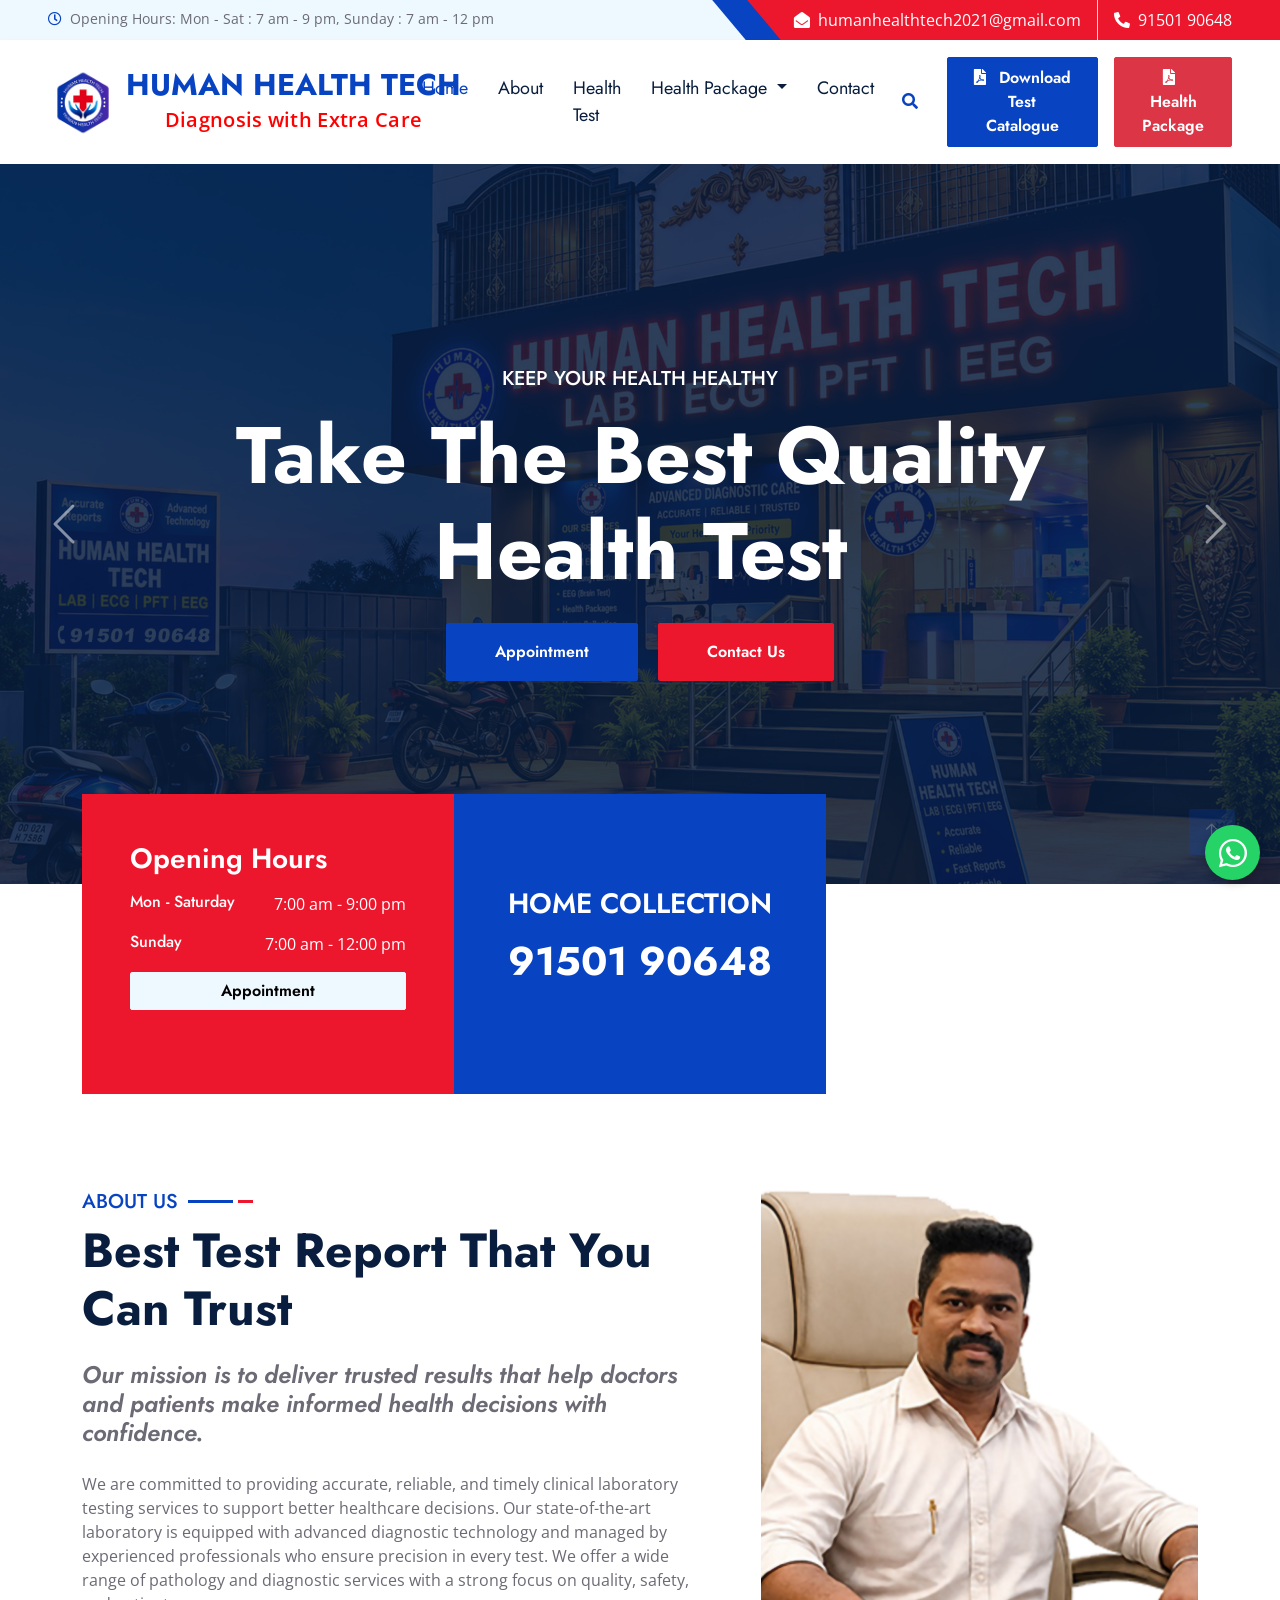
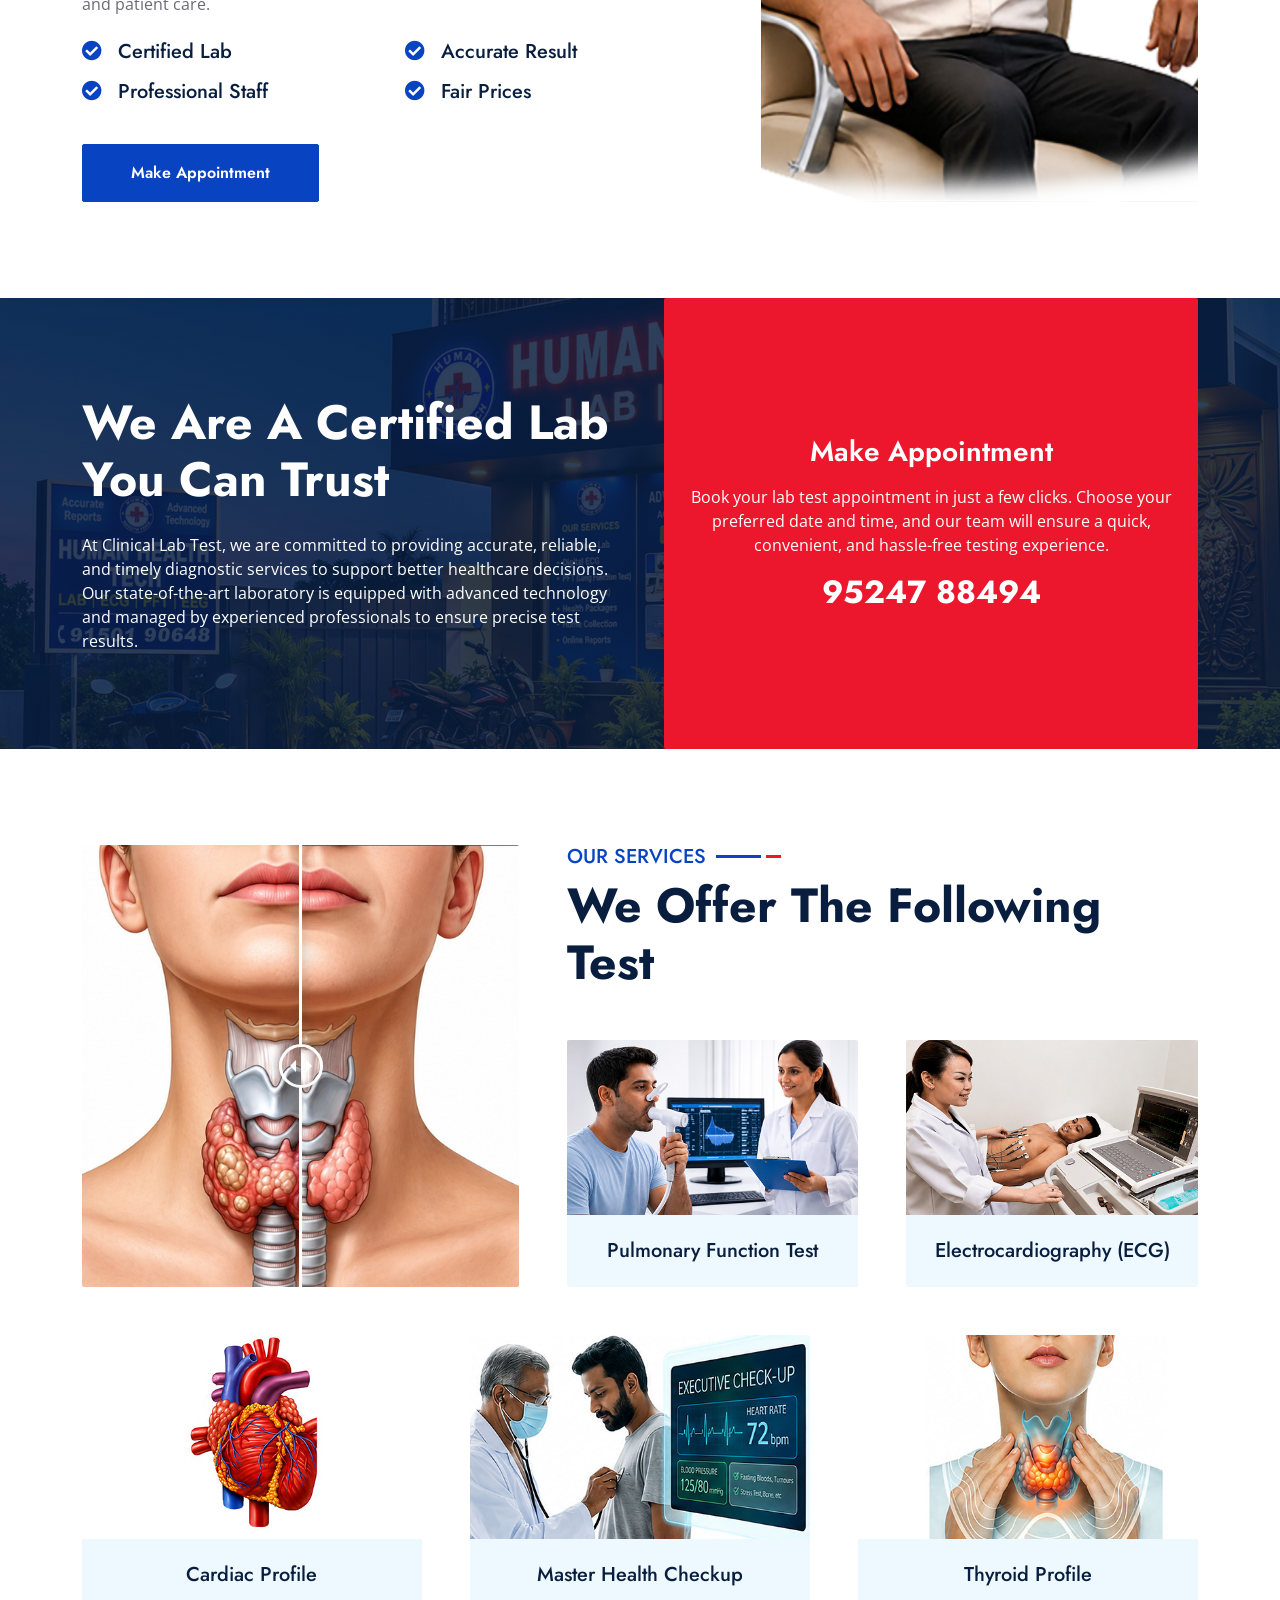
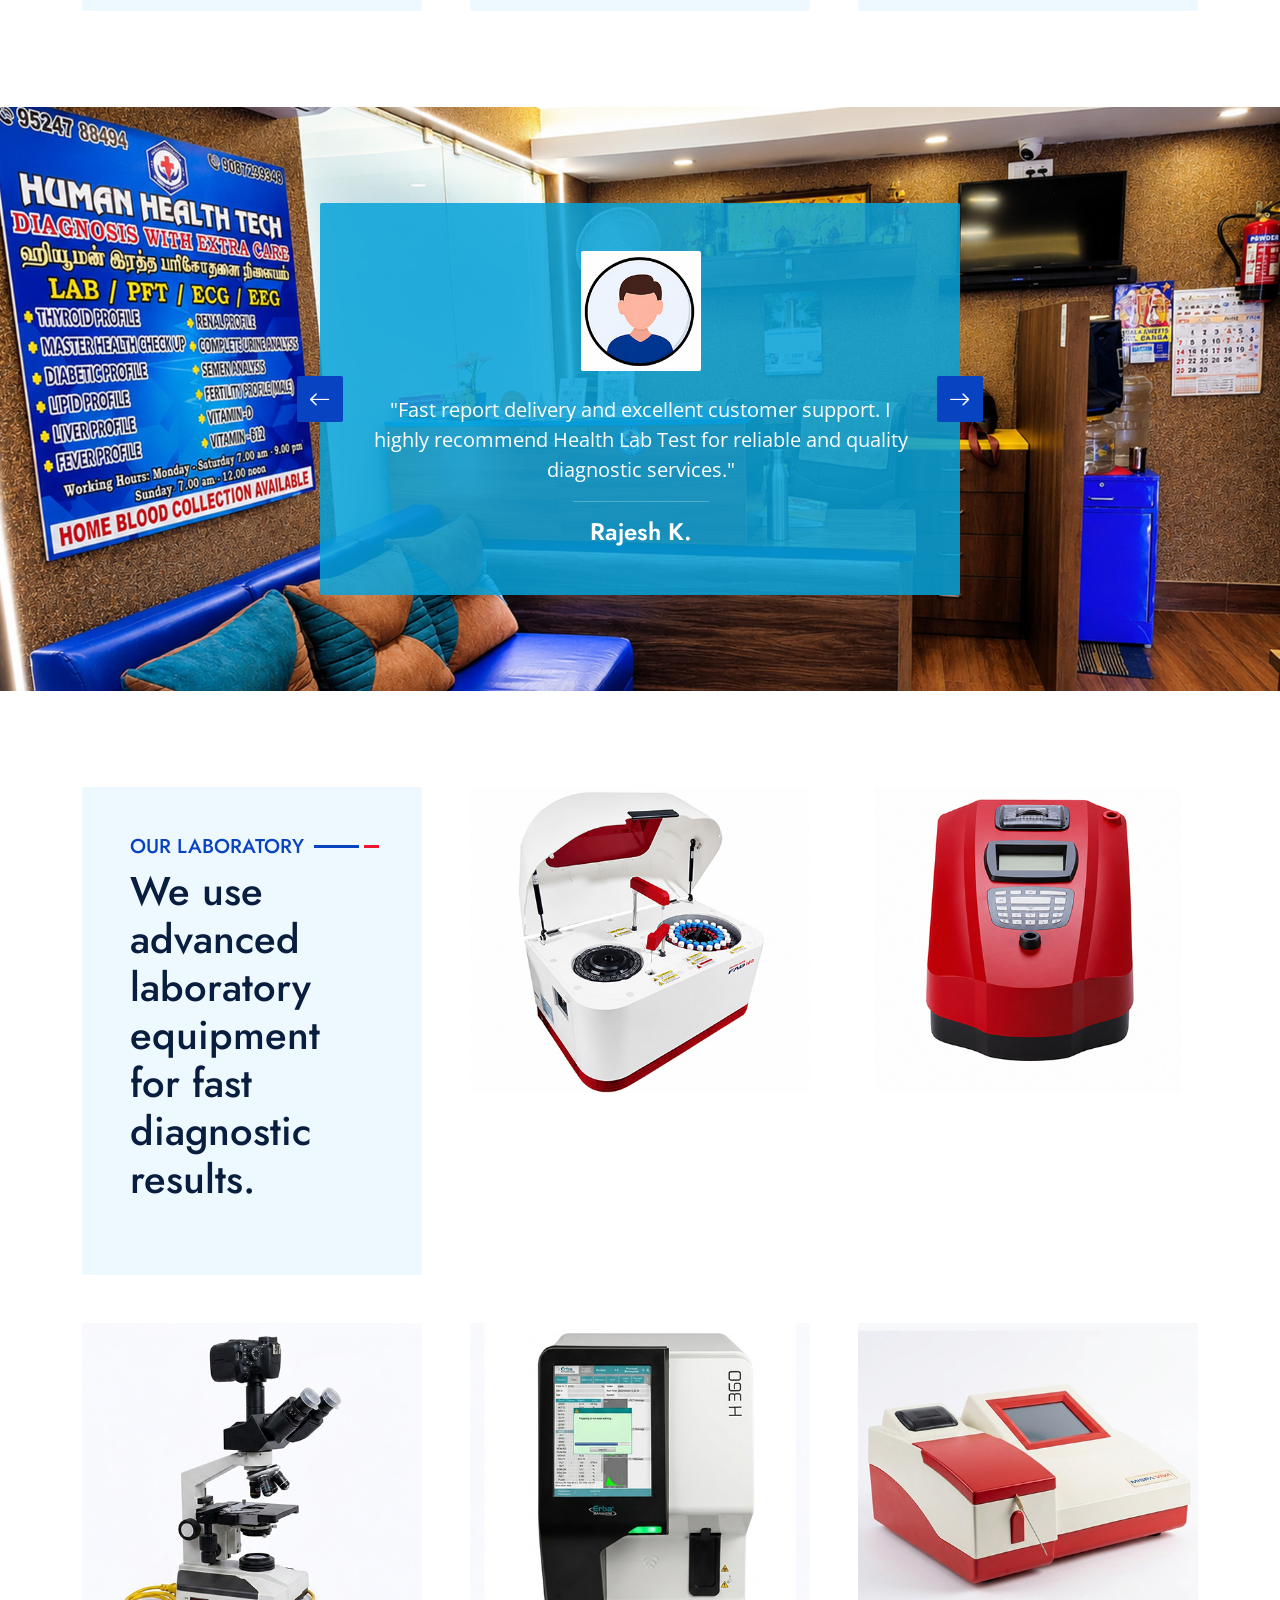
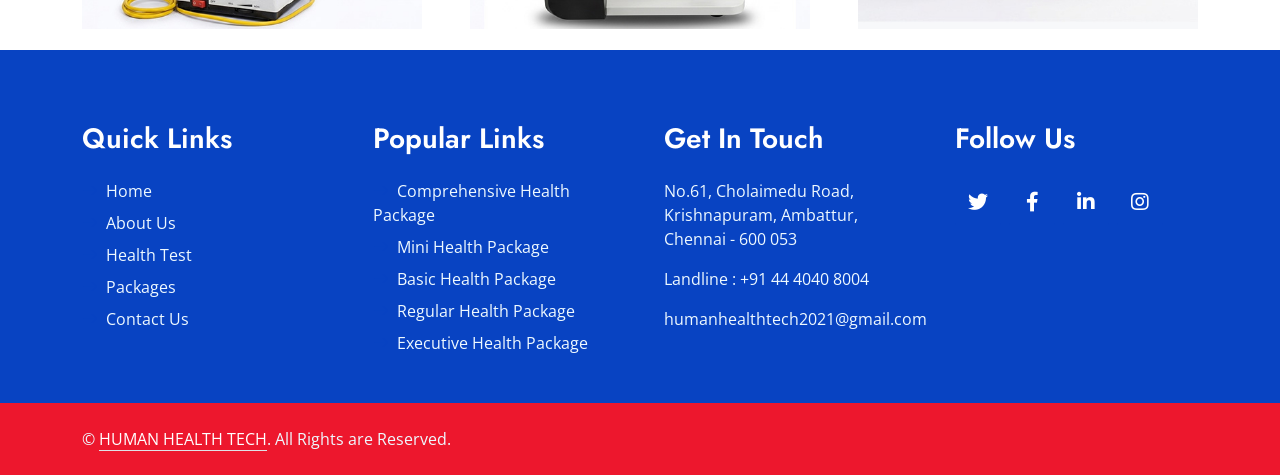
<file: index.html>
<!DOCTYPE html>
<html lang="en">

<head>
    <meta charset="utf-8">
    <title>Human Health Tech </title>
    <meta content="width=device-width, initial-scale=1.0" name="viewport">
    <meta content="Free HTML Templates" name="keywords">
    <meta content="Free HTML Templates" name="description">

    <!-- Favicon -->
    <link href="img/favicon.ico" rel="icon">

    <!-- Google Web Fonts -->
    <link rel="preconnect" href="https://fonts.gstatic.com">
    <link href="https://fonts.googleapis.com/css2?family=Jost:wght@500;600;700&family=Open+Sans:wght@400;600&display=swap" rel="stylesheet"> 

    <!-- Icon Font Stylesheet -->
    <link href="https://cdnjs.cloudflare.com/ajax/libs/font-awesome/5.10.0/css/all.min.css" rel="stylesheet">
    <link href="https://cdn.jsdelivr.net/npm/bootstrap-icons@1.4.1/font/bootstrap-icons.css" rel="stylesheet">

    <!-- Libraries Stylesheet -->
    <link href="lib/owlcarousel/assets/owl.carousel.min.css" rel="stylesheet">
    <link href="lib/animate/animate.min.css" rel="stylesheet">
    <link href="lib/tempusdominus/css/tempusdominus-bootstrap-4.min.css" rel="stylesheet" />
    <link href="lib/twentytwenty/twentytwenty.css" rel="stylesheet" />

    <!-- Customized Bootstrap Stylesheet -->
    <link href="css/bootstrap.min.css" rel="stylesheet">

    <!-- Template Stylesheet -->
    <link href="css/style.css" rel="stylesheet">
</head>

<body>
    <!-- Spinner Start -->
    <div id="spinner" class="show bg-white position-fixed translate-middle w-100 vh-100 top-50 start-50 d-flex align-items-center justify-content-center">
        <div class="spinner-grow text-primary m-1" role="status">
            <span class="sr-only">Loading...</span>
        </div>
        <div class="spinner-grow text-dark m-1" role="status">
            <span class="sr-only">Loading...</span>
        </div>
        <div class="spinner-grow text-secondary m-1" role="status">
            <span class="sr-only">Loading...</span>
        </div>
    </div>
    <!-- Spinner End -->


    <!-- Topbar Start -->
    <div class="container-fluid bg-light ps-5 pe-0 d-none d-lg-block">
        <div class="row gx-0">
            <div class="col-md-6 text-center text-lg-start mb-2 mb-lg-0">
                <div class="d-inline-flex align-items-center">
                    <small class="py-2"><i class="far fa-clock text-primary me-2"></i>Opening Hours: Mon - Sat : 7 am - 9 pm, Sunday : 7 am - 12 pm </small>
                </div>
            </div>
            <div class="col-md-6 text-center text-lg-end">
                <div class="position-relative d-inline-flex align-items-center bg-primary text-white top-shape px-5">
                    <div class="me-3 pe-3 border-end py-2">
                        <p class="m-0"><i class="fa fa-envelope-open me-2"></i>humanhealthtech2021@gmail.com</p>
                    </div>
                    <div class="py-2">
                        <p class="m-0"><i class="fa fa-phone-alt me-2"></i>91501 90648</p>
                    </div>
                </div>
            </div>
        </div>
    </div>
    <!-- Topbar End -->


    <!-- Navbar Start -->
<nav class="navbar navbar-expand-lg bg-white navbar-light shadow-sm px-3 px-lg-5 py-2 py-lg-0">

<a href="index.html" class="navbar-brand d-flex align-items-center">
    <img src="img/logo.png"
         alt="Human Health Tech Logo"
         class="img-fluid me-2 logo-img">

    <div class="brand-text">
        <h3 class="m-0 fw-bold">
            <span class="text-dark text-uppercase">Human</span>
            <span style="color: #0843C2;" class="text-uppercase">Health</span>
            <span class="text-dark text-uppercase"> Tech</span>
        </h3>

        <div class="slogan">
            Diagnosis with Extra Care
        </div>
    </div>
</a>

    <button class="navbar-toggler" type="button"
            data-bs-toggle="collapse"
            data-bs-target="#navbarCollapse">
        <span class="navbar-toggler-icon"></span>
    </button>

    <div class="collapse navbar-collapse" id="navbarCollapse">
        <div class="navbar-nav ms-auto py-0">

            <a href="index.html" class="nav-item nav-link active">Home</a>

            <a href="about.html" class="nav-item nav-link">About</a>

            <a href="service.html" class="nav-item nav-link">Health Test</a>

            <div class="nav-item dropdown">
                <a href="#" class="nav-link dropdown-toggle"
                   data-bs-toggle="dropdown">
                    Health Package
                </a>

                <div class="dropdown-menu m-0">
                    <a href="Comprehensive Health Package.html" class="dropdown-item">Comprehensive Health Package</a>
                    <a href="Mini Health Package.html" class="dropdown-item">Mini Health Package</a>
                    <a href="Basic Health Package.html" class="dropdown-item">Basic Health Package</a>
                    <a href="Regular Health Package.html" class="dropdown-item">Regular Health Package</a>
                    <a href="Executive Health Package.html" class="dropdown-item">Executive Health Package</a>
                </div>
            </div>

            <a href="contact.html" class="nav-item nav-link">Contact</a>

        </div>

        <button type="button"
                class="btn text-dark"
                data-bs-toggle="modal"
                data-bs-target="#searchModal">
            <i class="fa fa-search"></i>
        </button>
<!--
       <a href="price-list.pdf"
   download
   class="btn btn-primary py-2 px-4 ms-lg-3 mt-3 mt-lg-0">
    <i class="fas fa-file-pdf me-2"></i> Download Test Catalogue
</a>-->
		<!-- Download Test Catalogue -->
<a href="price-list.pdf"
   download
   aria-label="Download Test Catalogue"
   class="btn btn-primary py-2 px-4 ms-lg-3 mt-3 mt-lg-0">
    <i class="fas fa-file-pdf me-2"></i>
    Download Test Catalogue
</a>

<!-- Download Health Package -->
<a href="health-package.pdf"
   download
   aria-label="Download Health Package"
   class="btn btn-danger py-2 px-4 ms-lg-3 mt-3 mt-lg-0">
    <i class="fas fa-file-pdf me-2"></i>
    Health Package
</a>

    </div>

</nav>
    <!-- Navbar End -->


    <!-- Full Screen Search Start -->
    <div class="modal fade" id="searchModal" tabindex="-1">
        <div class="modal-dialog modal-fullscreen">
            <div class="modal-content" style="background: rgba(9, 30, 62, .7);">
                <div class="modal-header border-0">
                    <button type="button" class="btn bg-white btn-close" data-bs-dismiss="modal" aria-label="Close"></button>
                </div>
                <div class="modal-body d-flex align-items-center justify-content-center">
                    <div class="input-group" style="max-width: 600px;">
                        <input type="text" class="form-control bg-transparent border-primary p-3" placeholder="Type search keyword">
                        <button class="btn btn-primary px-4"><i class="bi bi-search"></i></button>
                    </div>
                </div>
            </div>
        </div>
    </div>
    <!-- Full Screen Search End -->


    <!-- Carousel Start -->
    <div class="container-fluid p-0">
        <div id="header-carousel" class="carousel slide carousel-fade" data-bs-ride="carousel">
            <div class="carousel-inner">
                <div class="carousel-item active">
                    <img class="w-100" src="img/carousel-1.jpg" alt="Image">
                    <div class="carousel-caption d-flex flex-column align-items-center justify-content-center">
                        <div class="p-3" style="max-width: 900px;">
                            <h5 class="text-white text-uppercase mb-3 animated slideInDown">Keep Your Health Healthy</h5>
                            <h1 class="display-1 text-white mb-md-4 animated zoomIn">Take The Best Quality Health Test</h1>
                            <a href="appointment.html" class="btn btn-primary py-md-3 px-md-5 me-3 animated slideInLeft">Appointment</a>
                            <a href="contact.html" class="btn btn-secondary py-md-3 px-md-5 animated slideInRight">Contact Us</a>
                        </div>
                    </div>
                </div>
                <div class="carousel-item">
                    <img class="w-100" src="img/carousel-2.jpg" alt="Image">
                    <div class="carousel-caption d-flex flex-column align-items-center justify-content-center">
                        <div class="p-3" style="max-width: 900px;">
                            <h5 class="text-white text-uppercase mb-3 animated slideInDown">Keep Your Health Healthy</h5>
                            <h1 class="display-1 text-white mb-md-4 animated zoomIn">Take The Best Quality  Health Test</h1>
                            <a href="appointment.html" class="btn btn-primary py-md-3 px-md-5 me-3 animated slideInLeft">Appointment</a>
                            <a href="contact.html" class="btn btn-secondary py-md-3 px-md-5 animated slideInRight">Contact Us</a>
                        </div>
                    </div>
                </div>
            </div>
            <button class="carousel-control-prev" type="button" data-bs-target="#header-carousel"
                data-bs-slide="prev">
                <span class="carousel-control-prev-icon" aria-hidden="true"></span>
                <span class="visually-hidden">Previous</span>
            </button>
            <button class="carousel-control-next" type="button" data-bs-target="#header-carousel"
                data-bs-slide="next">
                <span class="carousel-control-next-icon" aria-hidden="true"></span>
                <span class="visually-hidden">Next</span>
            </button>
        </div>
    </div>
    <!-- Carousel End -->


    <!-- Banner Start -->
    <div class="container-fluid banner mb-5">
        <div class="container">
            <div class="row gx-0">
                <div class="col-lg-4 wow zoomIn" data-wow-delay="0.1s">
                    <div class="bg-primary d-flex flex-column p-5" style="height: 300px;">
                        <h3 class="text-white mb-3">Opening Hours</h3>
                        <div class="d-flex justify-content-between text-white mb-3">
                            <h6 class="text-white mb-0">Mon - Saturday</h6>
                            <p class="mb-0"> 7:00 am - 9:00 pm</p>
                        </div>
                      
                        <div class="d-flex justify-content-between text-white mb-3">
                            <h6 class="text-white mb-0">Sunday</h6>
                            <p class="mb-0"> 7:00 am - 12:00 pm</p>
                        </div>
                        <a class="btn btn-light" href="appointment.html">Appointment</a>
                    </div>
                </div>
             
                <div class="col-lg-4 wow zoomIn" data-wow-delay="0.6s">
                    <div class="bg-secondary d-flex flex-column p-5" style="height:300px; display:flex; justify-content:center; align-items:center;">
                        <p class="mb-0" align="center"> <h3 class="text-white mb-3" align="center">HOME COLLECTION</h3>
                     
						<h1 class="text-white mb-0" align="center">91501 90648</h1></p>
                    </div>
                </div>
            </div>
        </div>
    </div>
    <!-- Banner Start -->

<a href="https://wa.me/9176204948?text=Hello%2C%20I%20would%20like%20to%20know%20more."
   target="_blank"
   class="whatsapp-float"
   aria-label="Chat with us on WhatsApp">
    <i class="bi bi-whatsapp"></i>
</a>

<style>
.whatsapp-float {
    position: fixed;
    width: 55px;
    height: 55px;
    bottom: 20px;
    right: 20px;
    border-radius: 50%;
    background: #25D366;
    color: #fff;
    display: flex;
    align-items: center;
    justify-content: center;
    font-size: 28px;
    text-decoration: none;
    z-index: 9999;
    box-shadow: 0 3px 10px rgba(0,0,0,0.2);
}

.whatsapp-float:hover {
    color: #fff;
    transform: scale(1.05);
}

@media (max-width: 576px) {
    .whatsapp-float {
        width: 50px;
        height: 50px;
        bottom: 15px;
        right: 15px;
        font-size: 25px;
    }
}
</style>
    <!-- About Start -->
    <div class="container-fluid py-5 wow fadeInUp" data-wow-delay="0.1s">
        <div class="container">
            <div class="row g-5">
                <div class="col-lg-7">
                    <div class="section-title mb-4">
                        <h5 class="position-relative d-inline-block text-primary text-uppercase">About Us</h5>
                        <h1 class="display-5 mb-0">Best Test Report That You Can Trust</h1>
                    </div>
                    <h4 class="text-body fst-italic mb-4">Our mission is to deliver trusted results that help doctors and patients make informed health decisions with confidence.</h4>
                    <p class="mb-4">We are committed to providing accurate, reliable, and timely clinical laboratory testing services to support better healthcare decisions. Our state-of-the-art laboratory is equipped with advanced diagnostic technology and managed by experienced professionals who ensure precision in every test. We offer a wide range of pathology and diagnostic services with a strong focus on quality, safety, and patient care. </p>
                    <div class="row g-3">
                        <div class="col-sm-6 wow zoomIn" data-wow-delay="0.3s">
                            <h5 class="mb-3"><i class="fa fa-check-circle text-primary me-3"></i>Certified Lab</h5>
                            <h5 class="mb-3"><i class="fa fa-check-circle text-primary me-3"></i>Professional Staff</h5>
                        </div>
                        <div class="col-sm-6 wow zoomIn" data-wow-delay="0.6s">
                            <h5 class="mb-3"><i class="fa fa-check-circle text-primary me-3"></i>Accurate Result</h5>
                            <h5 class="mb-3"><i class="fa fa-check-circle text-primary me-3"></i>Fair Prices</h5>
                        </div>
                    </div>
                    <a href="appointment.html" class="btn btn-primary py-3 px-5 mt-4 wow zoomIn" data-wow-delay="0.6s">Make Appointment</a>
                </div>
                <div class="col-lg-5" style="min-height: 500px;">
                    <div class="position-relative h-100">
                        <img class="position-absolute w-100 h-100 rounded wow zoomIn" data-wow-delay="0.9s" src="img/about.jpg" style="object-fit: cover;">
                    </div>
                </div>
            </div>
        </div>
    </div>
    <!-- About End -->


    <!-- Appointment Start -->
    <div class="container-fluid bg-primary bg-appointment my-5 wow fadeInUp" data-wow-delay="0.1s">
        <div class="container">
            <div class="row gx-5">
                <div class="col-lg-6 py-5">
                    <div class="py-5">
                        <h1 class="display-5 text-white mb-4">We Are A Certified Lab You Can Trust</h1>
                        <p class="text-white mb-0">At Clinical Lab Test, we are committed to providing accurate, reliable, and timely diagnostic services to support better healthcare decisions. Our state-of-the-art laboratory is equipped with advanced technology and managed by experienced professionals to ensure precise test results.</p>
                    </div>
                </div>                    <div class="col-lg-6 service-item wow zoomIn" data-wow-delay="0.9s">
                    <div class="position-relative bg-primary rounded h-100 d-flex flex-column align-items-center justify-content-center text-center p-4">
                        <h3 class="text-white mb-3">Make Appointment</h3>
                        <p class="text-white mb-3">Book your lab test appointment in just a few clicks. Choose your preferred date and time, and our team will ensure a quick, convenient, and hassle-free testing experience.</p>
                        <h2 class="text-white mb-0">95247 88494</h2>
                    </div>
                </div>
                
            </div>
        </div>
    </div>
    <!-- Appointment End -->


    <!-- Service Start -->
    <div class="container-fluid py-5 wow fadeInUp" data-wow-delay="0.1s">
        <div class="container">
            <div class="row g-5 mb-5">
                <div class="col-lg-5 wow zoomIn" data-wow-delay="0.3s" style="min-height: 400px;">
                    <div class="twentytwenty-container position-relative h-100 rounded overflow-hidden">
                        <img class="position-absolute w-100 h-100" src="img/before.jpg" style="object-fit: cover;">
                        <img class="position-absolute w-100 h-100" src="img/after.jpg" style="object-fit: cover;">
                    </div>
                </div>
                <div class="col-lg-7">
                    <div class="section-title mb-5">
                        <h5 class="position-relative d-inline-block text-primary text-uppercase">Our Services</h5>
                        <h1 class="display-5 mb-0">We Offer The Following Test</h1>
                    </div>
                    <div class="row g-5">
                        <div class="col-md-6 service-item wow zoomIn" data-wow-delay="0.6s">
                            <div class="rounded-top overflow-hidden">
                                <img class="img-fluid" src="img/service-5.jpg" alt="">
                            </div>
                            <div class="position-relative bg-light rounded-bottom text-center p-4">
                                <h5 class="m-0">Pulmonary Function Test</h5>
                            </div>
                        </div>
                        <div class="col-md-6 service-item wow zoomIn" data-wow-delay="0.9s">
                            <div class="rounded-top overflow-hidden">
                                <img class="img-fluid" src="img/service-6.jpg" alt="">
                            </div>
                            <div class="position-relative bg-light rounded-bottom text-center p-4">
                                <h5 class="m-0">Electrocardiography (ECG)</h5>
                            </div>
                        </div>
                    </div>
                </div>
            </div>
            <div class="row g-5 wow fadeInUp" data-wow-delay="0.1s">
                <div class="col-lg-12">
                    <div class="row g-5">
                        <div class="col-md-4 service-item wow zoomIn" data-wow-delay="0.3s">
                            <div class="rounded-top overflow-hidden">
                                <img class="img-fluid" src="img/service-3.jpg" alt="">
                            </div>
                            <div class="position-relative bg-light rounded-bottom text-center p-4">
                                <h5 class="m-0">Cardiac Profile</h5>
                            </div>
                        </div>
                        <div class="col-md-4 service-item wow zoomIn" data-wow-delay="0.6s">
                            <div class="rounded-top overflow-hidden">
                                <img class="img-fluid" src="img/service-2.jpg" alt="">
                            </div>
                            <div class="position-relative bg-light rounded-bottom text-center p-4">
                                <h5 class="m-0">Master Health Checkup</h5>
                            </div>
							
							
                        </div>
						
						      <div class="col-md-4 service-item wow zoomIn" data-wow-delay="0.6s">
                            <div class="rounded-top overflow-hidden">
                                <img class="img-fluid" src="img/service-1.jpg" alt="">
                            </div>
                            <div class="position-relative bg-light rounded-bottom text-center p-4">
                                <h5 class="m-0">Thyroid Profile</h5>
                            </div>
							
							
                        </div>
						
                    </div>
                </div>
            
            </div>
        </div>
    </div>
    <!-- Service End -->


    <!-- Offer Start -->
    
    <!-- Offer End -->


    


    <!-- Testimonial Start -->
    <div class="container-fluid bg-primary bg-testimonial py-5 my-5 wow fadeInUp" data-wow-delay="0.1s">
        <div class="container py-5">
            <div class="row justify-content-center">
                <div class="col-lg-7">
                    <div class="owl-carousel testimonial-carousel rounded p-5 wow zoomIn" data-wow-delay="0.6s">
                        <div class="testimonial-item text-center text-white">
                            <img class="img-fluid mx-auto rounded mb-4" src="img/testimonial-1.jpg" alt="">
                            <p class="fs-5">"Fast report delivery and excellent customer support. I highly recommend Health Lab Test for reliable and quality diagnostic services."</p>
                            <hr class="mx-auto w-25">
                            <h4 class="text-white mb-0"> Rajesh K.</h4>
                        </div>
                        <div class="testimonial-item text-center text-white">
                            <img class="img-fluid mx-auto rounded mb-4" src="img/testimonial-2.jpg" alt="">
                            <p class="fs-5">"The laboratory is clean, well-organized, and highly professional. I trust them for all my family's diagnostic tests."</p>
                            <hr class="mx-auto w-25">
                            <h4 class="text-white mb-0">Priya S</h4>
                        </div>
                    </div>
                </div>
            </div>
        </div>
    </div>
    <!-- Testimonial End -->


    <!-- Team Start -->
    <div class="container-fluid py-5">
        <div class="container">
            <div class="row g-5">
                <div class="col-lg-4 wow slideInUp" data-wow-delay="0.1s">
                    <div class="section-title bg-light rounded h-100 p-5">
                        <h5 class="position-relative d-inline-block text-primary text-uppercase">Our Laboratory</h5>
                        <h5 class="display-6 mb-4">We use advanced laboratory equipment for fast diagnostic results.</h5>
                        
                    </div>
                </div>
                <div class="col-lg-4 wow slideInUp" data-wow-delay="0.3s">
                    <div class="team-item">
                        <div class="position-relative rounded-top" style="z-index: 1;">
                            <img class="img-fluid rounded-top w-100" src="img/team-6.jpg" alt="">
                            
                        </div>
                        
                    </div>
                </div>
				
				    <div class="col-lg-4 wow slideInUp" data-wow-delay="0.3s">
                    <div class="team-item">
                        <div class="position-relative rounded-top" style="z-index: 1;">
                            <img class="img-fluid rounded-top w-100" src="img/team-7.jpg" alt="">
                            
                        </div>
                        
                    </div>
                </div>
				
				    <div class="col-lg-4 wow slideInUp" data-wow-delay="0.3s">
                    <div class="team-item">
                        <div class="position-relative rounded-top" style="z-index: 1;">
                            <img class="img-fluid rounded-top w-100" src="img/team-1.jpg" alt="">
                            
                        </div>
                        
                    </div>
                </div>
                <div class="col-lg-4 wow slideInUp" data-wow-delay="0.6s">
                    <div class="team-item">
                        <div class="position-relative rounded-top" style="z-index: 1;">
                            <img class="img-fluid rounded-top w-100" src="img/team-2.jpg" alt="">
                            
                        </div>
                        
                    </div>
                </div>
                <div class="col-lg-4 wow slideInUp" data-wow-delay="0.1s">
                    <div class="team-item">
                        <div class="position-relative rounded-top" style="z-index: 1;">
                            <img class="img-fluid rounded-top w-100" src="img/team-3.jpg" alt="">
                            
                        </div>
                        
                    </div>
                </div>
            <!--    <div class="col-lg-4 wow slideInUp" data-wow-delay="0.3s">
                    <div class="team-item">
                        <div class="position-relative rounded-top" style="z-index: 1;">
                            <img class="img-fluid rounded-top w-100" src="img/team-4.jpg" alt="">
                            
                        </div>
                        
                    </div>
                </div>-->
                            </div>
        </div>
    </div>
    <!-- Team End -->


    <!-- Newsletter Start -->
    <div class="container-fluid position-relative pt-5 wow fadeInUp" data-wow-delay="0.1s" style="z-index: 1;">
        <div class="container">
            
        </div>
    </div>
    <!-- Newsletter End -->
    

    <!-- Footer Start -->
    <div class="container-fluid bg-dark text-light py-5 wow fadeInUp" data-wow-delay="0.3s" style="margin-top: -75px; " >
        <div class="container pt-5" style="padding-top: 0rem !important">
            <div class="row g-5 pt-4">
                <div class="col-lg-3 col-md-6">
                    <h3 class="text-white mb-4">Quick Links</h3>
                    <div class="d-flex flex-column justify-content-start">
                        <a class="text-light mb-2" href="index.html"><i class="bi bi-arrow-right text-primary me-2"></i>Home</a>
                        <a class="text-light mb-2" href="about.html"><i class="bi bi-arrow-right text-primary me-2"></i>About Us</a>
                        <a class="text-light mb-2" href="service.html"><i class="bi bi-arrow-right text-primary me-2"></i>Health Test</a>
                        <a class="text-light mb-2" href="Executive Health Package.html"><i class="bi bi-arrow-right text-primary me-2"></i>Packages</a>
                        <a class="text-light" href="contact.html"><i class="bi bi-arrow-right text-primary me-2"></i>Contact Us</a>
                    </div>
                </div>
                <div class="col-lg-3 col-md-6">
                    <h3 class="text-white mb-4">Popular Links</h3>
                    <div class="d-flex flex-column justify-content-start">
                        <a class="text-light mb-2" href="Executive Health Package.html"><i class="bi bi-arrow-right text-primary me-2"></i>Comprehensive Health Package</a>
                        <a class="text-light mb-2" href="Mini Health Package.html"><i class="bi bi-arrow-right text-primary me-2"></i>Mini Health Package</a>
                        <a class="text-light mb-2" href="Basic Health Package.html"><i class="bi bi-arrow-right text-primary me-2"></i>Basic Health Package</a>
                        <a class="text-light mb-2" href="Regular Health Package.html"><i class="bi bi-arrow-right text-primary me-2"></i>Regular Health Package</a>
                        <a class="text-light" href="Executive Health Package.html"><i class="bi bi-arrow-right text-primary me-2"></i>Executive Health Package</a>
                    </div>
                </div>
                <div class="col-lg-3 col-md-6">
                    <h3 class="text-white mb-4">Get In Touch</h3>
                    <p class="mb-2">
						<p>No.61, Cholaimedu Road, Krishnapuram,
Ambattur, Chennai - 600 053</p>

Landline : +91 44 4040 8004</p>
                    <p class="mb-2">humanhealthtech2021@gmail.com</p>
                 
                </div>
                <div class="col-lg-3 col-md-6">
                    <h3 class="text-white mb-4">Follow Us</h3>
                    <div class="d-flex">
                        <a class="btn btn-lg btn-primary btn-lg-square rounded me-2" href="#"><i class="fab fa-twitter fw-normal"></i></a>
                        <a class="btn btn-lg btn-primary btn-lg-square rounded me-2" href="#"><i class="fab fa-facebook-f fw-normal"></i></a>
                        <a class="btn btn-lg btn-primary btn-lg-square rounded me-2" href="#"><i class="fab fa-linkedin-in fw-normal"></i></a>
                        <a class="btn btn-lg btn-primary btn-lg-square rounded" href="#"><i class="fab fa-instagram fw-normal"></i></a>
                    </div>
                </div>
            </div>
        </div>
    </div>
    <div class="container-fluid text-light py-4" style="background: #ed172d;">
        <div class="container">
            <div class="row g-0">
                <div class="col-md-6 text-center text-md-start">
                    <p class="mb-md-0">&copy; <a class="text-white border-bottom" href="#">HUMAN HEALTH TECH</a>.  All Rights are Reserved.</p>
                </div>
                
            </div>
        </div>
    </div>
    <!-- Footer End -->


    <!-- Back to Top -->
    <a href="#" class="btn btn-lg btn-primary btn-lg-square rounded back-to-top"><i class="bi bi-arrow-up"></i></a>


    <!-- JavaScript Libraries -->
    <script src="https://code.jquery.com/jquery-3.4.1.min.js"></script>
    <script src="https://cdn.jsdelivr.net/npm/bootstrap@5.0.0/dist/js/bootstrap.bundle.min.js"></script>
    <script src="lib/wow/wow.min.js"></script>
    <script src="lib/easing/easing.min.js"></script>
    <script src="lib/waypoints/waypoints.min.js"></script>
    <script src="lib/owlcarousel/owl.carousel.min.js"></script>
    <script src="lib/tempusdominus/js/moment.min.js"></script>
    <script src="lib/tempusdominus/js/moment-timezone.min.js"></script>
    <script src="lib/tempusdominus/js/tempusdominus-bootstrap-4.min.js"></script>
    <script src="lib/twentytwenty/jquery.event.move.js"></script>
    <script src="lib/twentytwenty/jquery.twentytwenty.js"></script>

    <!-- Template Javascript -->
    <script src="js/main.js"></script>
</body>

</html>
</file>
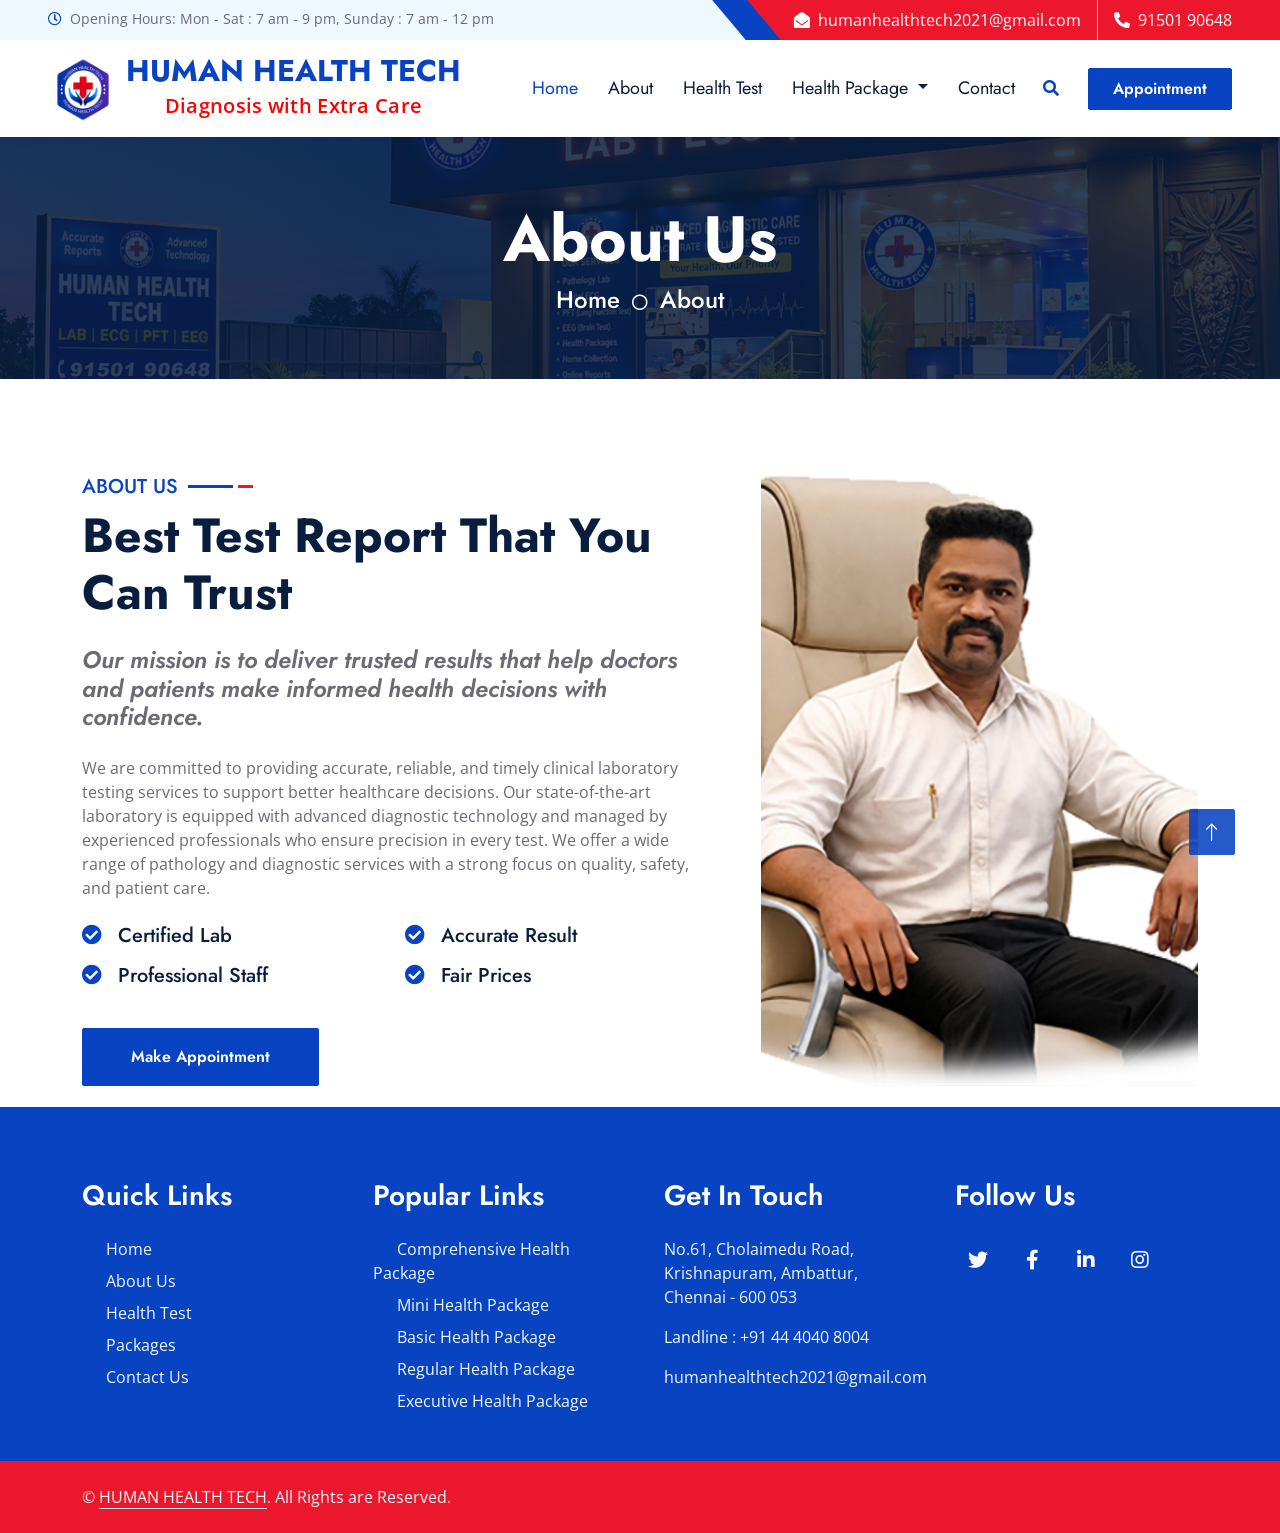
<file: about.html>
<!DOCTYPE html>
<html lang="en">

<head>
    <meta charset="utf-8">
    <title>HUMAN HEALTH TECH</title>
    <meta content="width=device-width, initial-scale=1.0" name="viewport">
    <meta content="Free HTML Templates" name="keywords">
    <meta content="Free HTML Templates" name="description">

    <!-- Favicon -->
    <link href="img/favicon.ico" rel="icon">

    <!-- Google Web Fonts -->
    <link rel="preconnect" href="https://fonts.gstatic.com">
    <link href="https://fonts.googleapis.com/css2?family=Jost:wght@500;600;700&family=Open+Sans:wght@400;600&display=swap" rel="stylesheet"> 

    <!-- Icon Font Stylesheet -->
    <link href="https://cdnjs.cloudflare.com/ajax/libs/font-awesome/5.10.0/css/all.min.css" rel="stylesheet">
    <link href="https://cdn.jsdelivr.net/npm/bootstrap-icons@1.4.1/font/bootstrap-icons.css" rel="stylesheet">

    <!-- Libraries Stylesheet -->
    <link href="lib/owlcarousel/assets/owl.carousel.min.css" rel="stylesheet">
    <link href="lib/animate/animate.min.css" rel="stylesheet">
    <link href="lib/tempusdominus/css/tempusdominus-bootstrap-4.min.css" rel="stylesheet" />
    <link href="lib/twentytwenty/twentytwenty.css" rel="stylesheet" />

    <!-- Customized Bootstrap Stylesheet -->
    <link href="css/bootstrap.min.css" rel="stylesheet">

    <!-- Template Stylesheet -->
    <link href="css/style.css" rel="stylesheet">
</head>

<body>
    <!-- Spinner Start -->
    <div id="spinner" class="show bg-white position-fixed translate-middle w-100 vh-100 top-50 start-50 d-flex align-items-center justify-content-center">
        <div class="spinner-grow text-primary m-1" role="status">
            <span class="sr-only">Loading...</span>
        </div>
        <div class="spinner-grow text-dark m-1" role="status">
            <span class="sr-only">Loading...</span>
        </div>
        <div class="spinner-grow text-secondary m-1" role="status">
            <span class="sr-only">Loading...</span>
        </div>
    </div>
    <!-- Spinner End -->


    <!-- Topbar Start -->
    <div class="container-fluid bg-light ps-5 pe-0 d-none d-lg-block">
        <div class="row gx-0">
            <div class="col-md-6 text-center text-lg-start mb-2 mb-lg-0">
                <div class="d-inline-flex align-items-center">
                    <small class="py-2"><i class="far fa-clock text-primary me-2"></i>Opening Hours: Mon - Sat : 7 am - 9 pm, Sunday : 7 am - 12 pm </small>
                </div>
            </div>
            <div class="col-md-6 text-center text-lg-end">
                <div class="position-relative d-inline-flex align-items-center bg-primary text-white top-shape px-5">
                    <div class="me-3 pe-3 border-end py-2">
                        <p class="m-0"><i class="fa fa-envelope-open me-2"></i>humanhealthtech2021@gmail.com</p>
                    </div>
                    <div class="py-2">
                        <p class="m-0"><i class="fa fa-phone-alt me-2"></i>91501 90648</p>
                    </div>
                </div>
            </div>
        </div>
    </div>
    <!-- Topbar End -->


    <!-- Navbar Start -->
    <nav class="navbar navbar-expand-lg bg-white navbar-light shadow-sm px-3 px-lg-5 py-2 py-lg-0">

    <a href="index.html" class="navbar-brand d-flex align-items-center">
    <img src="img/logo.png"
         alt="Human Health Tech Logo"
         class="img-fluid me-2 logo-img">

    <div class="brand-text">
        <h3 class="m-0 fw-bold">
            <span class="text-dark text-uppercase">Human</span>
            <span style="color: #0843C2;" class="text-uppercase">Health</span>
            <span class="text-dark text-uppercase"> Tech</span>
        </h3>

        <div class="slogan">
            Diagnosis with Extra Care
        </div>
    </div>
</a>


    <button class="navbar-toggler" type="button"
            data-bs-toggle="collapse"
            data-bs-target="#navbarCollapse">
        <span class="navbar-toggler-icon"></span>
    </button>

    <div class="collapse navbar-collapse" id="navbarCollapse">
        <div class="navbar-nav ms-auto py-0">

            <a href="index.html" class="nav-item nav-link active">Home</a>

            <a href="about.html" class="nav-item nav-link">About</a>

            <a href="service.html" class="nav-item nav-link">Health Test</a>

            <div class="nav-item dropdown">
                <a href="#" class="nav-link dropdown-toggle"
                   data-bs-toggle="dropdown">
                    Health Package
                </a>

                <div class="dropdown-menu m-0">
                    <a href="Comprehensive Health Package.html" class="dropdown-item">Comprehensive Health Package</a>
                    <a href="Mini Health Package.html" class="dropdown-item">Mini Health Package</a>
                    <a href="Basic Health Package.html" class="dropdown-item">Basic Health Package</a>
                    <a href="Regular Health Package.html" class="dropdown-item">Regular Health Package</a>
                    <a href="Executive Health Package.html" class="dropdown-item">Executive Health Package</a>
                </div>
            </div>

            <a href="contact.html" class="nav-item nav-link">Contact</a>

        </div>

        <button type="button"
                class="btn text-dark"
                data-bs-toggle="modal"
                data-bs-target="#searchModal">
            <i class="fa fa-search"></i>
        </button>

        <a href="appointment.html"
           class="btn btn-primary py-2 px-4 ms-lg-3 mt-3 mt-lg-0">
            Appointment
        </a>

    </div>

</nav>
    <!-- Navbar End -->


    <!-- Full Screen Search Start -->
    <div class="modal fade" id="searchModal" tabindex="-1">
        <div class="modal-dialog modal-fullscreen">
            <div class="modal-content" style="background: rgba(9, 30, 62, .7);">
                <div class="modal-header border-0">
                    <button type="button" class="btn bg-white btn-close" data-bs-dismiss="modal" aria-label="Close"></button>
                </div>
                <div class="modal-body d-flex align-items-center justify-content-center">
                    <div class="input-group" style="max-width: 600px;">
                        <input type="text" class="form-control bg-transparent border-primary p-3" placeholder="Type search keyword">
                        <button class="btn btn-primary px-4"><i class="bi bi-search"></i></button>
                    </div>
                </div>
            </div>
        </div>
    </div>
    <!-- Full Screen Search End -->


    <!-- Hero Start -->
    <div class="container-fluid bg-primary py-5 hero-header mb-5">
        <div class="row py-3">
            <div class="col-12 text-center">
                <h1 class="display-3 text-white animated zoomIn">About Us</h1>
                <a href="" class="h4 text-white">Home</a>
                <i class="far fa-circle text-white px-2"></i>
                <a href="" class="h4 text-white">About</a>
            </div>
        </div>
    </div>
    <!-- Hero End -->


    <!-- About Start -->
    <div class="container-fluid py-5 wow fadeInUp" data-wow-delay="0.1s">
        <div class="container">
            <div class="row g-5">
                <div class="col-lg-7">
                    <div class="section-title mb-4">
                        <h5 class="position-relative d-inline-block text-primary text-uppercase">About Us</h5>
                        <h1 class="display-5 mb-0">Best Test Report That You Can Trust</h1>
                    </div>
                  		<h4 class="text-body fst-italic mb-4">Our mission is to deliver trusted results that help doctors and patients make informed health decisions with confidence.</h4>
                    <p class="mb-4">We are committed to providing accurate, reliable, and timely clinical laboratory testing services to support better healthcare decisions. Our state-of-the-art laboratory is equipped with advanced diagnostic technology and managed by experienced professionals who ensure precision in every test. We offer a wide range of pathology and diagnostic services with a strong focus on quality, safety, and patient care. </p>
					
					
			
					
                    <div class="row g-3">
						
						
                        <div class="col-sm-6 wow zoomIn" data-wow-delay="0.3s">
                            <h5 class="mb-3"><i class="fa fa-check-circle text-primary me-3"></i>Certified Lab</h5>
                            <h5 class="mb-3"><i class="fa fa-check-circle text-primary me-3"></i>Professional Staff</h5>
                        </div>
                        <div class="col-sm-6 wow zoomIn" data-wow-delay="0.6s">
                            <h5 class="mb-3"><i class="fa fa-check-circle text-primary me-3"></i>Accurate Result</h5>
                            <h5 class="mb-3"><i class="fa fa-check-circle text-primary me-3"></i>Fair Prices</h5>
                        </div>
                    </div>
                    <a href="appointment.html" class="btn btn-primary py-3 px-5 mt-4 wow zoomIn" data-wow-delay="0.6s">Make Appointment</a>
                </div>
                <div class="col-lg-5" style="min-height: 500px;">
                    <div class="position-relative h-100">
                        <img class="position-absolute w-100 h-100 rounded wow zoomIn" data-wow-delay="0.9s" src="img/about.jpg" style="object-fit: cover;">
                    </div>
                </div>
            </div>
        </div>
    </div>
    <!-- About End -->
    

    <!-- Newsletter Start -->
    <div class="container-fluid position-relative pt-5 wow fadeInUp" data-wow-delay="0.1s" style="z-index: 1;">
        <div class="container">
            
        </div>
    </div>
    <!-- Newsletter End -->
    

    <!-- Footer Start -->
    <div class="container-fluid bg-dark text-light py-5 wow fadeInUp" data-wow-delay="0.3s" style="margin-top: -75px; " >
        <div class="container pt-5" style="padding-top: 0rem !important">
            <div class="row g-5 pt-4">
                <div class="col-lg-3 col-md-6">
                    <h3 class="text-white mb-4">Quick Links</h3>
                    <div class="d-flex flex-column justify-content-start">
                        <a class="text-light mb-2" href="index.html"><i class="bi bi-arrow-right text-primary me-2"></i>Home</a>
                        <a class="text-light mb-2" href="about.html"><i class="bi bi-arrow-right text-primary me-2"></i>About Us</a>
                        <a class="text-light mb-2" href="service.html"><i class="bi bi-arrow-right text-primary me-2"></i>Health Test</a>
                        <a class="text-light mb-2" href="Executive Health Package.html"><i class="bi bi-arrow-right text-primary me-2"></i>Packages</a>
                        <a class="text-light" href="contact.html"><i class="bi bi-arrow-right text-primary me-2"></i>Contact Us</a>
                    </div>
                </div>
                <div class="col-lg-3 col-md-6">
                    <h3 class="text-white mb-4">Popular Links</h3>
                    <div class="d-flex flex-column justify-content-start">
                        <a class="text-light mb-2" href="Executive Health Package.html"><i class="bi bi-arrow-right text-primary me-2"></i>Comprehensive Health Package</a>
                        <a class="text-light mb-2" href="Mini Health Package.html"><i class="bi bi-arrow-right text-primary me-2"></i>Mini Health Package</a>
                        <a class="text-light mb-2" href="Basic Health Package.html"><i class="bi bi-arrow-right text-primary me-2"></i>Basic Health Package</a>
                        <a class="text-light mb-2" href="Regular Health Package.html"><i class="bi bi-arrow-right text-primary me-2"></i>Regular Health Package</a>
                        <a class="text-light" href="Executive Health Package.html"><i class="bi bi-arrow-right text-primary me-2"></i>Executive Health Package</a>
                    </div>
                </div>
                <div class="col-lg-3 col-md-6">
                    <h3 class="text-white mb-4">Get In Touch</h3>
                    <p class="mb-2">
						<p>No.61, Cholaimedu Road, Krishnapuram,
Ambattur, Chennai - 600 053</p>

Landline : +91 44 4040 8004</p>
                    <p class="mb-2">humanhealthtech2021@gmail.com</p>
                 
                </div>
                <div class="col-lg-3 col-md-6">
                    <h3 class="text-white mb-4">Follow Us</h3>
                    <div class="d-flex">
                        <a class="btn btn-lg btn-primary btn-lg-square rounded me-2" href="#"><i class="fab fa-twitter fw-normal"></i></a>
                        <a class="btn btn-lg btn-primary btn-lg-square rounded me-2" href="#"><i class="fab fa-facebook-f fw-normal"></i></a>
                        <a class="btn btn-lg btn-primary btn-lg-square rounded me-2" href="#"><i class="fab fa-linkedin-in fw-normal"></i></a>
                        <a class="btn btn-lg btn-primary btn-lg-square rounded" href="#"><i class="fab fa-instagram fw-normal"></i></a>
                    </div>
                </div>
            </div>
        </div>
    </div>
    <div class="container-fluid text-light py-4" style="background: #ed172d;">
        <div class="container">
            <div class="row g-0">
                <div class="col-md-6 text-center text-md-start">
                    <p class="mb-md-0">&copy; <a class="text-white border-bottom" href="#">HUMAN HEALTH TECH</a>.  All Rights are Reserved.</p>
                </div>
                
            </div>
        </div>
    </div>
    <!-- Footer End -->


    <!-- Back to Top -->
    <a href="#" class="btn btn-lg btn-primary btn-lg-square rounded back-to-top"><i class="bi bi-arrow-up"></i></a>


    <!-- JavaScript Libraries -->
    <script src="https://code.jquery.com/jquery-3.4.1.min.js"></script>
    <script src="https://cdn.jsdelivr.net/npm/bootstrap@5.0.0/dist/js/bootstrap.bundle.min.js"></script>
    <script src="lib/wow/wow.min.js"></script>
    <script src="lib/easing/easing.min.js"></script>
    <script src="lib/waypoints/waypoints.min.js"></script>
    <script src="lib/owlcarousel/owl.carousel.min.js"></script>
    <script src="lib/tempusdominus/js/moment.min.js"></script>
    <script src="lib/tempusdominus/js/moment-timezone.min.js"></script>
    <script src="lib/tempusdominus/js/tempusdominus-bootstrap-4.min.js"></script>
    <script src="lib/twentytwenty/jquery.event.move.js"></script>
    <script src="lib/twentytwenty/jquery.twentytwenty.js"></script>

    <!-- Template Javascript -->
    <script src="js/main.js"></script>
</body>

</html>
</file>
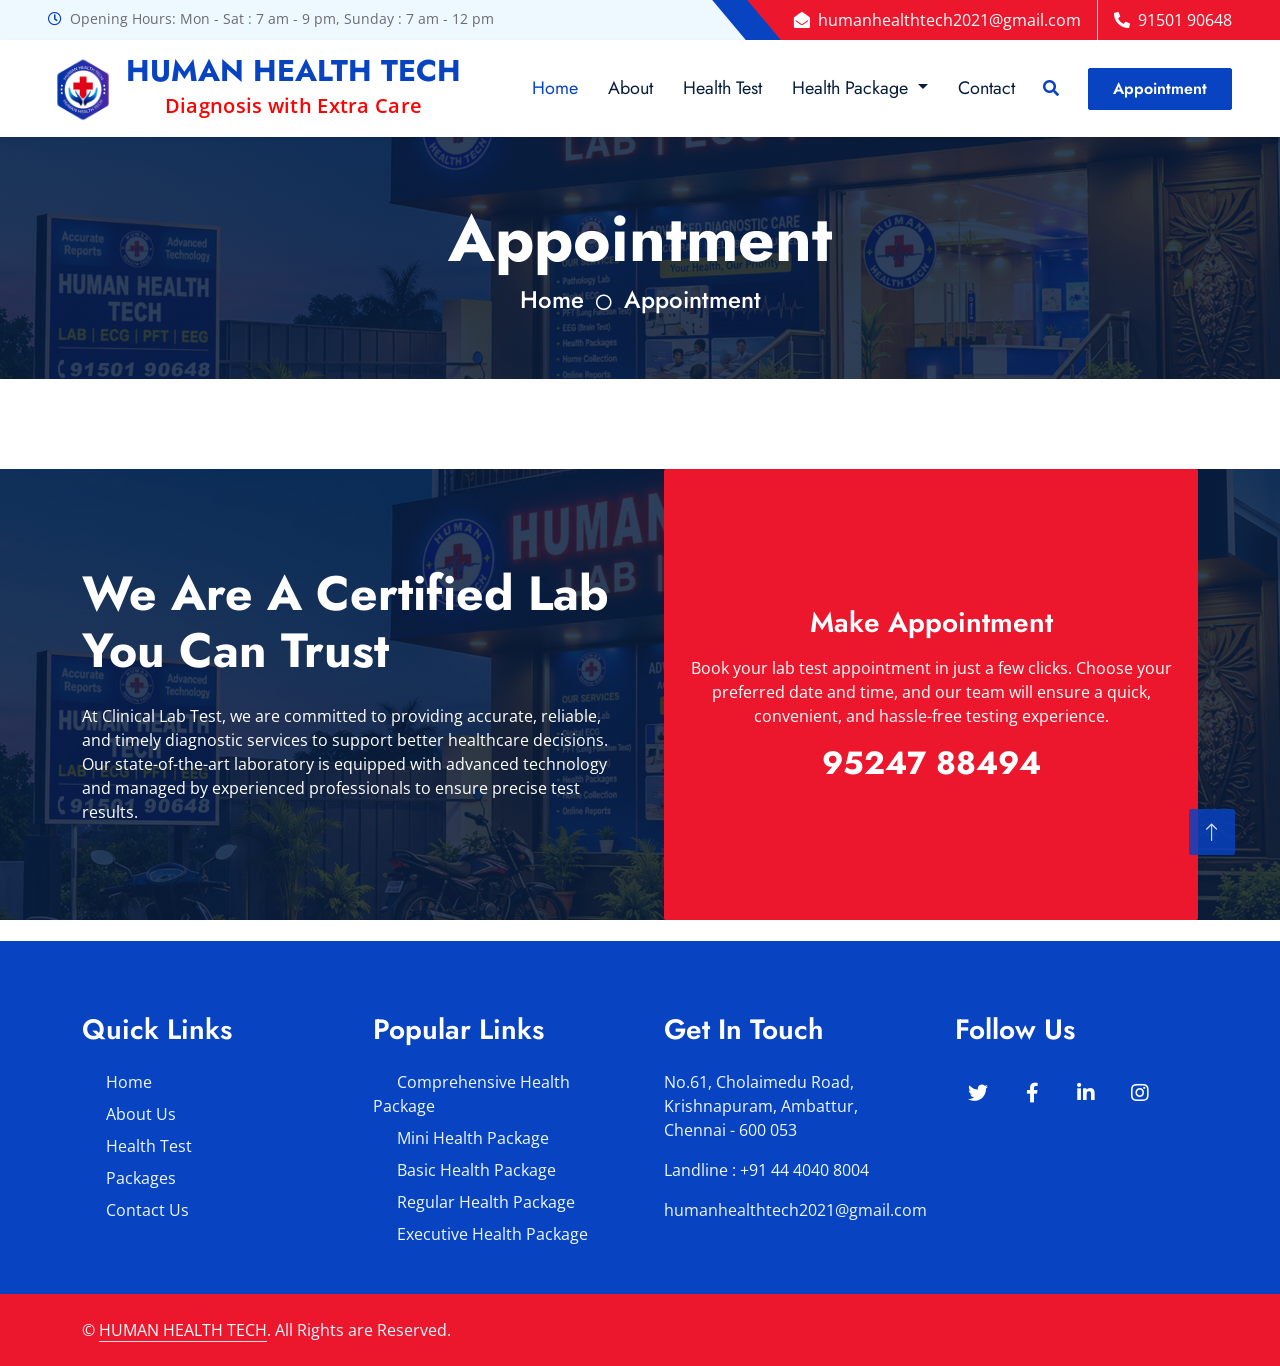
<file: appointment.html>
<!DOCTYPE html>
<html lang="en">

<head>
    <meta charset="utf-8">
    <title>HUMAN HEALTH TECH</title>
    <meta content="width=device-width, initial-scale=1.0" name="viewport">
    <meta content="Free HTML Templates" name="keywords">
    <meta content="Free HTML Templates" name="description">

    <!-- Favicon -->
    <link href="img/favicon.ico" rel="icon">

    <!-- Google Web Fonts -->
    <link rel="preconnect" href="https://fonts.gstatic.com">
    <link href="https://fonts.googleapis.com/css2?family=Jost:wght@500;600;700&family=Open+Sans:wght@400;600&display=swap" rel="stylesheet"> 

    <!-- Icon Font Stylesheet -->
    <link href="https://cdnjs.cloudflare.com/ajax/libs/font-awesome/5.10.0/css/all.min.css" rel="stylesheet">
    <link href="https://cdn.jsdelivr.net/npm/bootstrap-icons@1.4.1/font/bootstrap-icons.css" rel="stylesheet">

    <!-- Libraries Stylesheet -->
    <link href="lib/owlcarousel/assets/owl.carousel.min.css" rel="stylesheet">
    <link href="lib/animate/animate.min.css" rel="stylesheet">
    <link href="lib/tempusdominus/css/tempusdominus-bootstrap-4.min.css" rel="stylesheet" />
    <link href="lib/twentytwenty/twentytwenty.css" rel="stylesheet" />

    <!-- Customized Bootstrap Stylesheet -->
    <link href="css/bootstrap.min.css" rel="stylesheet">

    <!-- Template Stylesheet -->
    <link href="css/style.css" rel="stylesheet">
</head>

<body>
    <!-- Spinner Start -->
    <div id="spinner" class="show bg-white position-fixed translate-middle w-100 vh-100 top-50 start-50 d-flex align-items-center justify-content-center">
        <div class="spinner-grow text-primary m-1" role="status">
            <span class="sr-only">Loading...</span>
        </div>
        <div class="spinner-grow text-dark m-1" role="status">
            <span class="sr-only">Loading...</span>
        </div>
        <div class="spinner-grow text-secondary m-1" role="status">
            <span class="sr-only">Loading...</span>
        </div>
    </div>
    <!-- Spinner End -->


    <!-- Topbar Start -->
    <div class="container-fluid bg-light ps-5 pe-0 d-none d-lg-block">
        <div class="row gx-0">
            <div class="col-md-6 text-center text-lg-start mb-2 mb-lg-0">
                <div class="d-inline-flex align-items-center">
                    <small class="py-2"><i class="far fa-clock text-primary me-2"></i>Opening Hours: Mon - Sat : 7 am - 9 pm, Sunday : 7 am - 12 pm </small>
                </div>
            </div>
            <div class="col-md-6 text-center text-lg-end">
                <div class="position-relative d-inline-flex align-items-center bg-primary text-white top-shape px-5">
                    <div class="me-3 pe-3 border-end py-2">
                        <p class="m-0"><i class="fa fa-envelope-open me-2"></i>humanhealthtech2021@gmail.com</p>
                    </div>
                    <div class="py-2">
                        <p class="m-0"><i class="fa fa-phone-alt me-2"></i>91501 90648</p>
                    </div>
                </div>
            </div>
        </div>
    </div>
    <!-- Topbar End -->


    <!-- Navbar Start -->
    <nav class="navbar navbar-expand-lg bg-white navbar-light shadow-sm px-3 px-lg-5 py-2 py-lg-0">

    <a href="index.html" class="navbar-brand d-flex align-items-center">
    <img src="img/logo.png"
         alt="Human Health Tech Logo"
         class="img-fluid me-2 logo-img">

    <div class="brand-text">
        <h3 class="m-0 fw-bold">
            <span class="text-dark text-uppercase">Human</span>
            <span style="color: #0843C2;" class="text-uppercase">Health</span>
            <span class="text-dark text-uppercase"> Tech</span>
        </h3>

        <div class="slogan">
            Diagnosis with Extra Care
        </div>
    </div>
</a>


    <button class="navbar-toggler" type="button"
            data-bs-toggle="collapse"
            data-bs-target="#navbarCollapse">
        <span class="navbar-toggler-icon"></span>
    </button>

    <div class="collapse navbar-collapse" id="navbarCollapse">
        <div class="navbar-nav ms-auto py-0">

            <a href="index.html" class="nav-item nav-link active">Home</a>

            <a href="about.html" class="nav-item nav-link">About</a>

            <a href="service.html" class="nav-item nav-link">Health Test</a>

            <div class="nav-item dropdown">
                <a href="#" class="nav-link dropdown-toggle"
                   data-bs-toggle="dropdown">
                    Health Package
                </a>

                <div class="dropdown-menu m-0">
                    <a href="Comprehensive Health Package.html" class="dropdown-item">Comprehensive Health Package</a>
                    <a href="Mini Health Package.html" class="dropdown-item">Mini Health Package</a>
                    <a href="Basic Health Package.html" class="dropdown-item">Basic Health Package</a>
                    <a href="Regular Health Package.html" class="dropdown-item">Regular Health Package</a>
                    <a href="Executive Health Package.html" class="dropdown-item">Executive Health Package</a>
                </div>
            </div>

            <a href="contact.html" class="nav-item nav-link">Contact</a>

        </div>

        <button type="button"
                class="btn text-dark"
                data-bs-toggle="modal"
                data-bs-target="#searchModal">
            <i class="fa fa-search"></i>
        </button>

        <a href="appointment.html"
           class="btn btn-primary py-2 px-4 ms-lg-3 mt-3 mt-lg-0">
            Appointment
        </a>

    </div>

</nav>
    <!-- Navbar End -->


    <!-- Full Screen Search Start -->
    <div class="modal fade" id="searchModal" tabindex="-1">
        <div class="modal-dialog modal-fullscreen">
            <div class="modal-content" style="background: rgba(9, 30, 62, .7);">
                <div class="modal-header border-0">
                    <button type="button" class="btn bg-white btn-close" data-bs-dismiss="modal" aria-label="Close"></button>
                </div>
                <div class="modal-body d-flex align-items-center justify-content-center">
                    <div class="input-group" style="max-width: 600px;">
                        <input type="text" class="form-control bg-transparent border-primary p-3" placeholder="Type search keyword">
                        <button class="btn btn-primary px-4"><i class="bi bi-search"></i></button>
                    </div>
                </div>
            </div>
        </div>
    </div>
    <!-- Full Screen Search End -->


    <!-- Hero Start -->
    <div class="container-fluid bg-primary py-5 hero-header mb-5">
        <div class="row py-3">
            <div class="col-12 text-center">
                <h1 class="display-3 text-white animated zoomIn">Appointment</h1>
                <a href="" class="h4 text-white">Home</a>
                <i class="far fa-circle text-white px-2"></i>
                <a href="" class="h4 text-white">Appointment</a>
            </div>
        </div>
    </div>
    <!-- Hero End -->


    <!-- Appointment Start -->
    <div class="container-fluid bg-primary bg-appointment mb-5 wow fadeInUp" data-wow-delay="0.1s" style="margin-top: 90px;">
        <div class="container">
            <div class="row gx-5">
                <div class="col-lg-6 py-5">
                    <div class="py-5">
                        <h1 class="display-5 text-white mb-4">We Are A Certified Lab You Can Trust</h1>
                        <p class="text-white mb-0">At Clinical Lab Test, we are committed to providing accurate, reliable, and timely diagnostic services to support better healthcare decisions. Our state-of-the-art laboratory is equipped with advanced technology and managed by experienced professionals to ensure precise test results.</p>
                    </div>
                </div>                    <div class="col-lg-6 service-item wow zoomIn" data-wow-delay="0.9s">
                    <div class="position-relative bg-primary rounded h-100 d-flex flex-column align-items-center justify-content-center text-center p-4">
                        <h3 class="text-white mb-3">Make Appointment</h3>
                        <p class="text-white mb-3">Book your lab test appointment in just a few clicks. Choose your preferred date and time, and our team will ensure a quick, convenient, and hassle-free testing experience.</p>
                        <h2 class="text-white mb-0">95247 88494</h2>
                    </div>
                </div>
            </div>
        </div>
    </div>
    <!-- Appointment End -->
    

    <!-- Newsletter Start -->
    <div class="container-fluid position-relative pt-5 wow fadeInUp" data-wow-delay="0.1s" style="z-index: 1;">
        <div class="container">
            
        </div>
    </div>
    <!-- Newsletter End -->
    

    <!-- Footer Start -->
    <div class="container-fluid bg-dark text-light py-5 wow fadeInUp" data-wow-delay="0.3s" style="margin-top: -75px; " >
        <div class="container pt-5" style="padding-top: 0rem !important">
            <div class="row g-5 pt-4">
                <div class="col-lg-3 col-md-6">
                    <h3 class="text-white mb-4">Quick Links</h3>
                    <div class="d-flex flex-column justify-content-start">
                        <a class="text-light mb-2" href="index.html"><i class="bi bi-arrow-right text-primary me-2"></i>Home</a>
                        <a class="text-light mb-2" href="about.html"><i class="bi bi-arrow-right text-primary me-2"></i>About Us</a>
                        <a class="text-light mb-2" href="service.html"><i class="bi bi-arrow-right text-primary me-2"></i>Health Test</a>
                        <a class="text-light mb-2" href="Executive Health Package.html"><i class="bi bi-arrow-right text-primary me-2"></i>Packages</a>
                        <a class="text-light" href="contact.html"><i class="bi bi-arrow-right text-primary me-2"></i>Contact Us</a>
                    </div>
                </div>
                <div class="col-lg-3 col-md-6">
                    <h3 class="text-white mb-4">Popular Links</h3>
                    <div class="d-flex flex-column justify-content-start">
                        <a class="text-light mb-2" href="Executive Health Package.html"><i class="bi bi-arrow-right text-primary me-2"></i>Comprehensive Health Package</a>
                        <a class="text-light mb-2" href="Mini Health Package.html"><i class="bi bi-arrow-right text-primary me-2"></i>Mini Health Package</a>
                        <a class="text-light mb-2" href="Basic Health Package.html"><i class="bi bi-arrow-right text-primary me-2"></i>Basic Health Package</a>
                        <a class="text-light mb-2" href="Regular Health Package.html"><i class="bi bi-arrow-right text-primary me-2"></i>Regular Health Package</a>
                        <a class="text-light" href="Executive Health Package.html"><i class="bi bi-arrow-right text-primary me-2"></i>Executive Health Package</a>
                    </div>
                </div>
                <div class="col-lg-3 col-md-6">
                    <h3 class="text-white mb-4">Get In Touch</h3>
                    <p class="mb-2">
						<p>No.61, Cholaimedu Road, Krishnapuram,
Ambattur, Chennai - 600 053</p>

Landline : +91 44 4040 8004</p>
                    <p class="mb-2">humanhealthtech2021@gmail.com</p>
                 
                </div>
                <div class="col-lg-3 col-md-6">
                    <h3 class="text-white mb-4">Follow Us</h3>
                    <div class="d-flex">
                        <a class="btn btn-lg btn-primary btn-lg-square rounded me-2" href="#"><i class="fab fa-twitter fw-normal"></i></a>
                        <a class="btn btn-lg btn-primary btn-lg-square rounded me-2" href="#"><i class="fab fa-facebook-f fw-normal"></i></a>
                        <a class="btn btn-lg btn-primary btn-lg-square rounded me-2" href="#"><i class="fab fa-linkedin-in fw-normal"></i></a>
                        <a class="btn btn-lg btn-primary btn-lg-square rounded" href="#"><i class="fab fa-instagram fw-normal"></i></a>
                    </div>
                </div>
            </div>
        </div>
    </div>
    <div class="container-fluid text-light py-4" style="background: #ed172d;">
        <div class="container">
            <div class="row g-0">
                <div class="col-md-6 text-center text-md-start">
                    <p class="mb-md-0">&copy; <a class="text-white border-bottom" href="#">HUMAN HEALTH TECH</a>.  All Rights are Reserved.</p>
                </div>
                
            </div>
        </div>
    </div>
    <!-- Footer End -->


    <!-- Back to Top -->
    <a href="#" class="btn btn-lg btn-primary btn-lg-square rounded back-to-top"><i class="bi bi-arrow-up"></i></a>


    <!-- JavaScript Libraries -->
    <script src="https://code.jquery.com/jquery-3.4.1.min.js"></script>
    <script src="https://cdn.jsdelivr.net/npm/bootstrap@5.0.0/dist/js/bootstrap.bundle.min.js"></script>
    <script src="lib/wow/wow.min.js"></script>
    <script src="lib/easing/easing.min.js"></script>
    <script src="lib/waypoints/waypoints.min.js"></script>
    <script src="lib/owlcarousel/owl.carousel.min.js"></script>
    <script src="lib/tempusdominus/js/moment.min.js"></script>
    <script src="lib/tempusdominus/js/moment-timezone.min.js"></script>
    <script src="lib/tempusdominus/js/tempusdominus-bootstrap-4.min.js"></script>
    <script src="lib/twentytwenty/jquery.event.move.js"></script>
    <script src="lib/twentytwenty/jquery.twentytwenty.js"></script>

    <!-- Template Javascript -->
    <script src="js/main.js"></script>
</body>

</html>
</file>
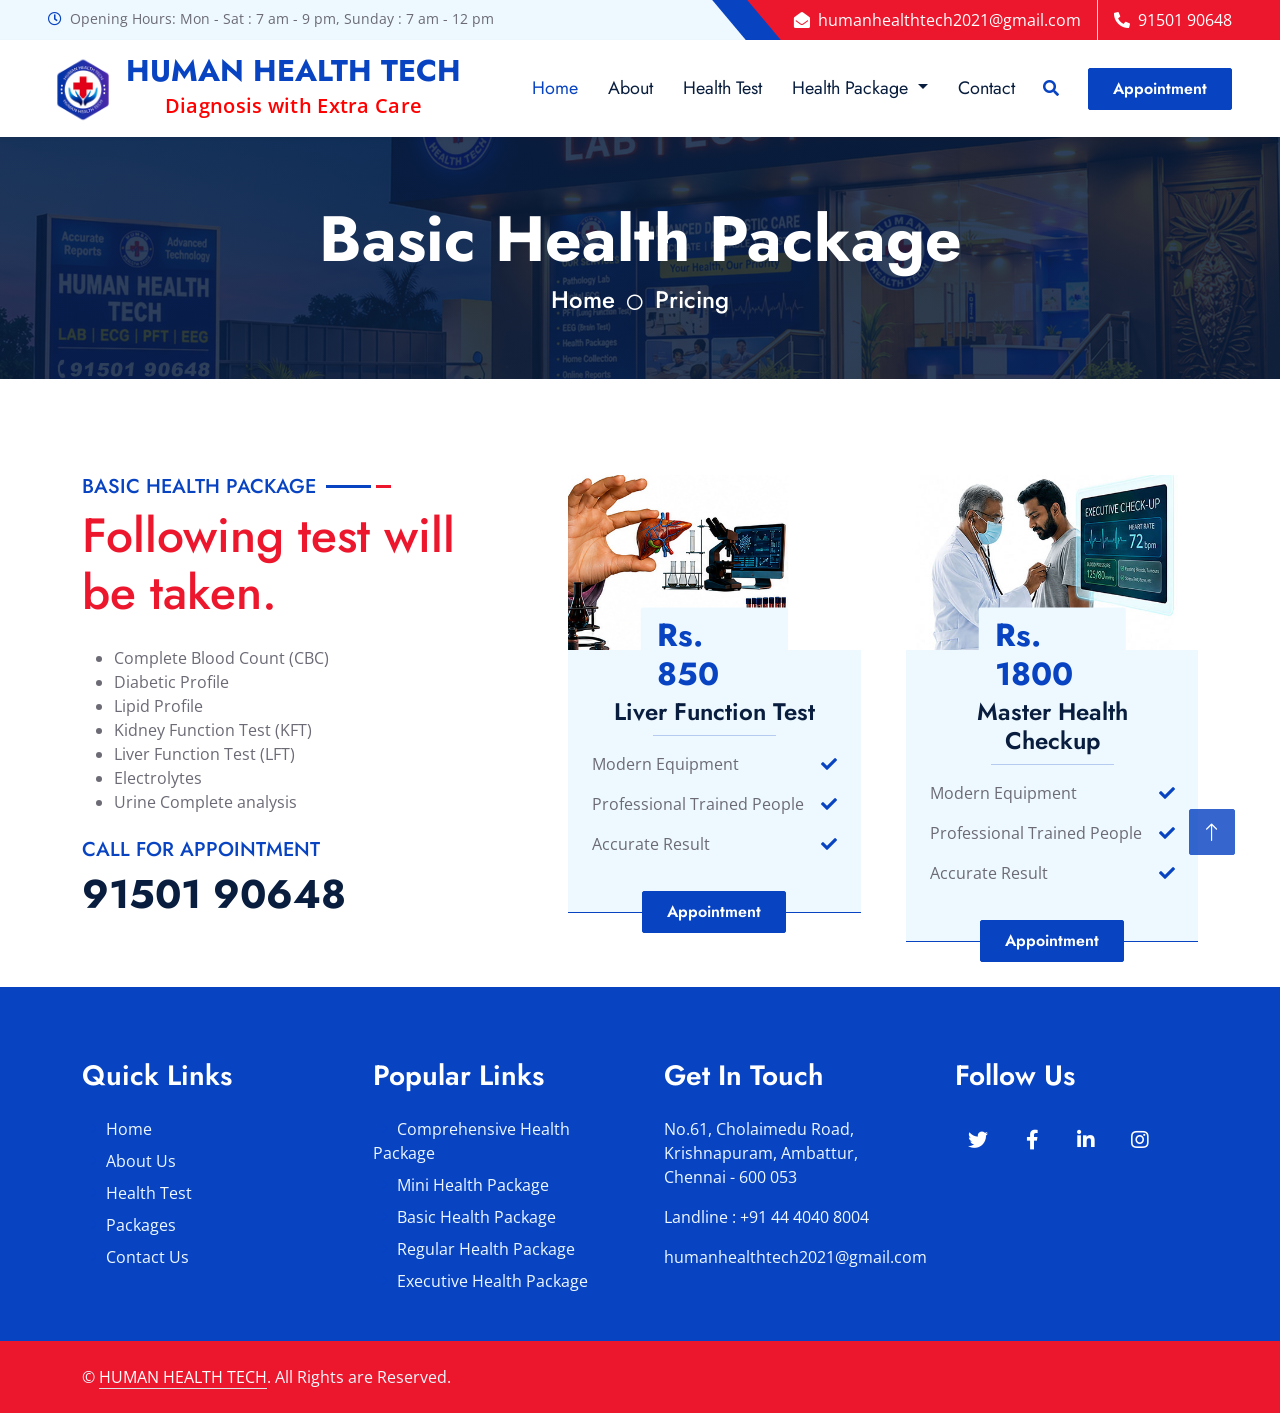
<file: Basic Health Package.html>
<!DOCTYPE html>
<html lang="en">

<head>
    <meta charset="utf-8">
    <title>HUMAN HEALTH TECH</title>
    <meta content="width=device-width, initial-scale=1.0" name="viewport">
    <meta content="Free HTML Templates" name="keywords">
    <meta content="Free HTML Templates" name="description">

    <!-- Favicon -->
    <link href="img/favicon.ico" rel="icon">

    <!-- Google Web Fonts -->
    <link rel="preconnect" href="https://fonts.gstatic.com">
    <link href="https://fonts.googleapis.com/css2?family=Jost:wght@500;600;700&family=Open+Sans:wght@400;600&display=swap" rel="stylesheet"> 

    <!-- Icon Font Stylesheet -->
    <link href="https://cdnjs.cloudflare.com/ajax/libs/font-awesome/5.10.0/css/all.min.css" rel="stylesheet">
    <link href="https://cdn.jsdelivr.net/npm/bootstrap-icons@1.4.1/font/bootstrap-icons.css" rel="stylesheet">

    <!-- Libraries Stylesheet -->
    <link href="lib/owlcarousel/assets/owl.carousel.min.css" rel="stylesheet">
    <link href="lib/animate/animate.min.css" rel="stylesheet">
    <link href="lib/tempusdominus/css/tempusdominus-bootstrap-4.min.css" rel="stylesheet" />
    <link href="lib/twentytwenty/twentytwenty.css" rel="stylesheet" />

    <!-- Customized Bootstrap Stylesheet -->
    <link href="css/bootstrap.min.css" rel="stylesheet">

    <!-- Template Stylesheet -->
    <link href="css/style.css" rel="stylesheet">
</head>

<body>
    <!-- Spinner Start -->
    <div id="spinner" class="show bg-white position-fixed translate-middle w-100 vh-100 top-50 start-50 d-flex align-items-center justify-content-center">
        <div class="spinner-grow text-primary m-1" role="status">
            <span class="sr-only">Loading...</span>
        </div>
        <div class="spinner-grow text-dark m-1" role="status">
            <span class="sr-only">Loading...</span>
        </div>
        <div class="spinner-grow text-secondary m-1" role="status">
            <span class="sr-only">Loading...</span>
        </div>
    </div>
    <!-- Spinner End -->


    <!-- Topbar Start -->
    <div class="container-fluid bg-light ps-5 pe-0 d-none d-lg-block">
        <div class="row gx-0">
            <div class="col-md-6 text-center text-lg-start mb-2 mb-lg-0">
                <div class="d-inline-flex align-items-center">
                    <small class="py-2"><i class="far fa-clock text-primary me-2"></i>Opening Hours: Mon - Sat : 7 am - 9 pm, Sunday : 7 am - 12 pm </small>
                </div>
            </div>
            <div class="col-md-6 text-center text-lg-end">
                <div class="position-relative d-inline-flex align-items-center bg-primary text-white top-shape px-5">
                    <div class="me-3 pe-3 border-end py-2">
                        <p class="m-0"><i class="fa fa-envelope-open me-2"></i>humanhealthtech2021@gmail.com</p>
                    </div>
                    <div class="py-2">
                        <p class="m-0"><i class="fa fa-phone-alt me-2"></i>91501 90648</p>
                    </div>
                </div>
            </div>
        </div>
    </div>
    <!-- Topbar End -->


    <!-- Navbar Start -->
    <nav class="navbar navbar-expand-lg bg-white navbar-light shadow-sm px-3 px-lg-5 py-2 py-lg-0">

    <a href="index.html" class="navbar-brand d-flex align-items-center">
    <img src="img/logo.png"
         alt="Human Health Tech Logo"
         class="img-fluid me-2 logo-img">

    <div class="brand-text">
        <h3 class="m-0 fw-bold">
            <span class="text-dark text-uppercase">Human</span>
            <span style="color: #0843C2;" class="text-uppercase">Health</span>
            <span class="text-dark text-uppercase"> Tech</span>
        </h3>

        <div class="slogan">
            Diagnosis with Extra Care
        </div>
    </div>
</a>


    <button class="navbar-toggler" type="button"
            data-bs-toggle="collapse"
            data-bs-target="#navbarCollapse">
        <span class="navbar-toggler-icon"></span>
    </button>

    <div class="collapse navbar-collapse" id="navbarCollapse">
        <div class="navbar-nav ms-auto py-0">

            <a href="index.html" class="nav-item nav-link active">Home</a>

            <a href="about.html" class="nav-item nav-link">About</a>

            <a href="service.html" class="nav-item nav-link">Health Test</a>

            <div class="nav-item dropdown">
                <a href="#" class="nav-link dropdown-toggle"
                   data-bs-toggle="dropdown">
                    Health Package
                </a>

                <div class="dropdown-menu m-0">
                    <a href="Comprehensive Health Package.html" class="dropdown-item">Comprehensive Health Package</a>
                    <a href="Mini Health Package.html" class="dropdown-item">Mini Health Package</a>
                    <a href="Basic Health Package.html" class="dropdown-item">Basic Health Package</a>
                    <a href="Regular Health Package.html" class="dropdown-item">Regular Health Package</a>
                    <a href="Executive Health Package.html" class="dropdown-item">Executive Health Package</a>
                </div>
            </div>

            <a href="contact.html" class="nav-item nav-link">Contact</a>

        </div>

        <button type="button"
                class="btn text-dark"
                data-bs-toggle="modal"
                data-bs-target="#searchModal">
            <i class="fa fa-search"></i>
        </button>

        <a href="appointment.html"
           class="btn btn-primary py-2 px-4 ms-lg-3 mt-3 mt-lg-0">
            Appointment
        </a>

    </div>

</nav>
    <!-- Navbar End -->


    <!-- Full Screen Search Start -->
    <div class="modal fade" id="searchModal" tabindex="-1">
        <div class="modal-dialog modal-fullscreen">
            <div class="modal-content" style="background: rgba(9, 30, 62, .7);">
                <div class="modal-header border-0">
                    <button type="button" class="btn bg-white btn-close" data-bs-dismiss="modal" aria-label="Close"></button>
                </div>
                <div class="modal-body d-flex align-items-center justify-content-center">
                    <div class="input-group" style="max-width: 600px;">
                        <input type="text" class="form-control bg-transparent border-primary p-3" placeholder="Type search keyword">
                        <button class="btn btn-primary px-4"><i class="bi bi-search"></i></button>
                    </div>
                </div>
            </div>
        </div>
    </div>
    <!-- Full Screen Search End -->


    <!-- Hero Start -->
    <div class="container-fluid bg-primary py-5 hero-header mb-5">
        <div class="row py-3">
            <div class="col-12 text-center">
                <h1 class="display-3 text-white animated zoomIn">Basic Health Package</h1>
                <a href="" class="h4 text-white">Home</a>
                <i class="far fa-circle text-white px-2"></i>
                <a href="" class="h4 text-white">Pricing</a>
            </div>
        </div>
    </div>
    <!-- Hero End -->


    <!-- Pricing Start -->
    <div class="container-fluid py-5 wow fadeInUp" data-wow-delay="0.1s">
        <div class="container">
            <div class="row g-5">
                <div class="col-lg-5">
                    <div class="section-title mb-4">
                        <h5 class="position-relative d-inline-block text-primary text-uppercase">Basic Health Package</h5>
                        <h5 class="display-5 mb-0" style="color:#ed172d; ">Following test will be taken.</h5>
                    </div>
                    <p class="mb-4"><ul class="mb-4">
    <li>Complete Blood Count (CBC)</li>
    <li>Diabetic Profile</li>
    <li>Lipid Profile</li>
    <li>Kidney Function Test (KFT)</li>
    <li>Liver Function Test (LFT)</li>
    <li>Electrolytes</li>
    <li>Urine Complete analysis</li>

</ul></p>
                    <h5 class="text-uppercase text-primary wow fadeInUp" data-wow-delay="0.3s">Call for Appointment</h5>
                    <h1 class="wow fadeInUp" data-wow-delay="0.6s">91501 90648</h1>
                </div>
                <div class="col-lg-7">
                    <div class="owl-carousel price-carousel wow zoomIn" data-wow-delay="0.9s">
                        <div class="price-item pb-4">
                            <div class="position-relative">
                                <img class="img-fluid rounded-top" src="img/price-1.jpg" alt="">
                                <div class="d-flex align-items-center justify-content-center bg-light rounded pt-2 px-3 position-absolute top-100 start-50 translate-middle" style="z-index: 2;">
                                    <h2 class="text-primary m-0">Rs. 850</h2>
                                </div>
                            </div>
                            <div class="position-relative text-center bg-light border-bottom border-primary py-5 p-4">
                                <h4>Liver Function Test</h4>
                                <hr class="text-primary w-50 mx-auto mt-0">
                                <div class="d-flex justify-content-between mb-3"><span>Modern Equipment</span><i class="fa fa-check text-primary pt-1"></i></div>
                                <div class="d-flex justify-content-between mb-3"><span>Professional Trained People</span><i class="fa fa-check text-primary pt-1"></i></div>
                                <div class="d-flex justify-content-between mb-2"><span>Accurate Result</span><i class="fa fa-check text-primary pt-1"></i></div>
                                <a href="appointment.html" class="btn btn-primary py-2 px-4 position-absolute top-100 start-50 translate-middle">Appointment</a>
                            </div>
                        </div>
                        <div class="price-item pb-4">
                            <div class="position-relative">
                                <img class="img-fluid rounded-top" src="img/price-2.jpg" alt="">
                                <div class="d-flex align-items-center justify-content-center bg-light rounded pt-2 px-3 position-absolute top-100 start-50 translate-middle" style="z-index: 2;">
                                    <h2 class="text-primary m-0">Rs. 1800</h2>
                                </div>
                            </div>
                            <div class="position-relative text-center bg-light border-bottom border-primary py-5 p-4">
                                <h4>Master Health Checkup</h4>
                                <hr class="text-primary w-50 mx-auto mt-0">
                                <div class="d-flex justify-content-between mb-3"><span>Modern Equipment</span><i class="fa fa-check text-primary pt-1"></i></div>
                                <div class="d-flex justify-content-between mb-3"><span>Professional Trained People</span><i class="fa fa-check text-primary pt-1"></i></div>
                                <div class="d-flex justify-content-between mb-2"><span>Accurate Result</span><i class="fa fa-check text-primary pt-1"></i></div>
                                <a href="appointment.html" class="btn btn-primary py-2 px-4 position-absolute top-100 start-50 translate-middle">Appointment</a>
                            </div>
                        </div>
                        <div class="price-item pb-4">
                            <div class="position-relative">
                                <img class="img-fluid rounded-top" src="img/price-3.jpg" alt="">
                                <div class="d-flex align-items-center justify-content-center bg-light rounded pt-2 px-3 position-absolute top-100 start-50 translate-middle" style="z-index: 2;">
                                    <h2 class="text-primary m-0">Rs. 500</h2>
                                </div>
                            </div>
                            <div class="position-relative text-center bg-light border-bottom border-primary py-5 p-4">
                                <h4>Diabetic Profile</h4>
                                <hr class="text-primary w-50 mx-auto mt-0">
                                <div class="d-flex justify-content-between mb-3"><span>Modern Equipment</span><i class="fa fa-check text-primary pt-1"></i></div>
                                <div class="d-flex justify-content-between mb-3"><span>Professional Trained People</span><i class="fa fa-check text-primary pt-1"></i></div>
                                <div class="d-flex justify-content-between mb-2"><span>Accurate Result</span><i class="fa fa-check text-primary pt-1"></i></div>
                                <a href="appointment.html" class="btn btn-primary py-2 px-4 position-absolute top-100 start-50 translate-middle">Appointment</a>
                            </div>
                        </div>
                    </div>
                </div>
            </div>
        </div>
    </div>
    <!-- Pricing End -->
    

    <!-- Newsletter Start -->
    <div class="container-fluid position-relative pt-5 wow fadeInUp" data-wow-delay="0.1s" style="z-index: 1;">
        <div class="container">
            
        </div>
    </div>
    <!-- Newsletter End -->
    

    <!-- Footer Start -->
    <div class="container-fluid bg-dark text-light py-5 wow fadeInUp" data-wow-delay="0.3s" style="margin-top: -75px; " >
        <div class="container pt-5" style="padding-top: 0rem !important">
            <div class="row g-5 pt-4">
                <div class="col-lg-3 col-md-6">
                    <h3 class="text-white mb-4">Quick Links</h3>
                    <div class="d-flex flex-column justify-content-start">
                        <a class="text-light mb-2" href="index.html"><i class="bi bi-arrow-right text-primary me-2"></i>Home</a>
                        <a class="text-light mb-2" href="about.html"><i class="bi bi-arrow-right text-primary me-2"></i>About Us</a>
                        <a class="text-light mb-2" href="service.html"><i class="bi bi-arrow-right text-primary me-2"></i>Health Test</a>
                        <a class="text-light mb-2" href="Executive Health Package.html"><i class="bi bi-arrow-right text-primary me-2"></i>Packages</a>
                        <a class="text-light" href="contact.html"><i class="bi bi-arrow-right text-primary me-2"></i>Contact Us</a>
                    </div>
                </div>
                <div class="col-lg-3 col-md-6">
                    <h3 class="text-white mb-4">Popular Links</h3>
                    <div class="d-flex flex-column justify-content-start">
                        <a class="text-light mb-2" href="Executive Health Package.html"><i class="bi bi-arrow-right text-primary me-2"></i>Comprehensive Health Package</a>
                        <a class="text-light mb-2" href="Mini Health Package.html"><i class="bi bi-arrow-right text-primary me-2"></i>Mini Health Package</a>
                        <a class="text-light mb-2" href="Basic Health Package.html"><i class="bi bi-arrow-right text-primary me-2"></i>Basic Health Package</a>
                        <a class="text-light mb-2" href="Regular Health Package.html"><i class="bi bi-arrow-right text-primary me-2"></i>Regular Health Package</a>
                        <a class="text-light" href="Executive Health Package.html"><i class="bi bi-arrow-right text-primary me-2"></i>Executive Health Package</a>
                    </div>
                </div>
                <div class="col-lg-3 col-md-6">
                    <h3 class="text-white mb-4">Get In Touch</h3>
                    <p class="mb-2">
						<p>No.61, Cholaimedu Road, Krishnapuram,
Ambattur, Chennai - 600 053</p>

Landline : +91 44 4040 8004</p>
                    <p class="mb-2">humanhealthtech2021@gmail.com</p>
                 
                </div>
                <div class="col-lg-3 col-md-6">
                    <h3 class="text-white mb-4">Follow Us</h3>
                    <div class="d-flex">
                        <a class="btn btn-lg btn-primary btn-lg-square rounded me-2" href="#"><i class="fab fa-twitter fw-normal"></i></a>
                        <a class="btn btn-lg btn-primary btn-lg-square rounded me-2" href="#"><i class="fab fa-facebook-f fw-normal"></i></a>
                        <a class="btn btn-lg btn-primary btn-lg-square rounded me-2" href="#"><i class="fab fa-linkedin-in fw-normal"></i></a>
                        <a class="btn btn-lg btn-primary btn-lg-square rounded" href="#"><i class="fab fa-instagram fw-normal"></i></a>
                    </div>
                </div>
            </div>
        </div>
    </div>
    <div class="container-fluid text-light py-4" style="background: #ed172d;">
        <div class="container">
            <div class="row g-0">
                <div class="col-md-6 text-center text-md-start">
                    <p class="mb-md-0">&copy; <a class="text-white border-bottom" href="#">HUMAN HEALTH TECH</a>.  All Rights are Reserved.</p>
                </div>
                
            </div>
        </div>
    </div>
    <!-- Footer End -->


    <!-- Back to Top -->
    <a href="#" class="btn btn-lg btn-primary btn-lg-square rounded back-to-top"><i class="bi bi-arrow-up"></i></a>


    <!-- JavaScript Libraries -->
    <script src="https://code.jquery.com/jquery-3.4.1.min.js"></script>
    <script src="https://cdn.jsdelivr.net/npm/bootstrap@5.0.0/dist/js/bootstrap.bundle.min.js"></script>
    <script src="lib/wow/wow.min.js"></script>
    <script src="lib/easing/easing.min.js"></script>
    <script src="lib/waypoints/waypoints.min.js"></script>
    <script src="lib/owlcarousel/owl.carousel.min.js"></script>
    <script src="lib/tempusdominus/js/moment.min.js"></script>
    <script src="lib/tempusdominus/js/moment-timezone.min.js"></script>
    <script src="lib/tempusdominus/js/tempusdominus-bootstrap-4.min.js"></script>
    <script src="lib/twentytwenty/jquery.event.move.js"></script>
    <script src="lib/twentytwenty/jquery.twentytwenty.js"></script>

    <!-- Template Javascript -->
    <script src="js/main.js"></script>
</body>

</html>
</file>
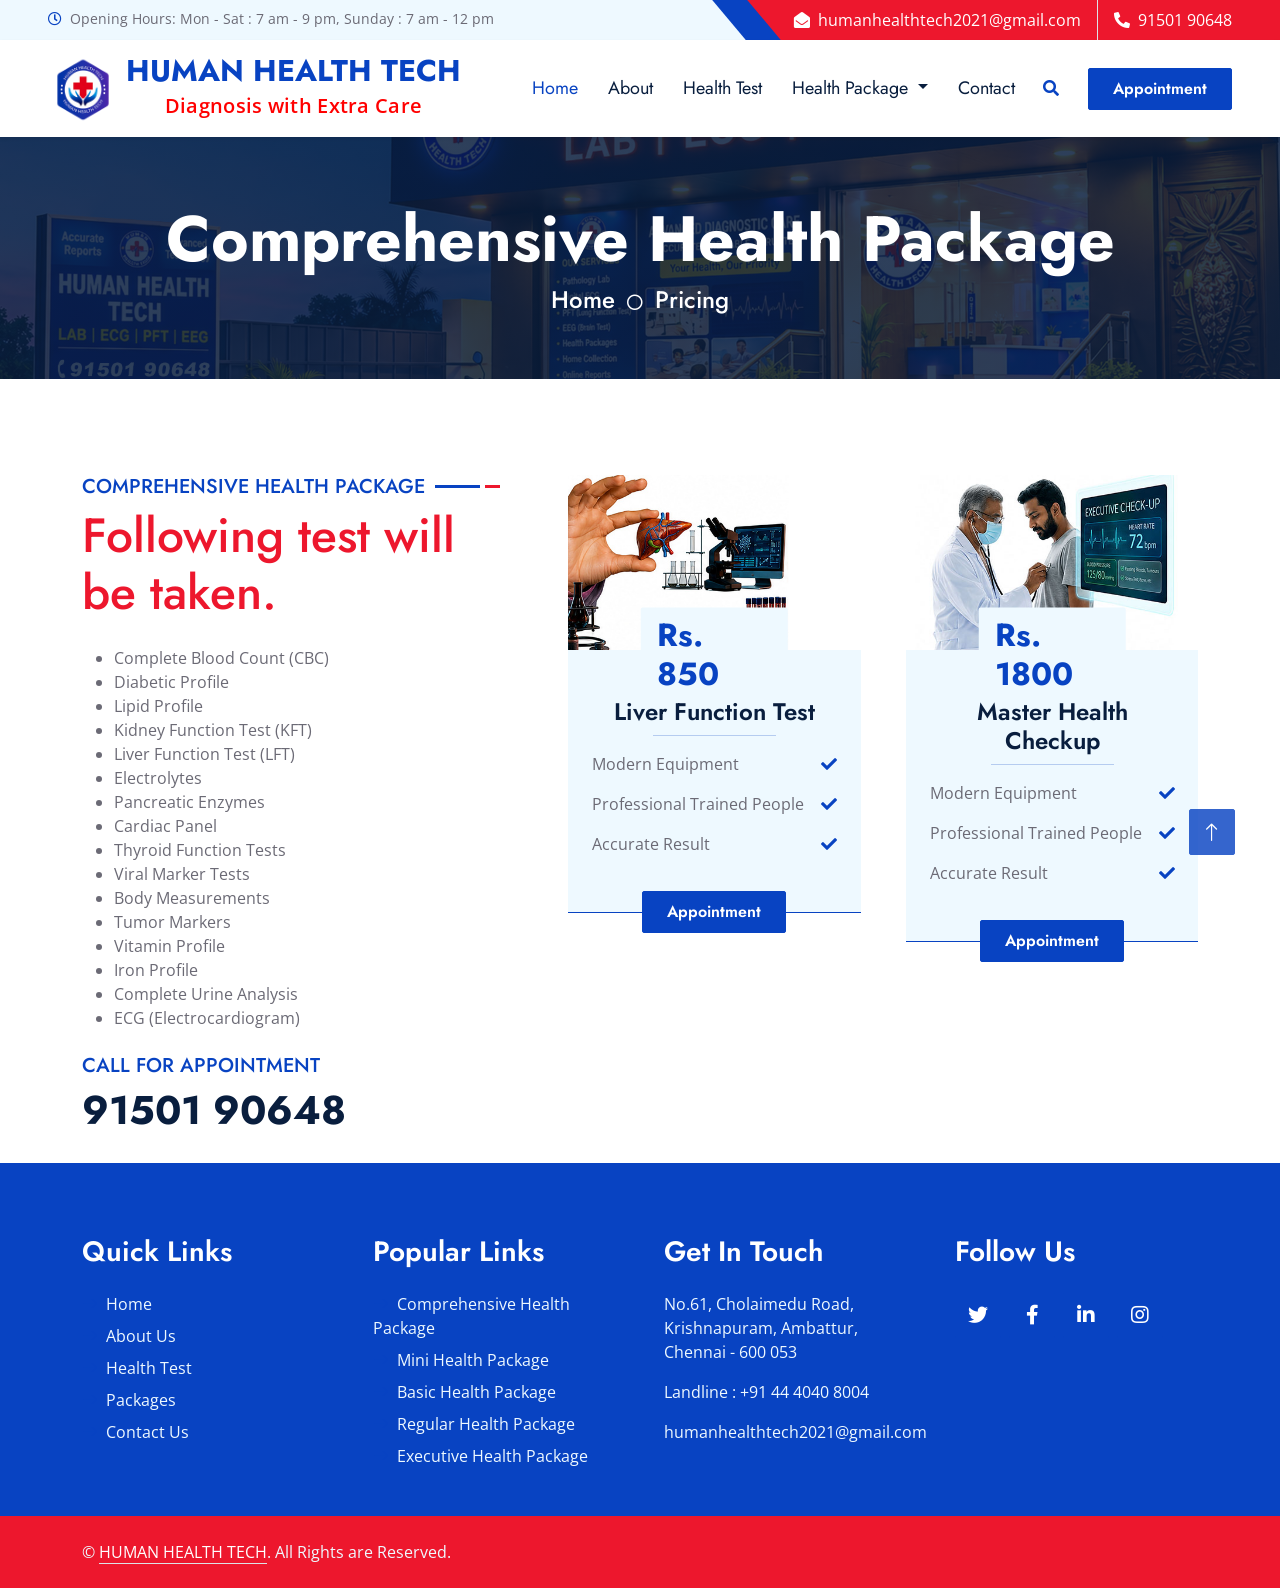
<file: Comprehensive Health Package.html>
<!DOCTYPE html>
<html lang="en">

<head>
    <meta charset="utf-8">
    <title>HUMAN HEALTH TECH</title>
    <meta content="width=device-width, initial-scale=1.0" name="viewport">
    <meta content="Free HTML Templates" name="keywords">
    <meta content="Free HTML Templates" name="description">

    <!-- Favicon -->
    <link href="img/favicon.ico" rel="icon">

    <!-- Google Web Fonts -->
    <link rel="preconnect" href="https://fonts.gstatic.com">
    <link href="https://fonts.googleapis.com/css2?family=Jost:wght@500;600;700&family=Open+Sans:wght@400;600&display=swap" rel="stylesheet"> 

    <!-- Icon Font Stylesheet -->
    <link href="https://cdnjs.cloudflare.com/ajax/libs/font-awesome/5.10.0/css/all.min.css" rel="stylesheet">
    <link href="https://cdn.jsdelivr.net/npm/bootstrap-icons@1.4.1/font/bootstrap-icons.css" rel="stylesheet">

    <!-- Libraries Stylesheet -->
    <link href="lib/owlcarousel/assets/owl.carousel.min.css" rel="stylesheet">
    <link href="lib/animate/animate.min.css" rel="stylesheet">
    <link href="lib/tempusdominus/css/tempusdominus-bootstrap-4.min.css" rel="stylesheet" />
    <link href="lib/twentytwenty/twentytwenty.css" rel="stylesheet" />

    <!-- Customized Bootstrap Stylesheet -->
    <link href="css/bootstrap.min.css" rel="stylesheet">

    <!-- Template Stylesheet -->
    <link href="css/style.css" rel="stylesheet">
</head>

<body>
    <!-- Spinner Start -->
    <div id="spinner" class="show bg-white position-fixed translate-middle w-100 vh-100 top-50 start-50 d-flex align-items-center justify-content-center">
        <div class="spinner-grow text-primary m-1" role="status">
            <span class="sr-only">Loading...</span>
        </div>
        <div class="spinner-grow text-dark m-1" role="status">
            <span class="sr-only">Loading...</span>
        </div>
        <div class="spinner-grow text-secondary m-1" role="status">
            <span class="sr-only">Loading...</span>
        </div>
    </div>
    <!-- Spinner End -->


    <!-- Topbar Start -->
    <div class="container-fluid bg-light ps-5 pe-0 d-none d-lg-block">
        <div class="row gx-0">
            <div class="col-md-6 text-center text-lg-start mb-2 mb-lg-0">
                <div class="d-inline-flex align-items-center">
                    <small class="py-2"><i class="far fa-clock text-primary me-2"></i>Opening Hours: Mon - Sat : 7 am - 9 pm, Sunday : 7 am - 12 pm </small>
                </div>
            </div>
            <div class="col-md-6 text-center text-lg-end">
                <div class="position-relative d-inline-flex align-items-center bg-primary text-white top-shape px-5">
                    <div class="me-3 pe-3 border-end py-2">
                        <p class="m-0"><i class="fa fa-envelope-open me-2"></i>humanhealthtech2021@gmail.com</p>
                    </div>
                    <div class="py-2">
                        <p class="m-0"><i class="fa fa-phone-alt me-2"></i>91501 90648</p>
                    </div>
                </div>
            </div>
        </div>
    </div>
    <!-- Topbar End -->


    <!-- Navbar Start -->
    <nav class="navbar navbar-expand-lg bg-white navbar-light shadow-sm px-3 px-lg-5 py-2 py-lg-0">

    <a href="index.html" class="navbar-brand d-flex align-items-center">
    <img src="img/logo.png"
         alt="Human Health Tech Logo"
         class="img-fluid me-2 logo-img">

    <div class="brand-text">
        <h3 class="m-0 fw-bold">
            <span class="text-dark text-uppercase">Human</span>
            <span style="color: #0843C2;" class="text-uppercase">Health</span>
            <span class="text-dark text-uppercase"> Tech</span>
        </h3>

        <div class="slogan">
            Diagnosis with Extra Care
        </div>
    </div>
</a>


    <button class="navbar-toggler" type="button"
            data-bs-toggle="collapse"
            data-bs-target="#navbarCollapse">
        <span class="navbar-toggler-icon"></span>
    </button>

    <div class="collapse navbar-collapse" id="navbarCollapse">
        <div class="navbar-nav ms-auto py-0">

            <a href="index.html" class="nav-item nav-link active">Home</a>

            <a href="about.html" class="nav-item nav-link">About</a>

            <a href="service.html" class="nav-item nav-link">Health Test</a>

            <div class="nav-item dropdown">
                <a href="#" class="nav-link dropdown-toggle"
                   data-bs-toggle="dropdown">
                    Health Package
                </a>

                <div class="dropdown-menu m-0">
                    <a href="Comprehensive Health Package.html" class="dropdown-item">Comprehensive Health Package</a>
                    <a href="Mini Health Package.html" class="dropdown-item">Mini Health Package</a>
                    <a href="Basic Health Package.html" class="dropdown-item">Basic Health Package</a>
                    <a href="Regular Health Package.html" class="dropdown-item">Regular Health Package</a>
                    <a href="Executive Health Package.html" class="dropdown-item">Executive Health Package</a>
                </div>
            </div>

            <a href="contact.html" class="nav-item nav-link">Contact</a>

        </div>

        <button type="button"
                class="btn text-dark"
                data-bs-toggle="modal"
                data-bs-target="#searchModal">
            <i class="fa fa-search"></i>
        </button>

        <a href="appointment.html"
           class="btn btn-primary py-2 px-4 ms-lg-3 mt-3 mt-lg-0">
            Appointment
        </a>

    </div>

</nav>
    <!-- Navbar End -->


    <!-- Full Screen Search Start -->
    <div class="modal fade" id="searchModal" tabindex="-1">
        <div class="modal-dialog modal-fullscreen">
            <div class="modal-content" style="background: rgba(9, 30, 62, .7);">
                <div class="modal-header border-0">
                    <button type="button" class="btn bg-white btn-close" data-bs-dismiss="modal" aria-label="Close"></button>
                </div>
                <div class="modal-body d-flex align-items-center justify-content-center">
                    <div class="input-group" style="max-width: 600px;">
                        <input type="text" class="form-control bg-transparent border-primary p-3" placeholder="Type search keyword">
                        <button class="btn btn-primary px-4"><i class="bi bi-search"></i></button>
                    </div>
                </div>
            </div>
        </div>
    </div>
    <!-- Full Screen Search End -->


    <!-- Hero Start -->
    <div class="container-fluid bg-primary py-5 hero-header mb-5">
        <div class="row py-3">
            <div class="col-12 text-center">
                <h1 class="display-3 text-white animated zoomIn">Comprehensive Health Package</h1>
                <a href="" class="h4 text-white">Home</a>
                <i class="far fa-circle text-white px-2"></i>
                <a href="" class="h4 text-white">Pricing</a>
            </div>
        </div>
    </div>
    <!-- Hero End -->


    <!-- Pricing Start -->
    <div class="container-fluid py-5 wow fadeInUp" data-wow-delay="0.1s">
        <div class="container">
            <div class="row g-5">
                <div class="col-lg-5">
                    <div class="section-title mb-4">
                        <h5 class="position-relative d-inline-block text-primary text-uppercase">Comprehensive Health Package</h5>
                        <h5 class="display-5 mb-0" style="color:#ed172d; ">Following test will be taken.</h5>
                    </div>
                    <p class="mb-4"><ul class="mb-4">
    <li>Complete Blood Count (CBC)</li>
    <li>Diabetic Profile</li>
    <li>Lipid Profile</li>
    <li>Kidney Function Test (KFT)</li>
    <li>Liver Function Test (LFT)</li>
    <li>Electrolytes</li>
    <li>Pancreatic Enzymes</li>
    <li>Cardiac Panel</li>
    <li>Thyroid Function Tests</li>
    <li>Viral Marker Tests</li>
    <li>Body Measurements</li>
    <li>Tumor Markers</li>
    <li>Vitamin Profile</li>
    <li>Iron Profile</li>
    <li>Complete Urine Analysis</li>
    <li>ECG (Electrocardiogram)</li>
</ul></p>
                    <h5 class="text-uppercase text-primary wow fadeInUp" data-wow-delay="0.3s">Call for Appointment</h5>
                    <h1 class="wow fadeInUp" data-wow-delay="0.6s">91501 90648</h1>
                </div>
                <div class="col-lg-7">
                    <div class="owl-carousel price-carousel wow zoomIn" data-wow-delay="0.9s">
                        <div class="price-item pb-4">
                            <div class="position-relative">
                                <img class="img-fluid rounded-top" src="img/price-1.jpg" alt="">
                                <div class="d-flex align-items-center justify-content-center bg-light rounded pt-2 px-3 position-absolute top-100 start-50 translate-middle" style="z-index: 2;">
                                    <h2 class="text-primary m-0">Rs. 850</h2>
                                </div>
                            </div>
                            <div class="position-relative text-center bg-light border-bottom border-primary py-5 p-4">
                                <h4>Liver Function Test</h4>
                                <hr class="text-primary w-50 mx-auto mt-0">
                                <div class="d-flex justify-content-between mb-3"><span>Modern Equipment</span><i class="fa fa-check text-primary pt-1"></i></div>
                                <div class="d-flex justify-content-between mb-3"><span>Professional Trained People</span><i class="fa fa-check text-primary pt-1"></i></div>
                                <div class="d-flex justify-content-between mb-2"><span>Accurate Result</span><i class="fa fa-check text-primary pt-1"></i></div>
                                <a href="appointment.html" class="btn btn-primary py-2 px-4 position-absolute top-100 start-50 translate-middle">Appointment</a>
                            </div>
                        </div>
                        <div class="price-item pb-4">
                            <div class="position-relative">
                                <img class="img-fluid rounded-top" src="img/price-2.jpg" alt="">
                                <div class="d-flex align-items-center justify-content-center bg-light rounded pt-2 px-3 position-absolute top-100 start-50 translate-middle" style="z-index: 2;">
                                    <h2 class="text-primary m-0">Rs. 1800</h2>
                                </div>
                            </div>
                            <div class="position-relative text-center bg-light border-bottom border-primary py-5 p-4">
                                <h4>Master Health Checkup</h4>
                                <hr class="text-primary w-50 mx-auto mt-0">
                                <div class="d-flex justify-content-between mb-3"><span>Modern Equipment</span><i class="fa fa-check text-primary pt-1"></i></div>
                                <div class="d-flex justify-content-between mb-3"><span>Professional Trained People</span><i class="fa fa-check text-primary pt-1"></i></div>
                                <div class="d-flex justify-content-between mb-2"><span>Accurate Result</span><i class="fa fa-check text-primary pt-1"></i></div>
                                <a href="appointment.html" class="btn btn-primary py-2 px-4 position-absolute top-100 start-50 translate-middle">Appointment</a>
                            </div>
                        </div>
                        <div class="price-item pb-4">
                            <div class="position-relative">
                                <img class="img-fluid rounded-top" src="img/price-3.jpg" alt="">
                                <div class="d-flex align-items-center justify-content-center bg-light rounded pt-2 px-3 position-absolute top-100 start-50 translate-middle" style="z-index: 2;">
                                    <h2 class="text-primary m-0">Rs. 500</h2>
                                </div>
                            </div>
                            <div class="position-relative text-center bg-light border-bottom border-primary py-5 p-4">
                                <h4>Diabetic Profile</h4>
                                <hr class="text-primary w-50 mx-auto mt-0">
                                <div class="d-flex justify-content-between mb-3"><span>Modern Equipment</span><i class="fa fa-check text-primary pt-1"></i></div>
                                <div class="d-flex justify-content-between mb-3"><span>Professional Trained People</span><i class="fa fa-check text-primary pt-1"></i></div>
                                <div class="d-flex justify-content-between mb-2"><span>Accurate Result</span><i class="fa fa-check text-primary pt-1"></i></div>
                                <a href="appointment.html" class="btn btn-primary py-2 px-4 position-absolute top-100 start-50 translate-middle">Appointment</a>
                            </div>
                        </div>
                    </div>
                </div>
            </div>
        </div>
    </div>
    <!-- Pricing End -->
    

    <!-- Newsletter Start -->
    <div class="container-fluid position-relative pt-5 wow fadeInUp" data-wow-delay="0.1s" style="z-index: 1;">
        <div class="container">
            
        </div>
    </div>
    <!-- Newsletter End -->
    

    <!-- Footer Start -->
    <div class="container-fluid bg-dark text-light py-5 wow fadeInUp" data-wow-delay="0.3s" style="margin-top: -75px; " >
        <div class="container pt-5" style="padding-top: 0rem !important">
            <div class="row g-5 pt-4">
                <div class="col-lg-3 col-md-6">
                    <h3 class="text-white mb-4">Quick Links</h3>
                    <div class="d-flex flex-column justify-content-start">
                        <a class="text-light mb-2" href="index.html"><i class="bi bi-arrow-right text-primary me-2"></i>Home</a>
                        <a class="text-light mb-2" href="about.html"><i class="bi bi-arrow-right text-primary me-2"></i>About Us</a>
                        <a class="text-light mb-2" href="service.html"><i class="bi bi-arrow-right text-primary me-2"></i>Health Test</a>
                        <a class="text-light mb-2" href="Executive Health Package.html"><i class="bi bi-arrow-right text-primary me-2"></i>Packages</a>
                        <a class="text-light" href="contact.html"><i class="bi bi-arrow-right text-primary me-2"></i>Contact Us</a>
                    </div>
                </div>
                <div class="col-lg-3 col-md-6">
                    <h3 class="text-white mb-4">Popular Links</h3>
                    <div class="d-flex flex-column justify-content-start">
                        <a class="text-light mb-2" href="Executive Health Package.html"><i class="bi bi-arrow-right text-primary me-2"></i>Comprehensive Health Package</a>
                        <a class="text-light mb-2" href="Mini Health Package.html"><i class="bi bi-arrow-right text-primary me-2"></i>Mini Health Package</a>
                        <a class="text-light mb-2" href="Basic Health Package.html"><i class="bi bi-arrow-right text-primary me-2"></i>Basic Health Package</a>
                        <a class="text-light mb-2" href="Regular Health Package.html"><i class="bi bi-arrow-right text-primary me-2"></i>Regular Health Package</a>
                        <a class="text-light" href="Executive Health Package.html"><i class="bi bi-arrow-right text-primary me-2"></i>Executive Health Package</a>
                    </div>
                </div>
                <div class="col-lg-3 col-md-6">
                    <h3 class="text-white mb-4">Get In Touch</h3>
                    <p class="mb-2">
						<p>No.61, Cholaimedu Road, Krishnapuram,
Ambattur, Chennai - 600 053</p>

Landline : +91 44 4040 8004</p>
                    <p class="mb-2">humanhealthtech2021@gmail.com</p>
                 
                </div>
                <div class="col-lg-3 col-md-6">
                    <h3 class="text-white mb-4">Follow Us</h3>
                    <div class="d-flex">
                        <a class="btn btn-lg btn-primary btn-lg-square rounded me-2" href="#"><i class="fab fa-twitter fw-normal"></i></a>
                        <a class="btn btn-lg btn-primary btn-lg-square rounded me-2" href="#"><i class="fab fa-facebook-f fw-normal"></i></a>
                        <a class="btn btn-lg btn-primary btn-lg-square rounded me-2" href="#"><i class="fab fa-linkedin-in fw-normal"></i></a>
                        <a class="btn btn-lg btn-primary btn-lg-square rounded" href="#"><i class="fab fa-instagram fw-normal"></i></a>
                    </div>
                </div>
            </div>
        </div>
    </div>
    <div class="container-fluid text-light py-4" style="background: #ed172d;">
        <div class="container">
            <div class="row g-0">
                <div class="col-md-6 text-center text-md-start">
                    <p class="mb-md-0">&copy; <a class="text-white border-bottom" href="#">HUMAN HEALTH TECH</a>.  All Rights are Reserved.</p>
                </div>
                
            </div>
        </div>
    </div>
    <!-- Footer End -->


    <!-- Back to Top -->
    <a href="#" class="btn btn-lg btn-primary btn-lg-square rounded back-to-top"><i class="bi bi-arrow-up"></i></a>


    <!-- JavaScript Libraries -->
    <script src="https://code.jquery.com/jquery-3.4.1.min.js"></script>
    <script src="https://cdn.jsdelivr.net/npm/bootstrap@5.0.0/dist/js/bootstrap.bundle.min.js"></script>
    <script src="lib/wow/wow.min.js"></script>
    <script src="lib/easing/easing.min.js"></script>
    <script src="lib/waypoints/waypoints.min.js"></script>
    <script src="lib/owlcarousel/owl.carousel.min.js"></script>
    <script src="lib/tempusdominus/js/moment.min.js"></script>
    <script src="lib/tempusdominus/js/moment-timezone.min.js"></script>
    <script src="lib/tempusdominus/js/tempusdominus-bootstrap-4.min.js"></script>
    <script src="lib/twentytwenty/jquery.event.move.js"></script>
    <script src="lib/twentytwenty/jquery.twentytwenty.js"></script>

    <!-- Template Javascript -->
    <script src="js/main.js"></script>
</body>

</html>
</file>
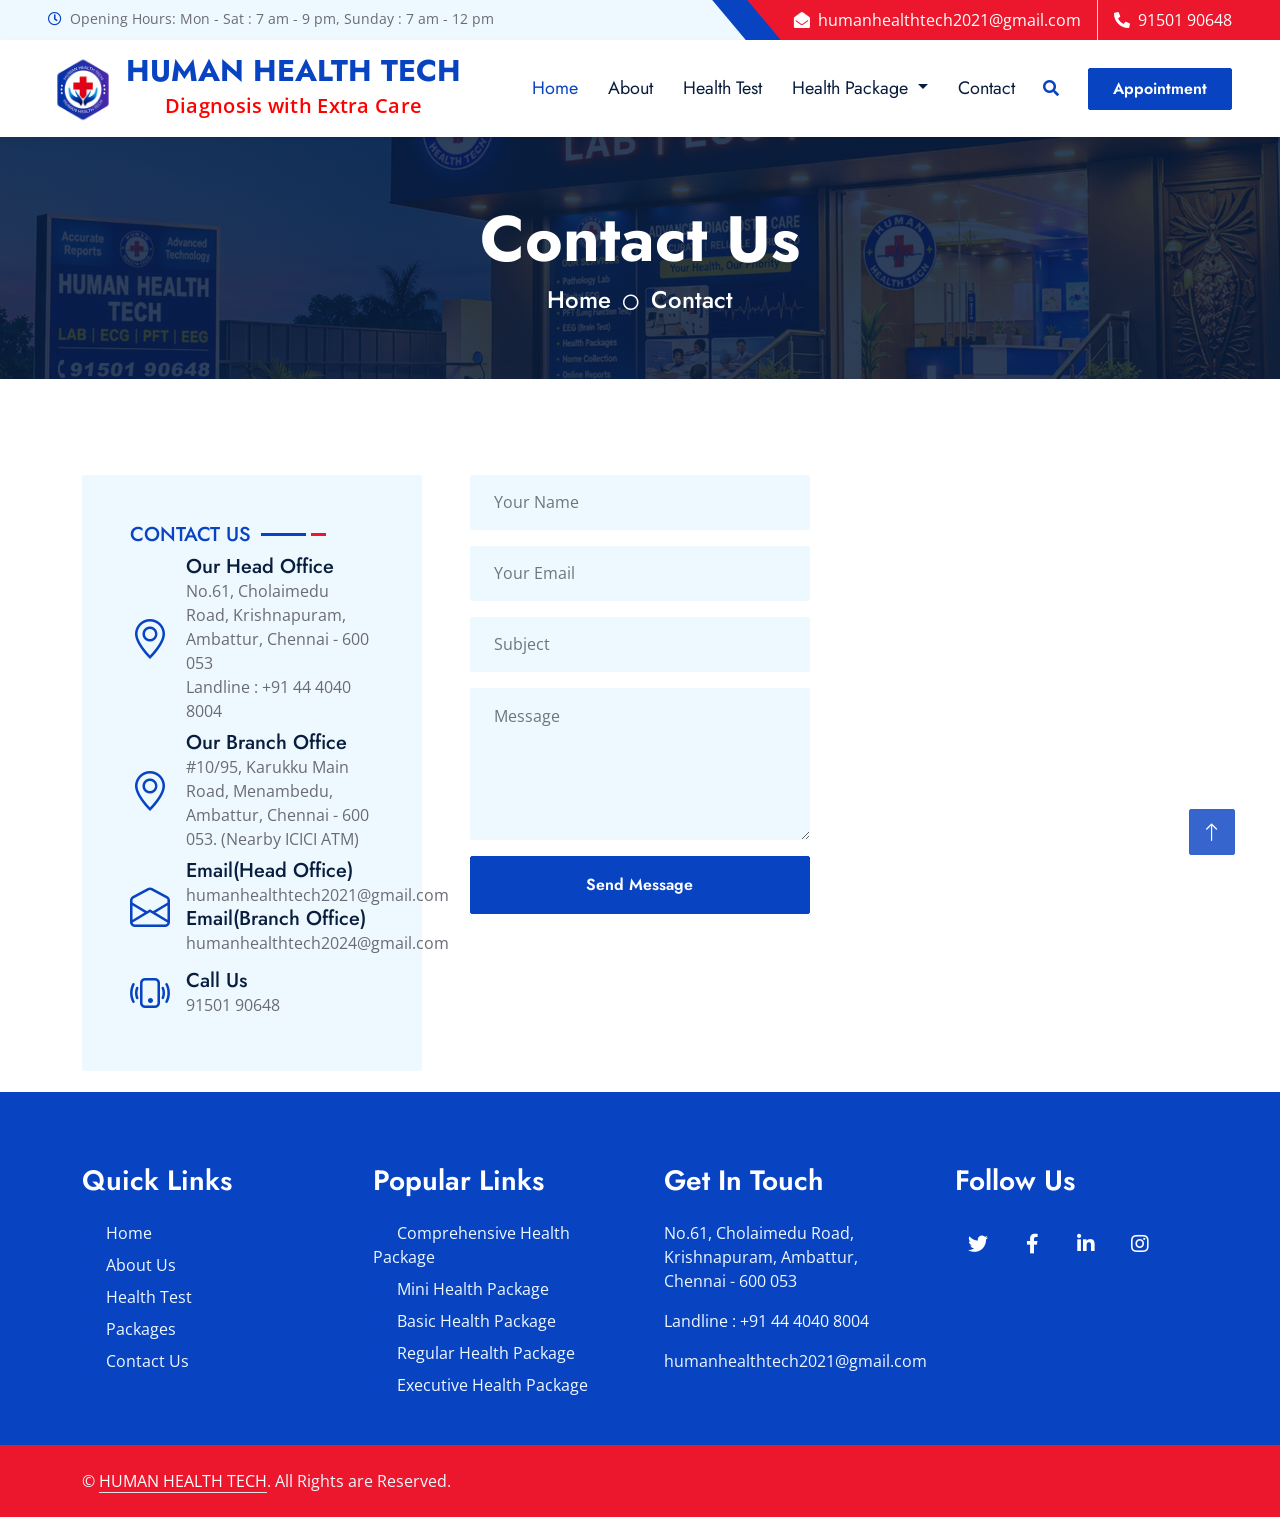
<file: contact.html>
<!DOCTYPE html>
<html lang="en">

<head>
    <meta charset="utf-8">
    <title>HUMAN HEALTH TECH</title>
    <meta content="width=device-width, initial-scale=1.0" name="viewport">
    <meta content="Free HTML Templates" name="keywords">
    <meta content="Free HTML Templates" name="description">

    <!-- Favicon -->
    <link href="img/favicon.ico" rel="icon">

    <!-- Google Web Fonts -->
    <link rel="preconnect" href="https://fonts.gstatic.com">
    <link href="https://fonts.googleapis.com/css2?family=Jost:wght@500;600;700&family=Open+Sans:wght@400;600&display=swap" rel="stylesheet"> 

    <!-- Icon Font Stylesheet -->
    <link href="https://cdnjs.cloudflare.com/ajax/libs/font-awesome/5.10.0/css/all.min.css" rel="stylesheet">
    <link href="https://cdn.jsdelivr.net/npm/bootstrap-icons@1.4.1/font/bootstrap-icons.css" rel="stylesheet">

    <!-- Libraries Stylesheet -->
    <link href="lib/owlcarousel/assets/owl.carousel.min.css" rel="stylesheet">
    <link href="lib/animate/animate.min.css" rel="stylesheet">
    <link href="lib/tempusdominus/css/tempusdominus-bootstrap-4.min.css" rel="stylesheet" />
    <link href="lib/twentytwenty/twentytwenty.css" rel="stylesheet" />

    <!-- Customized Bootstrap Stylesheet -->
    <link href="css/bootstrap.min.css" rel="stylesheet">

    <!-- Template Stylesheet -->
    <link href="css/style.css" rel="stylesheet">
</head>

<body>
    <!-- Spinner Start -->
    <div id="spinner" class="show bg-white position-fixed translate-middle w-100 vh-100 top-50 start-50 d-flex align-items-center justify-content-center">
        <div class="spinner-grow text-primary m-1" role="status">
            <span class="sr-only">Loading...</span>
        </div>
        <div class="spinner-grow text-dark m-1" role="status">
            <span class="sr-only">Loading...</span>
        </div>
        <div class="spinner-grow text-secondary m-1" role="status">
            <span class="sr-only">Loading...</span>
        </div>
    </div>
    <!-- Spinner End -->


    <!-- Topbar Start -->
    <div class="container-fluid bg-light ps-5 pe-0 d-none d-lg-block">
        <div class="row gx-0">
            <div class="col-md-6 text-center text-lg-start mb-2 mb-lg-0">
                <div class="d-inline-flex align-items-center">
                    <small class="py-2"><i class="far fa-clock text-primary me-2"></i>Opening Hours: Mon - Sat : 7 am - 9 pm, Sunday : 7 am - 12 pm </small>
                </div>
            </div>
            <div class="col-md-6 text-center text-lg-end">
                <div class="position-relative d-inline-flex align-items-center bg-primary text-white top-shape px-5">
                    <div class="me-3 pe-3 border-end py-2">
                        <p class="m-0"><i class="fa fa-envelope-open me-2"></i>humanhealthtech2021@gmail.com</p>
                    </div>
                    <div class="py-2">
                        <p class="m-0"><i class="fa fa-phone-alt me-2"></i>91501 90648</p>
                    </div>
                </div>
            </div>
        </div>
    </div>
    <!-- Topbar End -->


    <!-- Navbar Start -->
    <nav class="navbar navbar-expand-lg bg-white navbar-light shadow-sm px-3 px-lg-5 py-2 py-lg-0">

    <a href="index.html" class="navbar-brand d-flex align-items-center">
    <img src="img/logo.png"
         alt="Human Health Tech Logo"
         class="img-fluid me-2 logo-img">

    <div class="brand-text">
        <h3 class="m-0 fw-bold">
            <span class="text-dark text-uppercase">Human</span>
            <span style="color: #0843C2;" class="text-uppercase">Health</span>
            <span class="text-dark text-uppercase"> Tech</span>
        </h3>

        <div class="slogan">
            Diagnosis with Extra Care
        </div>
    </div>
</a>


    <button class="navbar-toggler" type="button"
            data-bs-toggle="collapse"
            data-bs-target="#navbarCollapse">
        <span class="navbar-toggler-icon"></span>
    </button>

    <div class="collapse navbar-collapse" id="navbarCollapse">
        <div class="navbar-nav ms-auto py-0">

            <a href="index.html" class="nav-item nav-link active">Home</a>

            <a href="about.html" class="nav-item nav-link">About</a>

            <a href="service.html" class="nav-item nav-link">Health Test</a>

            <div class="nav-item dropdown">
                <a href="#" class="nav-link dropdown-toggle"
                   data-bs-toggle="dropdown">
                    Health Package
                </a>

                <div class="dropdown-menu m-0">
                    <a href="Comprehensive Health Package.html" class="dropdown-item">Comprehensive Health Package</a>
                    <a href="Mini Health Package.html" class="dropdown-item">Mini Health Package</a>
                    <a href="Basic Health Package.html" class="dropdown-item">Basic Health Package</a>
                    <a href="Regular Health Package.html" class="dropdown-item">Regular Health Package</a>
                    <a href="Executive Health Package.html" class="dropdown-item">Executive Health Package</a>
                </div>
            </div>

            <a href="contact.html" class="nav-item nav-link">Contact</a>

        </div>

        <button type="button"
                class="btn text-dark"
                data-bs-toggle="modal"
                data-bs-target="#searchModal">
            <i class="fa fa-search"></i>
        </button>

        <a href="appointment.html"
           class="btn btn-primary py-2 px-4 ms-lg-3 mt-3 mt-lg-0">
            Appointment
        </a>

    </div>

</nav>
    <!-- Navbar End -->


    <!-- Full Screen Search Start -->
    <div class="modal fade" id="searchModal" tabindex="-1">
        <div class="modal-dialog modal-fullscreen">
            <div class="modal-content" style="background: rgba(9, 30, 62, .7);">
                <div class="modal-header border-0">
                    <button type="button" class="btn bg-white btn-close" data-bs-dismiss="modal" aria-label="Close"></button>
                </div>
                <div class="modal-body d-flex align-items-center justify-content-center">
                    <div class="input-group" style="max-width: 600px;">
                        <input type="text" class="form-control bg-transparent border-primary p-3" placeholder="Type search keyword">
                        <button class="btn btn-primary px-4"><i class="bi bi-search"></i></button>
                    </div>
                </div>
            </div>
        </div>
    </div>
    <!-- Full Screen Search End -->


    <!-- Hero Start -->
    <div class="container-fluid bg-primary py-5 hero-header mb-5">
        <div class="row py-3">
            <div class="col-12 text-center">
                <h1 class="display-3 text-white animated zoomIn">Contact Us</h1>
                <a href="" class="h4 text-white">Home</a>
                <i class="far fa-circle text-white px-2"></i>
                <a href="" class="h4 text-white">Contact</a>
            </div>
        </div>
    </div>
    <!-- Hero End -->


    <!-- Contact Start -->
    <div class="container-fluid py-5">
        <div class="container">
            <div class="row g-5">
                <div class="col-xl-4 col-lg-6 wow slideInUp" data-wow-delay="0.1s">
                    <div class="bg-light rounded h-100 p-5">
                        <div class="section-title">
                            <h5 class="position-relative d-inline-block text-primary text-uppercase">Contact Us</h5>

                        </div>
                        <div class="d-flex align-items-center mb-2">
                            <i class="bi bi-geo-alt fs-1 text-primary me-3"></i>
                            <div class="text-start">
                                <h5 class="mb-0">Our Head Office</h5>
                                <span>
No.61, Cholaimedu Road, Krishnapuram,
Ambattur, Chennai - 600 053
</span><br><span>Landline : +91 44 4040 8004</span>
							
                            </div>
							
                        </div>
						
						<div class="d-flex align-items-center mb-2">
                            <i class="bi bi-geo-alt fs-1 text-primary me-3"></i>
                            <div class="text-start">
                                <h5 class="mb-0">Our Branch Office</h5>
                                <span>#10/95, Karukku Main Road, Menambedu,
Ambattur, Chennai - 600 053. (Nearby ICICI ATM)</span>
                            </div>
							
                        </div>
                        <div class="d-flex align-items-center mb-2">
                            <i class="bi bi-envelope-open fs-1 text-primary me-3"></i>
                            <div class="text-start">
                                <h5 class="mb-0">Email(Head Office)</h5>
                                <span>humanhealthtech2021@gmail.com</span>
								 <h5 class="mb-0">Email(Branch Office)</h5>
								<span>humanhealthtech2024@gmail.com</span>
                            </div>
                        </div>
                        <div class="d-flex align-items-center">
                            <i class="bi bi-phone-vibrate fs-1 text-primary me-3"></i>
                            <div class="text-start">
                                <h5 class="mb-0">Call Us</h5>
                                <span>91501 90648</span>
                            </div>
                        </div>
                    </div>
                </div>
                <!--<div class="col-xl-4 col-lg-6 wow slideInUp" data-wow-delay="0.3s">
                    <form>
                        <div class="row g-3">
                            <div class="col-12">
                                <input type="text" class="form-control border-0 bg-light px-4" placeholder="Your Name" style="height: 55px;">
                            </div>
                            <div class="col-12">
                                <input type="email" class="form-control border-0 bg-light px-4" placeholder="Your Email" style="height: 55px;">
                            </div>
                            <div class="col-12">
                                <input type="text" class="form-control border-0 bg-light px-4" placeholder="Subject" style="height: 55px;">
                            </div>
                            <div class="col-12">
                                <textarea class="form-control border-0 bg-light px-4 py-3" rows="5" placeholder="Message"></textarea>
                            </div>
                            <div class="col-12">
                                <button class="btn btn-primary w-100 py-3" type="submit">Send Message</button>
                            </div>
                        </div>
                    </form>
                </div>-->
				<div class="col-xl-4 col-lg-6 wow slideInUp" data-wow-delay="0.3s">
    <form action="send-mail.php" method="POST">
        <div class="row g-3">

            <div class="col-12">
                <input type="text" name="name" class="form-control border-0 bg-light px-4"
                    placeholder="Your Name" style="height:55px;" required>
            </div>

            <div class="col-12">
                <input type="email" name="email" class="form-control border-0 bg-light px-4"
                    placeholder="Your Email" style="height:55px;" required>
            </div>

            <div class="col-12">
                <input type="text" name="subject" class="form-control border-0 bg-light px-4"
                    placeholder="Subject" style="height:55px;" required>
            </div>

            <div class="col-12">
                <textarea name="message" class="form-control border-0 bg-light px-4 py-3"
                    rows="5" placeholder="Message" required></textarea>
            </div>

            <div class="col-12">
                <button class="btn btn-primary w-100 py-3" type="submit">
                    Send Message
                </button>
            </div>

        </div>
    </form>
</div>
                <div class="col-xl-4 col-lg-12 wow slideInUp" data-wow-delay="0.6s">
                   <!-- <iframe class="position-relative rounded w-100 h-100"
                        src="https://www.google.com/maps/embed?pb=!1m18!1m12!1m3!1d3001156.4288297426!2d-78.01371936852176!3d42.72876761954724!2m3!1f0!2f0!3f0!3m2!1i1024!2i768!4f13.1!3m3!1m2!1s0x4ccc4bf0f123a5a9%3A0xddcfc6c1de189567!2sNew%20York%2C%20USA!5e0!3m2!1sen!2sbd!4v1603794290143!5m2!1sen!2sbd"
                        frameborder="0" style="min-height: 400px; border:0;" allowfullscreen="" aria-hidden="false"
                        tabindex="0"></iframe>-->
					<iframe src="https://www.google.com/maps/embed?pb=!1m18!1m12!1m3!1d242.8560743764638!2d80.14727097004653!3d13.11835955537768!2m3!1f0!2f0!3f0!3m2!1i1024!2i768!4f13.1!3m3!1m2!1s0x3a52639bdc7a523f%3A0xaba27c051651b37e!2sHUMAN%20HEALTH%20TECH!5e0!3m2!1sen!2sin!4v1783365227910!5m2!1sen!2sin" width="600" height="450" style="border:0;" allowfullscreen="" loading="lazy" referrerpolicy="strict-origin-when-cross-origin" ></iframe>
                </div>
            </div>
        </div>
    </div>
    <!-- Contact End -->


    <!-- Newsletter Start -->
    <div class="container-fluid position-relative pt-5 wow fadeInUp" data-wow-delay="0.1s" style="z-index: 1;">
        <div class="container">
            
        </div>
    </div>
    <!-- Newsletter End -->
    

    <!-- Footer Start -->
    <div class="container-fluid bg-dark text-light py-5 wow fadeInUp" data-wow-delay="0.3s" style="margin-top: -75px; " >
        <div class="container pt-5" style="padding-top: 0rem !important">
            <div class="row g-5 pt-4">
                <div class="col-lg-3 col-md-6">
                    <h3 class="text-white mb-4">Quick Links</h3>
                    <div class="d-flex flex-column justify-content-start">
                        <a class="text-light mb-2" href="index.html"><i class="bi bi-arrow-right text-primary me-2"></i>Home</a>
                        <a class="text-light mb-2" href="about.html"><i class="bi bi-arrow-right text-primary me-2"></i>About Us</a>
                        <a class="text-light mb-2" href="service.html"><i class="bi bi-arrow-right text-primary me-2"></i>Health Test</a>
                        <a class="text-light mb-2" href="Executive Health Package.html"><i class="bi bi-arrow-right text-primary me-2"></i>Packages</a>
                        <a class="text-light" href="contact.html"><i class="bi bi-arrow-right text-primary me-2"></i>Contact Us</a>
                    </div>
                </div>
                <div class="col-lg-3 col-md-6">
                    <h3 class="text-white mb-4">Popular Links</h3>
                    <div class="d-flex flex-column justify-content-start">
                        <a class="text-light mb-2" href="Executive Health Package.html"><i class="bi bi-arrow-right text-primary me-2"></i>Comprehensive Health Package</a>
                        <a class="text-light mb-2" href="Mini Health Package.html"><i class="bi bi-arrow-right text-primary me-2"></i>Mini Health Package</a>
                        <a class="text-light mb-2" href="Basic Health Package.html"><i class="bi bi-arrow-right text-primary me-2"></i>Basic Health Package</a>
                        <a class="text-light mb-2" href="Regular Health Package.html"><i class="bi bi-arrow-right text-primary me-2"></i>Regular Health Package</a>
                        <a class="text-light" href="Executive Health Package.html"><i class="bi bi-arrow-right text-primary me-2"></i>Executive Health Package</a>
                    </div>
                </div>
                <div class="col-lg-3 col-md-6">
                    <h3 class="text-white mb-4">Get In Touch</h3>
                    <p class="mb-2">
						<p>No.61, Cholaimedu Road, Krishnapuram,
Ambattur, Chennai - 600 053</p>

Landline : +91 44 4040 8004</p>
                    <p class="mb-2">humanhealthtech2021@gmail.com</p>
                 
                </div>
                <div class="col-lg-3 col-md-6">
                    <h3 class="text-white mb-4">Follow Us</h3>
                    <div class="d-flex">
                        <a class="btn btn-lg btn-primary btn-lg-square rounded me-2" href="#"><i class="fab fa-twitter fw-normal"></i></a>
                        <a class="btn btn-lg btn-primary btn-lg-square rounded me-2" href="#"><i class="fab fa-facebook-f fw-normal"></i></a>
                        <a class="btn btn-lg btn-primary btn-lg-square rounded me-2" href="#"><i class="fab fa-linkedin-in fw-normal"></i></a>
                        <a class="btn btn-lg btn-primary btn-lg-square rounded" href="#"><i class="fab fa-instagram fw-normal"></i></a>
                    </div>
                </div>
            </div>
        </div>
    </div>
    <div class="container-fluid text-light py-4" style="background: #ed172d;">
        <div class="container">
            <div class="row g-0">
                <div class="col-md-6 text-center text-md-start">
                    <p class="mb-md-0">&copy; <a class="text-white border-bottom" href="#">HUMAN HEALTH TECH</a>.  All Rights are Reserved.</p>
                </div>
                
            </div>
        </div>
    </div>
    <!-- Footer End -->


    <!-- Back to Top -->
    <a href="#" class="btn btn-lg btn-primary btn-lg-square rounded back-to-top"><i class="bi bi-arrow-up"></i></a>


    <!-- JavaScript Libraries -->
    <script src="https://code.jquery.com/jquery-3.4.1.min.js"></script>
    <script src="https://cdn.jsdelivr.net/npm/bootstrap@5.0.0/dist/js/bootstrap.bundle.min.js"></script>
    <script src="lib/wow/wow.min.js"></script>
    <script src="lib/easing/easing.min.js"></script>
    <script src="lib/waypoints/waypoints.min.js"></script>
    <script src="lib/owlcarousel/owl.carousel.min.js"></script>
    <script src="lib/tempusdominus/js/moment.min.js"></script>
    <script src="lib/tempusdominus/js/moment-timezone.min.js"></script>
    <script src="lib/tempusdominus/js/tempusdominus-bootstrap-4.min.js"></script>
    <script src="lib/twentytwenty/jquery.event.move.js"></script>
    <script src="lib/twentytwenty/jquery.twentytwenty.js"></script>

    <!-- Template Javascript -->
    <script src="js/main.js"></script>
</body>

</html>
</file>
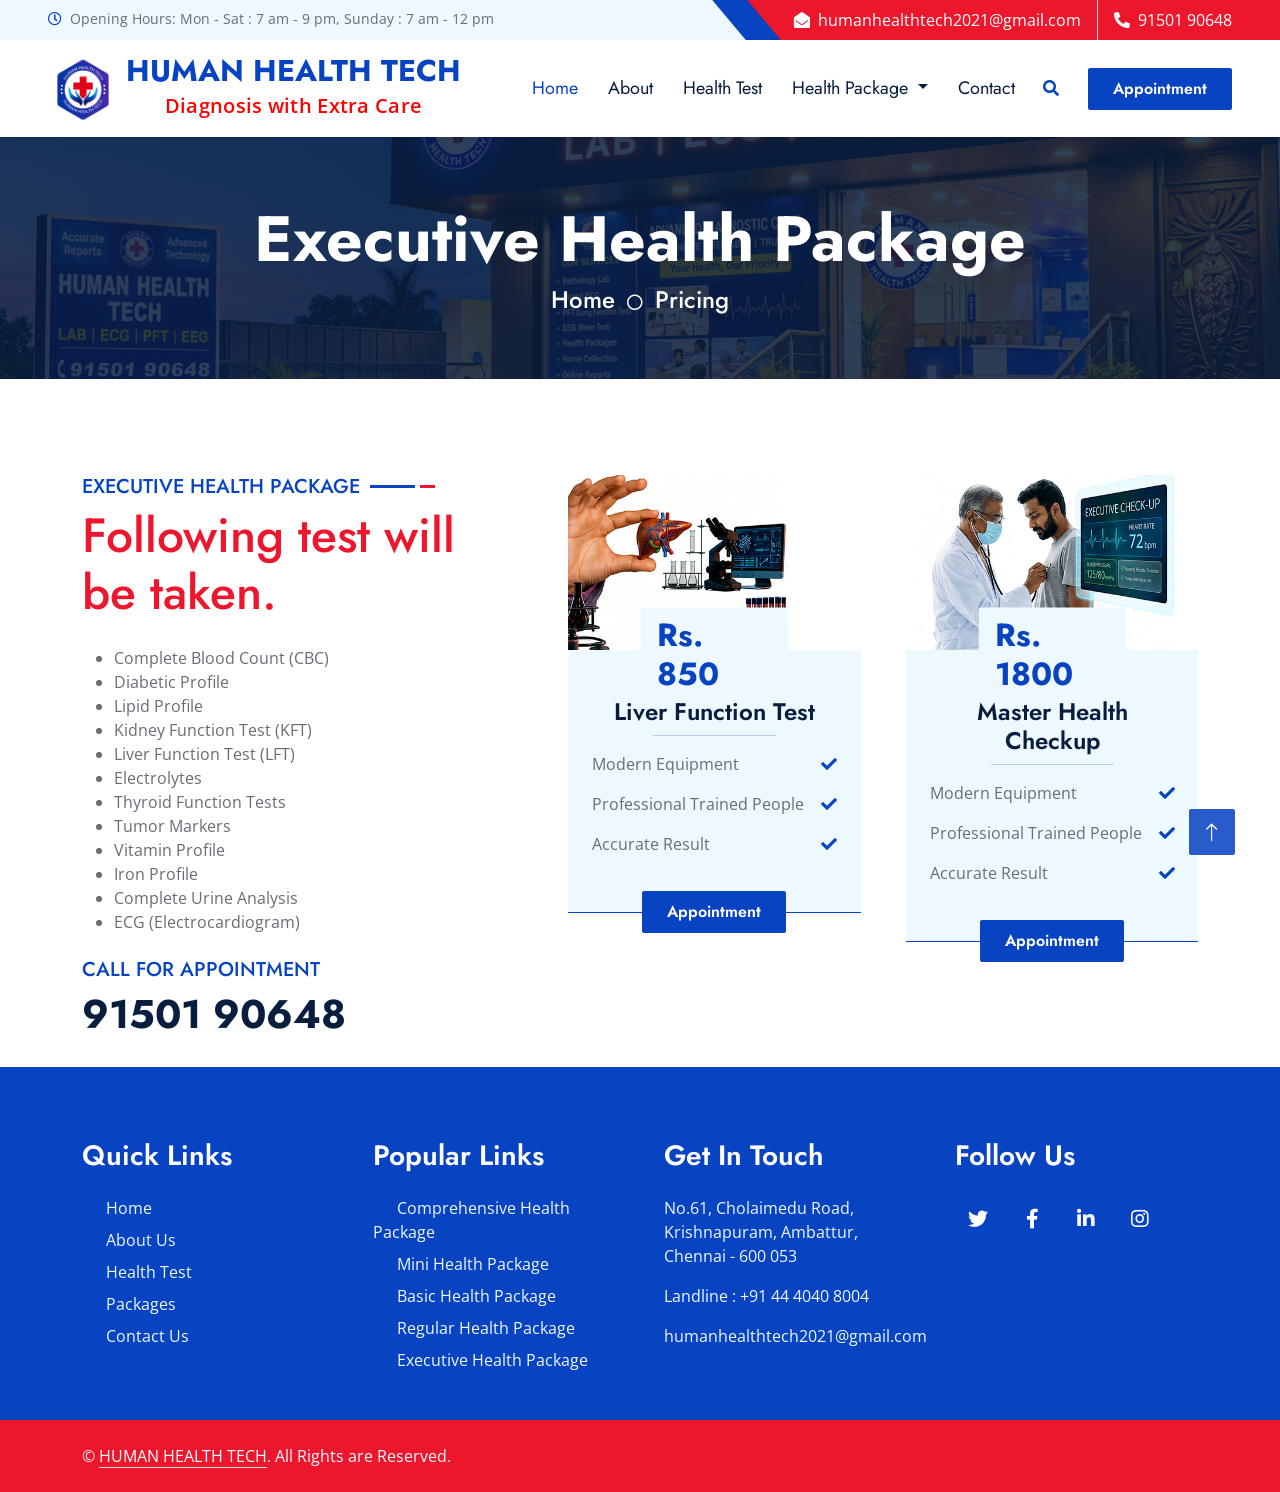
<file: Executive Health Package.html>
<!DOCTYPE html>
<html lang="en">

<head>
    <meta charset="utf-8">
    <title>HUMAN HEALTH TECH</title>
    <meta content="width=device-width, initial-scale=1.0" name="viewport">
    <meta content="Free HTML Templates" name="keywords">
    <meta content="Free HTML Templates" name="description">

    <!-- Favicon -->
    <link href="img/favicon.ico" rel="icon">

    <!-- Google Web Fonts -->
    <link rel="preconnect" href="https://fonts.gstatic.com">
    <link href="https://fonts.googleapis.com/css2?family=Jost:wght@500;600;700&family=Open+Sans:wght@400;600&display=swap" rel="stylesheet"> 

    <!-- Icon Font Stylesheet -->
    <link href="https://cdnjs.cloudflare.com/ajax/libs/font-awesome/5.10.0/css/all.min.css" rel="stylesheet">
    <link href="https://cdn.jsdelivr.net/npm/bootstrap-icons@1.4.1/font/bootstrap-icons.css" rel="stylesheet">

    <!-- Libraries Stylesheet -->
    <link href="lib/owlcarousel/assets/owl.carousel.min.css" rel="stylesheet">
    <link href="lib/animate/animate.min.css" rel="stylesheet">
    <link href="lib/tempusdominus/css/tempusdominus-bootstrap-4.min.css" rel="stylesheet" />
    <link href="lib/twentytwenty/twentytwenty.css" rel="stylesheet" />

    <!-- Customized Bootstrap Stylesheet -->
    <link href="css/bootstrap.min.css" rel="stylesheet">

    <!-- Template Stylesheet -->
    <link href="css/style.css" rel="stylesheet">
</head>

<body>
    <!-- Spinner Start -->
    <div id="spinner" class="show bg-white position-fixed translate-middle w-100 vh-100 top-50 start-50 d-flex align-items-center justify-content-center">
        <div class="spinner-grow text-primary m-1" role="status">
            <span class="sr-only">Loading...</span>
        </div>
        <div class="spinner-grow text-dark m-1" role="status">
            <span class="sr-only">Loading...</span>
        </div>
        <div class="spinner-grow text-secondary m-1" role="status">
            <span class="sr-only">Loading...</span>
        </div>
    </div>
    <!-- Spinner End -->


    <!-- Topbar Start -->
    <div class="container-fluid bg-light ps-5 pe-0 d-none d-lg-block">
        <div class="row gx-0">
            <div class="col-md-6 text-center text-lg-start mb-2 mb-lg-0">
                <div class="d-inline-flex align-items-center">
                    <small class="py-2"><i class="far fa-clock text-primary me-2"></i>Opening Hours: Mon - Sat : 7 am - 9 pm, Sunday : 7 am - 12 pm </small>
                </div>
            </div>
            <div class="col-md-6 text-center text-lg-end">
                <div class="position-relative d-inline-flex align-items-center bg-primary text-white top-shape px-5">
                    <div class="me-3 pe-3 border-end py-2">
                        <p class="m-0"><i class="fa fa-envelope-open me-2"></i>humanhealthtech2021@gmail.com</p>
                    </div>
                    <div class="py-2">
                        <p class="m-0"><i class="fa fa-phone-alt me-2"></i>91501 90648</p>
                    </div>
                </div>
            </div>
        </div>
    </div>
    <!-- Topbar End -->


    <!-- Navbar Start -->
    <nav class="navbar navbar-expand-lg bg-white navbar-light shadow-sm px-3 px-lg-5 py-2 py-lg-0">

    <a href="index.html" class="navbar-brand d-flex align-items-center">
    <img src="img/logo.png"
         alt="Human Health Tech Logo"
         class="img-fluid me-2 logo-img">

    <div class="brand-text">
        <h3 class="m-0 fw-bold">
            <span class="text-dark text-uppercase">Human</span>
            <span style="color: #0843C2;" class="text-uppercase">Health</span>
            <span class="text-dark text-uppercase"> Tech</span>
        </h3>

        <div class="slogan">
            Diagnosis with Extra Care
        </div>
    </div>
</a>


    <button class="navbar-toggler" type="button"
            data-bs-toggle="collapse"
            data-bs-target="#navbarCollapse">
        <span class="navbar-toggler-icon"></span>
    </button>

    <div class="collapse navbar-collapse" id="navbarCollapse">
        <div class="navbar-nav ms-auto py-0">

            <a href="index.html" class="nav-item nav-link active">Home</a>

            <a href="about.html" class="nav-item nav-link">About</a>

            <a href="service.html" class="nav-item nav-link">Health Test</a>

            <div class="nav-item dropdown">
                <a href="#" class="nav-link dropdown-toggle"
                   data-bs-toggle="dropdown">
                    Health Package
                </a>

                <div class="dropdown-menu m-0">
                    <a href="Comprehensive Health Package.html" class="dropdown-item">Comprehensive Health Package</a>
                    <a href="Mini Health Package.html" class="dropdown-item">Mini Health Package</a>
                    <a href="Basic Health Package.html" class="dropdown-item">Basic Health Package</a>
                    <a href="Regular Health Package.html" class="dropdown-item">Regular Health Package</a>
                    <a href="Executive Health Package.html" class="dropdown-item">Executive Health Package</a>
                </div>
            </div>

            <a href="contact.html" class="nav-item nav-link">Contact</a>

        </div>

        <button type="button"
                class="btn text-dark"
                data-bs-toggle="modal"
                data-bs-target="#searchModal">
            <i class="fa fa-search"></i>
        </button>

        <a href="appointment.html"
           class="btn btn-primary py-2 px-4 ms-lg-3 mt-3 mt-lg-0">
            Appointment
        </a>

    </div>

</nav>
    <!-- Navbar End -->


    <!-- Full Screen Search Start -->
    <div class="modal fade" id="searchModal" tabindex="-1">
        <div class="modal-dialog modal-fullscreen">
            <div class="modal-content" style="background: rgba(9, 30, 62, .7);">
                <div class="modal-header border-0">
                    <button type="button" class="btn bg-white btn-close" data-bs-dismiss="modal" aria-label="Close"></button>
                </div>
                <div class="modal-body d-flex align-items-center justify-content-center">
                    <div class="input-group" style="max-width: 600px;">
                        <input type="text" class="form-control bg-transparent border-primary p-3" placeholder="Type search keyword">
                        <button class="btn btn-primary px-4"><i class="bi bi-search"></i></button>
                    </div>
                </div>
            </div>
        </div>
    </div>
    <!-- Full Screen Search End -->


    <!-- Hero Start -->
    <div class="container-fluid bg-primary py-5 hero-header mb-5">
        <div class="row py-3">
            <div class="col-12 text-center">
                <h1 class="display-3 text-white animated zoomIn">Executive Health Package</h1>
                <a href="" class="h4 text-white">Home</a>
                <i class="far fa-circle text-white px-2"></i>
                <a href="" class="h4 text-white">Pricing</a>
            </div>
        </div>
    </div>
    <!-- Hero End -->


    <!-- Pricing Start -->
    <div class="container-fluid py-5 wow fadeInUp" data-wow-delay="0.1s">
        <div class="container">
            <div class="row g-5">
                <div class="col-lg-5">
                    <div class="section-title mb-4">
                        <h5 class="position-relative d-inline-block text-primary text-uppercase">Executive Health Package</h5>
                        <h5 class="display-5 mb-0" style="color:#ed172d; ">Following test will be taken.</h5>
                    </div>
                    <p class="mb-4"><ul class="mb-4">
    <li>Complete Blood Count (CBC)</li>
    <li>Diabetic Profile</li>
    <li>Lipid Profile</li>
    <li>Kidney Function Test (KFT)</li>
    <li>Liver Function Test (LFT)</li>
    <li>Electrolytes</li>
    <li>Thyroid Function Tests</li>
    <li>Tumor Markers</li>
    <li>Vitamin Profile</li>
    <li>Iron Profile</li>
    <li>Complete Urine Analysis</li>
    <li>ECG (Electrocardiogram)</li>
</ul></p>
                    <h5 class="text-uppercase text-primary wow fadeInUp" data-wow-delay="0.3s">Call for Appointment</h5>
                    <h1 class="wow fadeInUp" data-wow-delay="0.6s">91501 90648</h1>
                </div>
                <div class="col-lg-7">
                    <div class="owl-carousel price-carousel wow zoomIn" data-wow-delay="0.9s">
                        <div class="price-item pb-4">
                            <div class="position-relative">
                                <img class="img-fluid rounded-top" src="img/price-1.jpg" alt="">
                                <div class="d-flex align-items-center justify-content-center bg-light rounded pt-2 px-3 position-absolute top-100 start-50 translate-middle" style="z-index: 2;">
                                    <h2 class="text-primary m-0">Rs. 850</h2>
                                </div>
                            </div>
                            <div class="position-relative text-center bg-light border-bottom border-primary py-5 p-4">
                                <h4>Liver Function Test</h4>
                                <hr class="text-primary w-50 mx-auto mt-0">
                                <div class="d-flex justify-content-between mb-3"><span>Modern Equipment</span><i class="fa fa-check text-primary pt-1"></i></div>
                                <div class="d-flex justify-content-between mb-3"><span>Professional Trained People</span><i class="fa fa-check text-primary pt-1"></i></div>
                                <div class="d-flex justify-content-between mb-2"><span>Accurate Result</span><i class="fa fa-check text-primary pt-1"></i></div>
                                <a href="appointment.html" class="btn btn-primary py-2 px-4 position-absolute top-100 start-50 translate-middle">Appointment</a>
                            </div>
                        </div>
                        <div class="price-item pb-4">
                            <div class="position-relative">
                                <img class="img-fluid rounded-top" src="img/price-2.jpg" alt="">
                                <div class="d-flex align-items-center justify-content-center bg-light rounded pt-2 px-3 position-absolute top-100 start-50 translate-middle" style="z-index: 2;">
                                    <h2 class="text-primary m-0">Rs. 1800</h2>
                                </div>
                            </div>
                            <div class="position-relative text-center bg-light border-bottom border-primary py-5 p-4">
                                <h4>Master Health Checkup</h4>
                                <hr class="text-primary w-50 mx-auto mt-0">
                                <div class="d-flex justify-content-between mb-3"><span>Modern Equipment</span><i class="fa fa-check text-primary pt-1"></i></div>
                                <div class="d-flex justify-content-between mb-3"><span>Professional Trained People</span><i class="fa fa-check text-primary pt-1"></i></div>
                                <div class="d-flex justify-content-between mb-2"><span>Accurate Result</span><i class="fa fa-check text-primary pt-1"></i></div>
                                <a href="appointment.html" class="btn btn-primary py-2 px-4 position-absolute top-100 start-50 translate-middle">Appointment</a>
                            </div>
                        </div>
                        <div class="price-item pb-4">
                            <div class="position-relative">
                                <img class="img-fluid rounded-top" src="img/price-3.jpg" alt="">
                                <div class="d-flex align-items-center justify-content-center bg-light rounded pt-2 px-3 position-absolute top-100 start-50 translate-middle" style="z-index: 2;">
                                    <h2 class="text-primary m-0">Rs. 500</h2>
                                </div>
                            </div>
                            <div class="position-relative text-center bg-light border-bottom border-primary py-5 p-4">
                                <h4>Diabetic Profile</h4>
                                <hr class="text-primary w-50 mx-auto mt-0">
                                <div class="d-flex justify-content-between mb-3"><span>Modern Equipment</span><i class="fa fa-check text-primary pt-1"></i></div>
                                <div class="d-flex justify-content-between mb-3"><span>Professional Trained People</span><i class="fa fa-check text-primary pt-1"></i></div>
                                <div class="d-flex justify-content-between mb-2"><span>Accurate Result</span><i class="fa fa-check text-primary pt-1"></i></div>
                                <a href="appointment.html" class="btn btn-primary py-2 px-4 position-absolute top-100 start-50 translate-middle">Appointment</a>
                            </div>
                        </div>
                    </div>
                </div>
            </div>
        </div>
    </div>
    <!-- Pricing End -->
    

    <!-- Newsletter Start -->
    <div class="container-fluid position-relative pt-5 wow fadeInUp" data-wow-delay="0.1s" style="z-index: 1;">
        <div class="container">
            
        </div>
    </div>
    <!-- Newsletter End -->
    

    <!-- Footer Start -->
    <div class="container-fluid bg-dark text-light py-5 wow fadeInUp" data-wow-delay="0.3s" style="margin-top: -75px; " >
        <div class="container pt-5" style="padding-top: 0rem !important">
            <div class="row g-5 pt-4">
                <div class="col-lg-3 col-md-6">
                    <h3 class="text-white mb-4">Quick Links</h3>
                    <div class="d-flex flex-column justify-content-start">
                        <a class="text-light mb-2" href="index.html"><i class="bi bi-arrow-right text-primary me-2"></i>Home</a>
                        <a class="text-light mb-2" href="about.html"><i class="bi bi-arrow-right text-primary me-2"></i>About Us</a>
                        <a class="text-light mb-2" href="service.html"><i class="bi bi-arrow-right text-primary me-2"></i>Health Test</a>
                        <a class="text-light mb-2" href="Executive Health Package.html"><i class="bi bi-arrow-right text-primary me-2"></i>Packages</a>
                        <a class="text-light" href="contact.html"><i class="bi bi-arrow-right text-primary me-2"></i>Contact Us</a>
                    </div>
                </div>
                <div class="col-lg-3 col-md-6">
                    <h3 class="text-white mb-4">Popular Links</h3>
                    <div class="d-flex flex-column justify-content-start">
                        <a class="text-light mb-2" href="Executive Health Package.html"><i class="bi bi-arrow-right text-primary me-2"></i>Comprehensive Health Package</a>
                        <a class="text-light mb-2" href="Mini Health Package.html"><i class="bi bi-arrow-right text-primary me-2"></i>Mini Health Package</a>
                        <a class="text-light mb-2" href="Basic Health Package.html"><i class="bi bi-arrow-right text-primary me-2"></i>Basic Health Package</a>
                        <a class="text-light mb-2" href="Regular Health Package.html"><i class="bi bi-arrow-right text-primary me-2"></i>Regular Health Package</a>
                        <a class="text-light" href="Executive Health Package.html"><i class="bi bi-arrow-right text-primary me-2"></i>Executive Health Package</a>
                    </div>
                </div>
                <div class="col-lg-3 col-md-6">
                    <h3 class="text-white mb-4">Get In Touch</h3>
                    <p class="mb-2">
						<p>No.61, Cholaimedu Road, Krishnapuram,
Ambattur, Chennai - 600 053</p>

Landline : +91 44 4040 8004</p>
                    <p class="mb-2">humanhealthtech2021@gmail.com</p>
                 
                </div>
                <div class="col-lg-3 col-md-6">
                    <h3 class="text-white mb-4">Follow Us</h3>
                    <div class="d-flex">
                        <a class="btn btn-lg btn-primary btn-lg-square rounded me-2" href="#"><i class="fab fa-twitter fw-normal"></i></a>
                        <a class="btn btn-lg btn-primary btn-lg-square rounded me-2" href="#"><i class="fab fa-facebook-f fw-normal"></i></a>
                        <a class="btn btn-lg btn-primary btn-lg-square rounded me-2" href="#"><i class="fab fa-linkedin-in fw-normal"></i></a>
                        <a class="btn btn-lg btn-primary btn-lg-square rounded" href="#"><i class="fab fa-instagram fw-normal"></i></a>
                    </div>
                </div>
            </div>
        </div>
    </div>
    <div class="container-fluid text-light py-4" style="background: #ed172d;">
        <div class="container">
            <div class="row g-0">
                <div class="col-md-6 text-center text-md-start">
                    <p class="mb-md-0">&copy; <a class="text-white border-bottom" href="#">HUMAN HEALTH TECH</a>.  All Rights are Reserved.</p>
                </div>
                
            </div>
        </div>
    </div>
    <!-- Footer End -->


    <!-- Back to Top -->
    <a href="#" class="btn btn-lg btn-primary btn-lg-square rounded back-to-top"><i class="bi bi-arrow-up"></i></a>


    <!-- JavaScript Libraries -->
    <script src="https://code.jquery.com/jquery-3.4.1.min.js"></script>
    <script src="https://cdn.jsdelivr.net/npm/bootstrap@5.0.0/dist/js/bootstrap.bundle.min.js"></script>
    <script src="lib/wow/wow.min.js"></script>
    <script src="lib/easing/easing.min.js"></script>
    <script src="lib/waypoints/waypoints.min.js"></script>
    <script src="lib/owlcarousel/owl.carousel.min.js"></script>
    <script src="lib/tempusdominus/js/moment.min.js"></script>
    <script src="lib/tempusdominus/js/moment-timezone.min.js"></script>
    <script src="lib/tempusdominus/js/tempusdominus-bootstrap-4.min.js"></script>
    <script src="lib/twentytwenty/jquery.event.move.js"></script>
    <script src="lib/twentytwenty/jquery.twentytwenty.js"></script>

    <!-- Template Javascript -->
    <script src="js/main.js"></script>
</body>

</html>
</file>
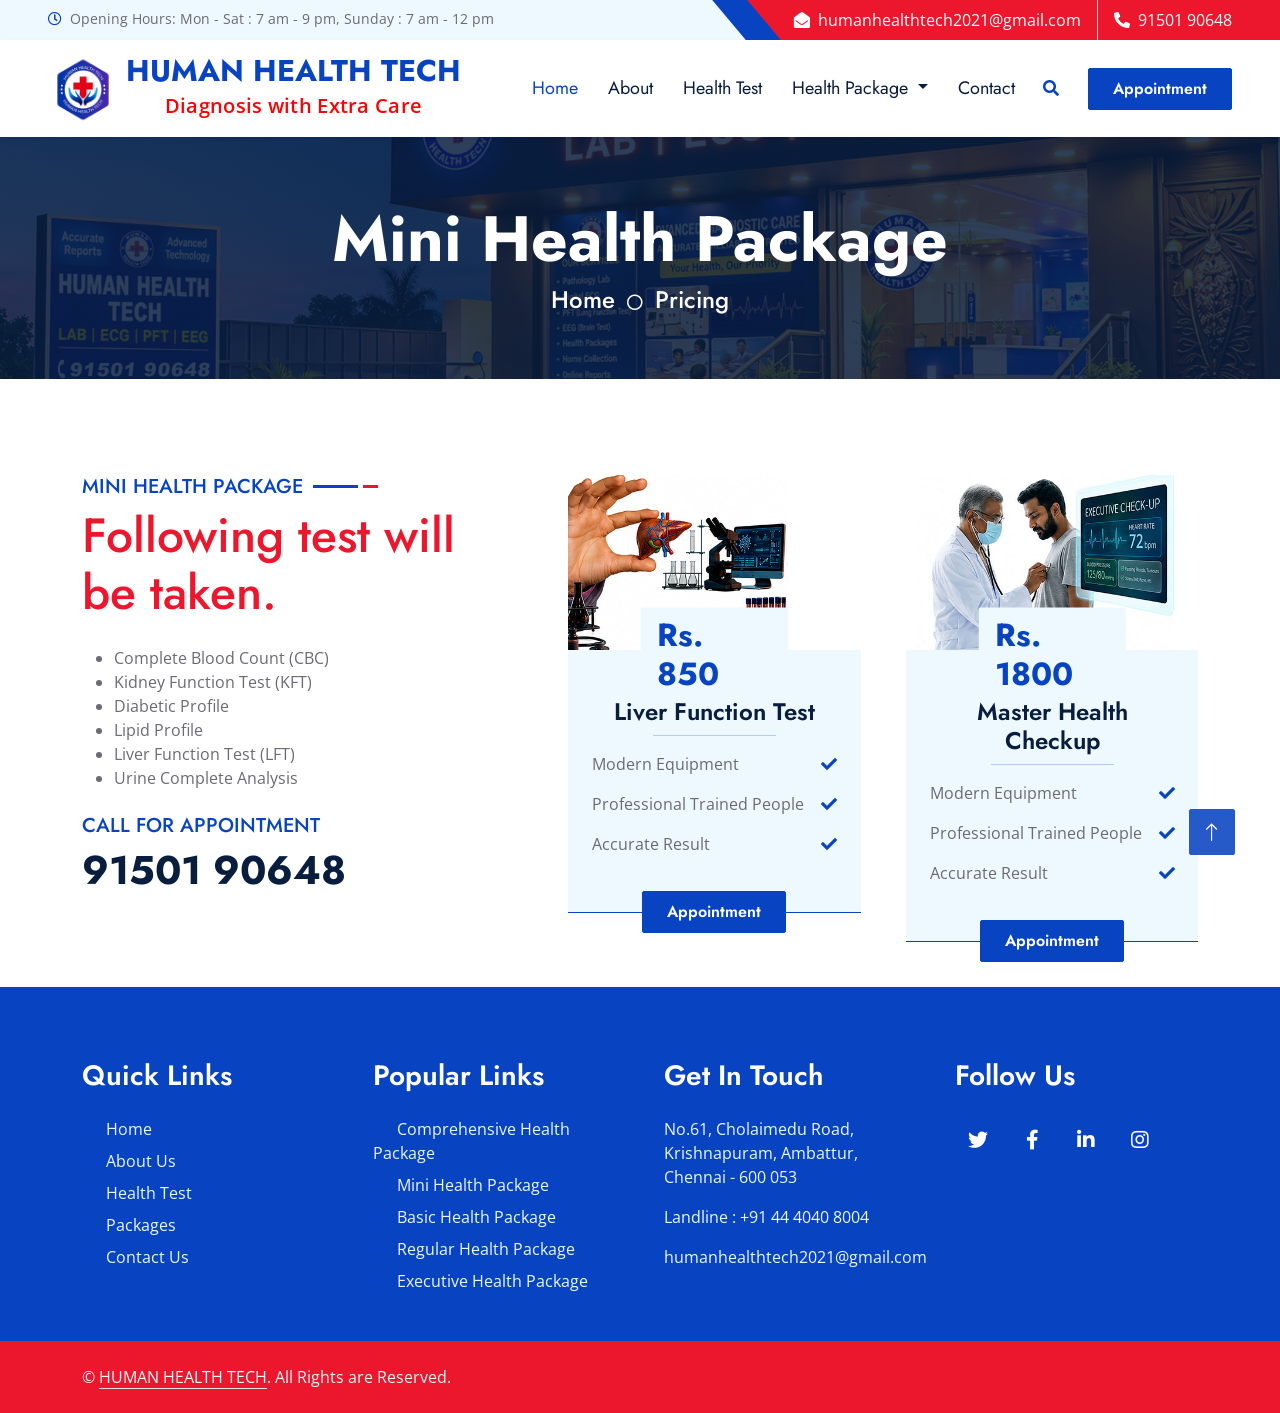
<file: Mini Health Package.html>
<!DOCTYPE html>
<html lang="en">

<head>
    <meta charset="utf-8">
    <title>HUMAN HEALTH TECH</title>
    <meta content="width=device-width, initial-scale=1.0" name="viewport">
    <meta content="Free HTML Templates" name="keywords">
    <meta content="Free HTML Templates" name="description">

    <!-- Favicon -->
    <link href="img/favicon.ico" rel="icon">

    <!-- Google Web Fonts -->
    <link rel="preconnect" href="https://fonts.gstatic.com">
    <link href="https://fonts.googleapis.com/css2?family=Jost:wght@500;600;700&family=Open+Sans:wght@400;600&display=swap" rel="stylesheet"> 

    <!-- Icon Font Stylesheet -->
    <link href="https://cdnjs.cloudflare.com/ajax/libs/font-awesome/5.10.0/css/all.min.css" rel="stylesheet">
    <link href="https://cdn.jsdelivr.net/npm/bootstrap-icons@1.4.1/font/bootstrap-icons.css" rel="stylesheet">

    <!-- Libraries Stylesheet -->
    <link href="lib/owlcarousel/assets/owl.carousel.min.css" rel="stylesheet">
    <link href="lib/animate/animate.min.css" rel="stylesheet">
    <link href="lib/tempusdominus/css/tempusdominus-bootstrap-4.min.css" rel="stylesheet" />
    <link href="lib/twentytwenty/twentytwenty.css" rel="stylesheet" />

    <!-- Customized Bootstrap Stylesheet -->
    <link href="css/bootstrap.min.css" rel="stylesheet">

    <!-- Template Stylesheet -->
    <link href="css/style.css" rel="stylesheet">
</head>

<body>
    <!-- Spinner Start -->
    <div id="spinner" class="show bg-white position-fixed translate-middle w-100 vh-100 top-50 start-50 d-flex align-items-center justify-content-center">
        <div class="spinner-grow text-primary m-1" role="status">
            <span class="sr-only">Loading...</span>
        </div>
        <div class="spinner-grow text-dark m-1" role="status">
            <span class="sr-only">Loading...</span>
        </div>
        <div class="spinner-grow text-secondary m-1" role="status">
            <span class="sr-only">Loading...</span>
        </div>
    </div>
    <!-- Spinner End -->


    <!-- Topbar Start -->
    <div class="container-fluid bg-light ps-5 pe-0 d-none d-lg-block">
        <div class="row gx-0">
            <div class="col-md-6 text-center text-lg-start mb-2 mb-lg-0">
                <div class="d-inline-flex align-items-center">
                    <small class="py-2"><i class="far fa-clock text-primary me-2"></i>Opening Hours: Mon - Sat : 7 am - 9 pm, Sunday : 7 am - 12 pm </small>
                </div>
            </div>
            <div class="col-md-6 text-center text-lg-end">
                <div class="position-relative d-inline-flex align-items-center bg-primary text-white top-shape px-5">
                    <div class="me-3 pe-3 border-end py-2">
                        <p class="m-0"><i class="fa fa-envelope-open me-2"></i>humanhealthtech2021@gmail.com</p>
                    </div>
                    <div class="py-2">
                        <p class="m-0"><i class="fa fa-phone-alt me-2"></i>91501 90648</p>
                    </div>
                </div>
            </div>
        </div>
    </div>
    <!-- Topbar End -->


    <!-- Navbar Start -->
    <nav class="navbar navbar-expand-lg bg-white navbar-light shadow-sm px-3 px-lg-5 py-2 py-lg-0">

    <a href="index.html" class="navbar-brand d-flex align-items-center">
    <img src="img/logo.png"
         alt="Human Health Tech Logo"
         class="img-fluid me-2 logo-img">

    <div class="brand-text">
        <h3 class="m-0 fw-bold">
            <span class="text-dark text-uppercase">Human</span>
            <span style="color: #0843C2;" class="text-uppercase">Health</span>
            <span class="text-dark text-uppercase"> Tech</span>
        </h3>

        <div class="slogan">
            Diagnosis with Extra Care
        </div>
    </div>
</a>


    <button class="navbar-toggler" type="button"
            data-bs-toggle="collapse"
            data-bs-target="#navbarCollapse">
        <span class="navbar-toggler-icon"></span>
    </button>

    <div class="collapse navbar-collapse" id="navbarCollapse">
        <div class="navbar-nav ms-auto py-0">

            <a href="index.html" class="nav-item nav-link active">Home</a>

            <a href="about.html" class="nav-item nav-link">About</a>

            <a href="service.html" class="nav-item nav-link">Health Test</a>

            <div class="nav-item dropdown">
                <a href="#" class="nav-link dropdown-toggle"
                   data-bs-toggle="dropdown">
                    Health Package
                </a>

                <div class="dropdown-menu m-0">
                    <a href="Comprehensive Health Package.html" class="dropdown-item">Comprehensive Health Package</a>
                    <a href="Mini Health Package.html" class="dropdown-item">Mini Health Package</a>
                    <a href="Basic Health Package.html" class="dropdown-item">Basic Health Package</a>
                    <a href="Regular Health Package.html" class="dropdown-item">Regular Health Package</a>
                    <a href="Executive Health Package.html" class="dropdown-item">Executive Health Package</a>
                </div>
            </div>

            <a href="contact.html" class="nav-item nav-link">Contact</a>

        </div>

        <button type="button"
                class="btn text-dark"
                data-bs-toggle="modal"
                data-bs-target="#searchModal">
            <i class="fa fa-search"></i>
        </button>

        <a href="appointment.html"
           class="btn btn-primary py-2 px-4 ms-lg-3 mt-3 mt-lg-0">
            Appointment
        </a>

    </div>

</nav>
    <!-- Navbar End -->


    <!-- Full Screen Search Start -->
    <div class="modal fade" id="searchModal" tabindex="-1">
        <div class="modal-dialog modal-fullscreen">
            <div class="modal-content" style="background: rgba(9, 30, 62, .7);">
                <div class="modal-header border-0">
                    <button type="button" class="btn bg-white btn-close" data-bs-dismiss="modal" aria-label="Close"></button>
                </div>
                <div class="modal-body d-flex align-items-center justify-content-center">
                    <div class="input-group" style="max-width: 600px;">
                        <input type="text" class="form-control bg-transparent border-primary p-3" placeholder="Type search keyword">
                        <button class="btn btn-primary px-4"><i class="bi bi-search"></i></button>
                    </div>
                </div>
            </div>
        </div>
    </div>
    <!-- Full Screen Search End -->


    <!-- Hero Start -->
    <div class="container-fluid bg-primary py-5 hero-header mb-5">
        <div class="row py-3">
            <div class="col-12 text-center">
                <h1 class="display-3 text-white animated zoomIn">Mini Health Package</h1>
                <a href="" class="h4 text-white">Home</a>
                <i class="far fa-circle text-white px-2"></i>
                <a href="" class="h4 text-white">Pricing</a>
            </div>
        </div>
    </div>
    <!-- Hero End -->


    <!-- Pricing Start -->
    <div class="container-fluid py-5 wow fadeInUp" data-wow-delay="0.1s">
        <div class="container">
            <div class="row g-5">
                <div class="col-lg-5">
                    <div class="section-title mb-4">
                        <h5 class="position-relative d-inline-block text-primary text-uppercase">Mini Health Package</h5>
                        <h5 class="display-5 mb-0" style="color:#ed172d; ">Following test will be taken.</h5>
                    </div>
                    <p class="mb-4"><ul class="mb-4">
    <li>Complete Blood Count (CBC)</li>
	<li>Kidney Function Test (KFT)</li>
    <li>Diabetic Profile</li>
    <li>Lipid Profile</li>
    <li>Liver Function Test (LFT)</li>
    <li>Urine Complete Analysis</li>

</ul></p>
                    <h5 class="text-uppercase text-primary wow fadeInUp" data-wow-delay="0.3s">Call for Appointment</h5>
                    <h1 class="wow fadeInUp" data-wow-delay="0.6s">91501 90648</h1>
                </div>
                <div class="col-lg-7">
                    <div class="owl-carousel price-carousel wow zoomIn" data-wow-delay="0.9s">
                        <div class="price-item pb-4">
                            <div class="position-relative">
                                <img class="img-fluid rounded-top" src="img/price-1.jpg" alt="">
                                <div class="d-flex align-items-center justify-content-center bg-light rounded pt-2 px-3 position-absolute top-100 start-50 translate-middle" style="z-index: 2;">
                                    <h2 class="text-primary m-0">Rs. 850</h2>
                                </div>
                            </div>
                            <div class="position-relative text-center bg-light border-bottom border-primary py-5 p-4">
                                <h4>Liver Function Test</h4>
                                <hr class="text-primary w-50 mx-auto mt-0">
                                <div class="d-flex justify-content-between mb-3"><span>Modern Equipment</span><i class="fa fa-check text-primary pt-1"></i></div>
                                <div class="d-flex justify-content-between mb-3"><span>Professional Trained People</span><i class="fa fa-check text-primary pt-1"></i></div>
                                <div class="d-flex justify-content-between mb-2"><span>Accurate Result</span><i class="fa fa-check text-primary pt-1"></i></div>
                                <a href="appointment.html" class="btn btn-primary py-2 px-4 position-absolute top-100 start-50 translate-middle">Appointment</a>
                            </div>
                        </div>
                        <div class="price-item pb-4">
                            <div class="position-relative">
                                <img class="img-fluid rounded-top" src="img/price-2.jpg" alt="">
                                <div class="d-flex align-items-center justify-content-center bg-light rounded pt-2 px-3 position-absolute top-100 start-50 translate-middle" style="z-index: 2;">
                                    <h2 class="text-primary m-0">Rs. 1800</h2>
                                </div>
                            </div>
                            <div class="position-relative text-center bg-light border-bottom border-primary py-5 p-4">
                                <h4>Master Health Checkup</h4>
                                <hr class="text-primary w-50 mx-auto mt-0">
                                <div class="d-flex justify-content-between mb-3"><span>Modern Equipment</span><i class="fa fa-check text-primary pt-1"></i></div>
                                <div class="d-flex justify-content-between mb-3"><span>Professional Trained People</span><i class="fa fa-check text-primary pt-1"></i></div>
                                <div class="d-flex justify-content-between mb-2"><span>Accurate Result</span><i class="fa fa-check text-primary pt-1"></i></div>
                                <a href="appointment.html" class="btn btn-primary py-2 px-4 position-absolute top-100 start-50 translate-middle">Appointment</a>
                            </div>
                        </div>
                        <div class="price-item pb-4">
                            <div class="position-relative">
                                <img class="img-fluid rounded-top" src="img/price-3.jpg" alt="">
                                <div class="d-flex align-items-center justify-content-center bg-light rounded pt-2 px-3 position-absolute top-100 start-50 translate-middle" style="z-index: 2;">
                                    <h2 class="text-primary m-0">Rs. 500</h2>
                                </div>
                            </div>
                            <div class="position-relative text-center bg-light border-bottom border-primary py-5 p-4">
                                <h4>Diabetic Profile</h4>
                                <hr class="text-primary w-50 mx-auto mt-0">
                                <div class="d-flex justify-content-between mb-3"><span>Modern Equipment</span><i class="fa fa-check text-primary pt-1"></i></div>
                                <div class="d-flex justify-content-between mb-3"><span>Professional Trained People</span><i class="fa fa-check text-primary pt-1"></i></div>
                                <div class="d-flex justify-content-between mb-2"><span>Accurate Result</span><i class="fa fa-check text-primary pt-1"></i></div>
                                <a href="appointment.html" class="btn btn-primary py-2 px-4 position-absolute top-100 start-50 translate-middle">Appointment</a>
                            </div>
                        </div>
                    </div>
                </div>
            </div>
        </div>
    </div>
    <!-- Pricing End -->
    

    <!-- Newsletter Start -->
    <div class="container-fluid position-relative pt-5 wow fadeInUp" data-wow-delay="0.1s" style="z-index: 1;">
        <div class="container">
            
        </div>
    </div>
    <!-- Newsletter End -->
    

    <!-- Footer Start -->
    <div class="container-fluid bg-dark text-light py-5 wow fadeInUp" data-wow-delay="0.3s" style="margin-top: -75px; " >
        <div class="container pt-5" style="padding-top: 0rem !important">
            <div class="row g-5 pt-4">
                <div class="col-lg-3 col-md-6">
                    <h3 class="text-white mb-4">Quick Links</h3>
                    <div class="d-flex flex-column justify-content-start">
                        <a class="text-light mb-2" href="index.html"><i class="bi bi-arrow-right text-primary me-2"></i>Home</a>
                        <a class="text-light mb-2" href="about.html"><i class="bi bi-arrow-right text-primary me-2"></i>About Us</a>
                        <a class="text-light mb-2" href="service.html"><i class="bi bi-arrow-right text-primary me-2"></i>Health Test</a>
                        <a class="text-light mb-2" href="Executive Health Package.html"><i class="bi bi-arrow-right text-primary me-2"></i>Packages</a>
                        <a class="text-light" href="contact.html"><i class="bi bi-arrow-right text-primary me-2"></i>Contact Us</a>
                    </div>
                </div>
                <div class="col-lg-3 col-md-6">
                    <h3 class="text-white mb-4">Popular Links</h3>
                    <div class="d-flex flex-column justify-content-start">
                        <a class="text-light mb-2" href="Executive Health Package.html"><i class="bi bi-arrow-right text-primary me-2"></i>Comprehensive Health Package</a>
                        <a class="text-light mb-2" href="Mini Health Package.html"><i class="bi bi-arrow-right text-primary me-2"></i>Mini Health Package</a>
                        <a class="text-light mb-2" href="Basic Health Package.html"><i class="bi bi-arrow-right text-primary me-2"></i>Basic Health Package</a>
                        <a class="text-light mb-2" href="Regular Health Package.html"><i class="bi bi-arrow-right text-primary me-2"></i>Regular Health Package</a>
                        <a class="text-light" href="Executive Health Package.html"><i class="bi bi-arrow-right text-primary me-2"></i>Executive Health Package</a>
                    </div>
                </div>
                <div class="col-lg-3 col-md-6">
                    <h3 class="text-white mb-4">Get In Touch</h3>
                    <p class="mb-2">
						<p>No.61, Cholaimedu Road, Krishnapuram,
Ambattur, Chennai - 600 053</p>

Landline : +91 44 4040 8004</p>
                    <p class="mb-2">humanhealthtech2021@gmail.com</p>
                 
                </div>
                <div class="col-lg-3 col-md-6">
                    <h3 class="text-white mb-4">Follow Us</h3>
                    <div class="d-flex">
                        <a class="btn btn-lg btn-primary btn-lg-square rounded me-2" href="#"><i class="fab fa-twitter fw-normal"></i></a>
                        <a class="btn btn-lg btn-primary btn-lg-square rounded me-2" href="#"><i class="fab fa-facebook-f fw-normal"></i></a>
                        <a class="btn btn-lg btn-primary btn-lg-square rounded me-2" href="#"><i class="fab fa-linkedin-in fw-normal"></i></a>
                        <a class="btn btn-lg btn-primary btn-lg-square rounded" href="#"><i class="fab fa-instagram fw-normal"></i></a>
                    </div>
                </div>
            </div>
        </div>
    </div>
    <div class="container-fluid text-light py-4" style="background: #ed172d;">
        <div class="container">
            <div class="row g-0">
                <div class="col-md-6 text-center text-md-start">
                    <p class="mb-md-0">&copy; <a class="text-white border-bottom" href="#">HUMAN HEALTH TECH</a>.  All Rights are Reserved.</p>
                </div>
                
            </div>
        </div>
    </div>
    <!-- Footer End -->


    <!-- Back to Top -->
    <a href="#" class="btn btn-lg btn-primary btn-lg-square rounded back-to-top"><i class="bi bi-arrow-up"></i></a>


    <!-- JavaScript Libraries -->
    <script src="https://code.jquery.com/jquery-3.4.1.min.js"></script>
    <script src="https://cdn.jsdelivr.net/npm/bootstrap@5.0.0/dist/js/bootstrap.bundle.min.js"></script>
    <script src="lib/wow/wow.min.js"></script>
    <script src="lib/easing/easing.min.js"></script>
    <script src="lib/waypoints/waypoints.min.js"></script>
    <script src="lib/owlcarousel/owl.carousel.min.js"></script>
    <script src="lib/tempusdominus/js/moment.min.js"></script>
    <script src="lib/tempusdominus/js/moment-timezone.min.js"></script>
    <script src="lib/tempusdominus/js/tempusdominus-bootstrap-4.min.js"></script>
    <script src="lib/twentytwenty/jquery.event.move.js"></script>
    <script src="lib/twentytwenty/jquery.twentytwenty.js"></script>

    <!-- Template Javascript -->
    <script src="js/main.js"></script>
</body>

</html>
</file>
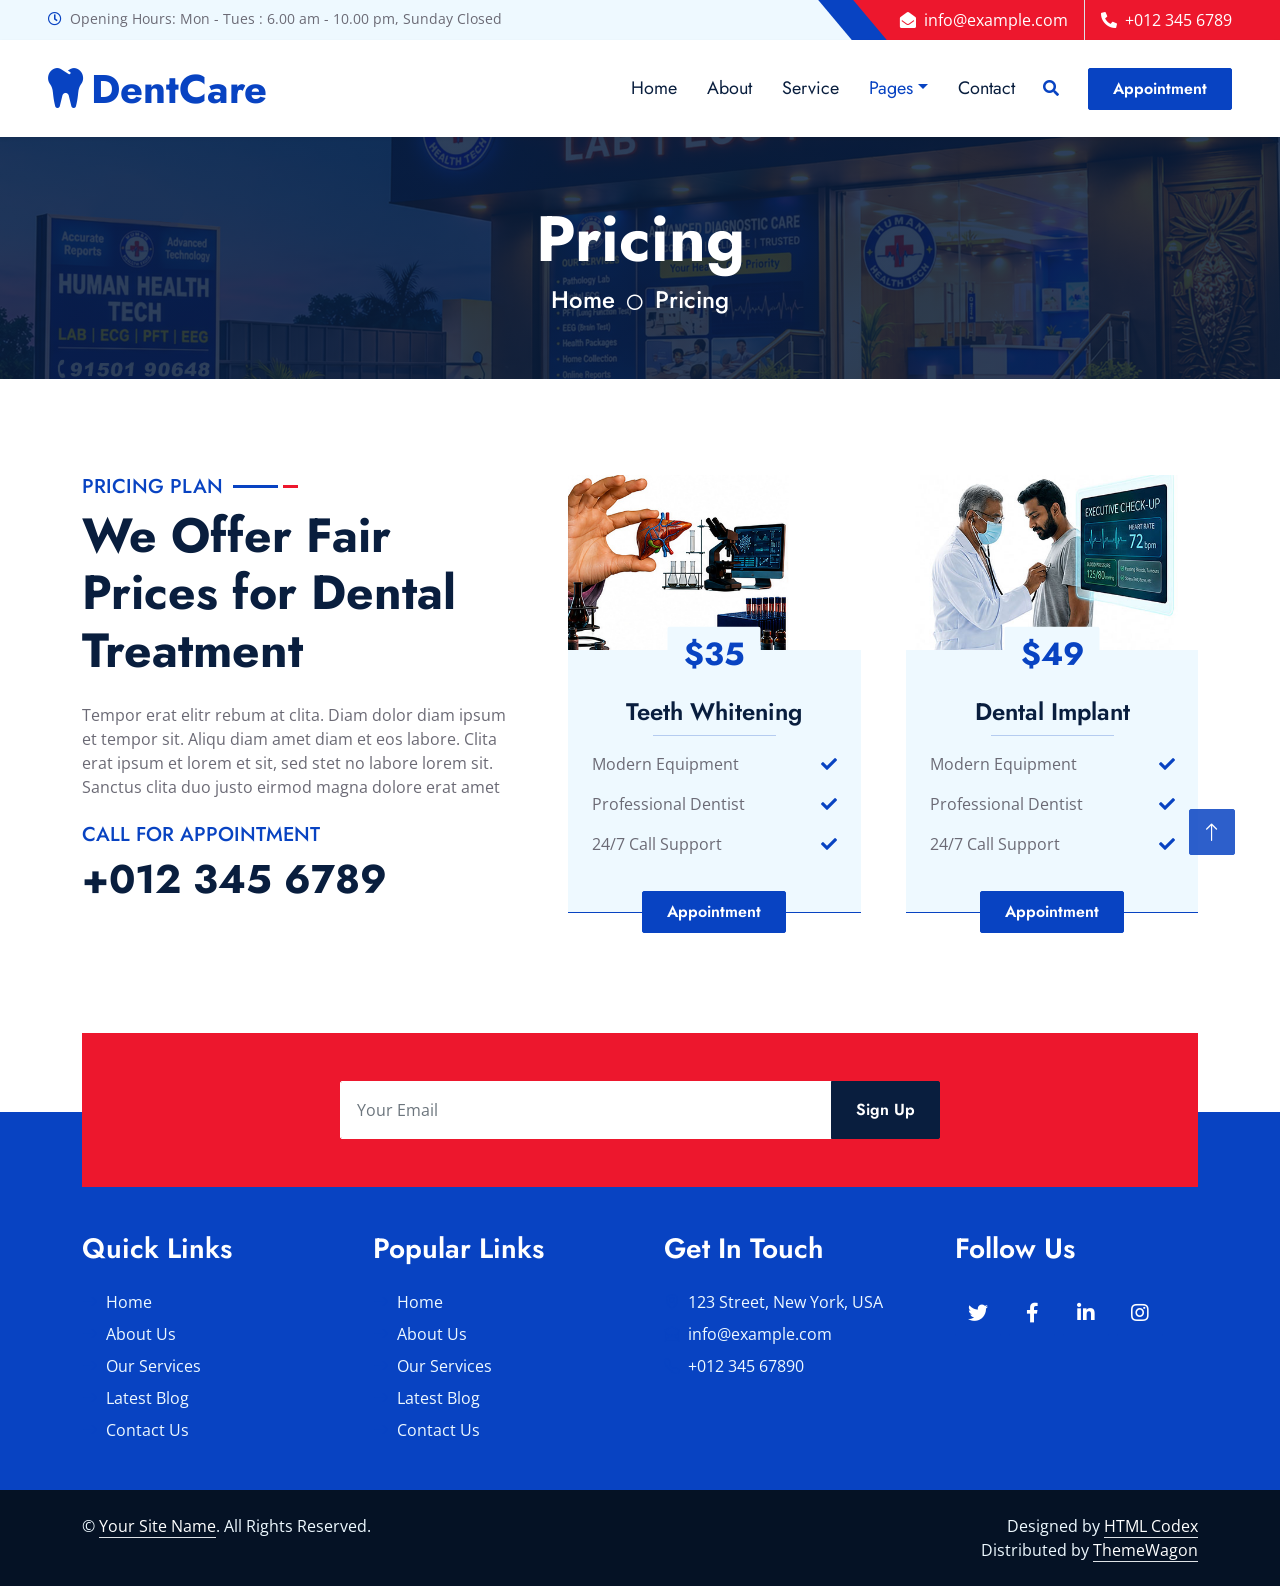
<file: price.html>
<!DOCTYPE html>
<html lang="en">

<head>
    <meta charset="utf-8">
    <title>DentCare - Dental Clinic Website Template</title>
    <meta content="width=device-width, initial-scale=1.0" name="viewport">
    <meta content="Free HTML Templates" name="keywords">
    <meta content="Free HTML Templates" name="description">

    <!-- Favicon -->
    <link href="img/favicon.ico" rel="icon">

    <!-- Google Web Fonts -->
    <link rel="preconnect" href="https://fonts.gstatic.com">
    <link href="https://fonts.googleapis.com/css2?family=Jost:wght@500;600;700&family=Open+Sans:wght@400;600&display=swap" rel="stylesheet"> 

    <!-- Icon Font Stylesheet -->
    <link href="https://cdnjs.cloudflare.com/ajax/libs/font-awesome/5.10.0/css/all.min.css" rel="stylesheet">
    <link href="https://cdn.jsdelivr.net/npm/bootstrap-icons@1.4.1/font/bootstrap-icons.css" rel="stylesheet">

    <!-- Libraries Stylesheet -->
    <link href="lib/owlcarousel/assets/owl.carousel.min.css" rel="stylesheet">
    <link href="lib/animate/animate.min.css" rel="stylesheet">
    <link href="lib/tempusdominus/css/tempusdominus-bootstrap-4.min.css" rel="stylesheet" />
    <link href="lib/twentytwenty/twentytwenty.css" rel="stylesheet" />

    <!-- Customized Bootstrap Stylesheet -->
    <link href="css/bootstrap.min.css" rel="stylesheet">

    <!-- Template Stylesheet -->
    <link href="css/style.css" rel="stylesheet">
</head>

<body>
    <!-- Spinner Start -->
    <div id="spinner" class="show bg-white position-fixed translate-middle w-100 vh-100 top-50 start-50 d-flex align-items-center justify-content-center">
        <div class="spinner-grow text-primary m-1" role="status">
            <span class="sr-only">Loading...</span>
        </div>
        <div class="spinner-grow text-dark m-1" role="status">
            <span class="sr-only">Loading...</span>
        </div>
        <div class="spinner-grow text-secondary m-1" role="status">
            <span class="sr-only">Loading...</span>
        </div>
    </div>
    <!-- Spinner End -->


    <!-- Topbar Start -->
    <div class="container-fluid bg-light ps-5 pe-0 d-none d-lg-block">
        <div class="row gx-0">
            <div class="col-md-6 text-center text-lg-start mb-2 mb-lg-0">
                <div class="d-inline-flex align-items-center">
                    <small class="py-2"><i class="far fa-clock text-primary me-2"></i>Opening Hours: Mon - Tues : 6.00 am - 10.00 pm, Sunday Closed </small>
                </div>
            </div>
            <div class="col-md-6 text-center text-lg-end">
                <div class="position-relative d-inline-flex align-items-center bg-primary text-white top-shape px-5">
                    <div class="me-3 pe-3 border-end py-2">
                        <p class="m-0"><i class="fa fa-envelope-open me-2"></i>info@example.com</p>
                    </div>
                    <div class="py-2">
                        <p class="m-0"><i class="fa fa-phone-alt me-2"></i>+012 345 6789</p>
                    </div>
                </div>
            </div>
        </div>
    </div>
    <!-- Topbar End -->


    <!-- Navbar Start -->
    <nav class="navbar navbar-expand-lg bg-white navbar-light shadow-sm px-5 py-3 py-lg-0">
        <a href="index.html" class="navbar-brand p-0">
            <h1 class="m-0 text-primary"><i class="fa fa-tooth me-2"></i>DentCare</h1>
        </a>
        <button class="navbar-toggler" type="button" data-bs-toggle="collapse" data-bs-target="#navbarCollapse">
            <span class="navbar-toggler-icon"></span>
        </button>
        <div class="collapse navbar-collapse" id="navbarCollapse">
            <div class="navbar-nav ms-auto py-0">
                <a href="index.html" class="nav-item nav-link">Home</a>
                <a href="about.html" class="nav-item nav-link">About</a>
                <a href="service.html" class="nav-item nav-link">Service</a>
                <div class="nav-item dropdown">
                    <a href="#" class="nav-link dropdown-toggle active" data-bs-toggle="dropdown">Pages</a>
                    <div class="dropdown-menu m-0">
                        <a href="price.html" class="dropdown-item active">Pricing Plan</a>
                        <a href="team.html" class="dropdown-item">Our Dentist</a>
                        <a href="testimonial.html" class="dropdown-item">Testimonial</a>
                        <a href="appointment.html" class="dropdown-item">Appointment</a>
                    </div>
                </div>
                <a href="contact.html" class="nav-item nav-link">Contact</a>
            </div>
            <button type="button" class="btn text-dark" data-bs-toggle="modal" data-bs-target="#searchModal"><i class="fa fa-search"></i></button>
            <a href="appointment.html" class="btn btn-primary py-2 px-4 ms-3">Appointment</a>
        </div>
    </nav>
    <!-- Navbar End -->


    <!-- Full Screen Search Start -->
    <div class="modal fade" id="searchModal" tabindex="-1">
        <div class="modal-dialog modal-fullscreen">
            <div class="modal-content" style="background: rgba(9, 30, 62, .7);">
                <div class="modal-header border-0">
                    <button type="button" class="btn bg-white btn-close" data-bs-dismiss="modal" aria-label="Close"></button>
                </div>
                <div class="modal-body d-flex align-items-center justify-content-center">
                    <div class="input-group" style="max-width: 600px;">
                        <input type="text" class="form-control bg-transparent border-primary p-3" placeholder="Type search keyword">
                        <button class="btn btn-primary px-4"><i class="bi bi-search"></i></button>
                    </div>
                </div>
            </div>
        </div>
    </div>
    <!-- Full Screen Search End -->


    <!-- Hero Start -->
    <div class="container-fluid bg-primary py-5 hero-header mb-5">
        <div class="row py-3">
            <div class="col-12 text-center">
                <h1 class="display-3 text-white animated zoomIn">Pricing</h1>
                <a href="" class="h4 text-white">Home</a>
                <i class="far fa-circle text-white px-2"></i>
                <a href="" class="h4 text-white">Pricing</a>
            </div>
        </div>
    </div>
    <!-- Hero End -->


    <!-- Pricing Start -->
    <div class="container-fluid py-5 wow fadeInUp" data-wow-delay="0.1s">
        <div class="container">
            <div class="row g-5">
                <div class="col-lg-5">
                    <div class="section-title mb-4">
                        <h5 class="position-relative d-inline-block text-primary text-uppercase">Pricing Plan</h5>
                        <h1 class="display-5 mb-0">We Offer Fair Prices for Dental Treatment</h1>
                    </div>
                    <p class="mb-4">Tempor erat elitr rebum at clita. Diam dolor diam ipsum et tempor sit. Aliqu diam amet diam et eos labore. Clita erat ipsum et lorem et sit, sed stet no labore lorem sit. Sanctus clita duo justo eirmod magna dolore erat amet</p>
                    <h5 class="text-uppercase text-primary wow fadeInUp" data-wow-delay="0.3s">Call for Appointment</h5>
                    <h1 class="wow fadeInUp" data-wow-delay="0.6s">+012 345 6789</h1>
                </div>
                <div class="col-lg-7">
                    <div class="owl-carousel price-carousel wow zoomIn" data-wow-delay="0.9s">
                        <div class="price-item pb-4">
                            <div class="position-relative">
                                <img class="img-fluid rounded-top" src="img/price-1.jpg" alt="">
                                <div class="d-flex align-items-center justify-content-center bg-light rounded pt-2 px-3 position-absolute top-100 start-50 translate-middle" style="z-index: 2;">
                                    <h2 class="text-primary m-0">$35</h2>
                                </div>
                            </div>
                            <div class="position-relative text-center bg-light border-bottom border-primary py-5 p-4">
                                <h4>Teeth Whitening</h4>
                                <hr class="text-primary w-50 mx-auto mt-0">
                                <div class="d-flex justify-content-between mb-3"><span>Modern Equipment</span><i class="fa fa-check text-primary pt-1"></i></div>
                                <div class="d-flex justify-content-between mb-3"><span>Professional Dentist</span><i class="fa fa-check text-primary pt-1"></i></div>
                                <div class="d-flex justify-content-between mb-2"><span>24/7 Call Support</span><i class="fa fa-check text-primary pt-1"></i></div>
                                <a href="appointment.html" class="btn btn-primary py-2 px-4 position-absolute top-100 start-50 translate-middle">Appointment</a>
                            </div>
                        </div>
                        <div class="price-item pb-4">
                            <div class="position-relative">
                                <img class="img-fluid rounded-top" src="img/price-2.jpg" alt="">
                                <div class="d-flex align-items-center justify-content-center bg-light rounded pt-2 px-3 position-absolute top-100 start-50 translate-middle" style="z-index: 2;">
                                    <h2 class="text-primary m-0">$49</h2>
                                </div>
                            </div>
                            <div class="position-relative text-center bg-light border-bottom border-primary py-5 p-4">
                                <h4>Dental Implant</h4>
                                <hr class="text-primary w-50 mx-auto mt-0">
                                <div class="d-flex justify-content-between mb-3"><span>Modern Equipment</span><i class="fa fa-check text-primary pt-1"></i></div>
                                <div class="d-flex justify-content-between mb-3"><span>Professional Dentist</span><i class="fa fa-check text-primary pt-1"></i></div>
                                <div class="d-flex justify-content-between mb-2"><span>24/7 Call Support</span><i class="fa fa-check text-primary pt-1"></i></div>
                                <a href="appointment.html" class="btn btn-primary py-2 px-4 position-absolute top-100 start-50 translate-middle">Appointment</a>
                            </div>
                        </div>
                        <div class="price-item pb-4">
                            <div class="position-relative">
                                <img class="img-fluid rounded-top" src="img/price-3.jpg" alt="">
                                <div class="d-flex align-items-center justify-content-center bg-light rounded pt-2 px-3 position-absolute top-100 start-50 translate-middle" style="z-index: 2;">
                                    <h2 class="text-primary m-0">$99</h2>
                                </div>
                            </div>
                            <div class="position-relative text-center bg-light border-bottom border-primary py-5 p-4">
                                <h4>Root Canal</h4>
                                <hr class="text-primary w-50 mx-auto mt-0">
                                <div class="d-flex justify-content-between mb-3"><span>Modern Equipment</span><i class="fa fa-check text-primary pt-1"></i></div>
                                <div class="d-flex justify-content-between mb-3"><span>Professional Dentist</span><i class="fa fa-check text-primary pt-1"></i></div>
                                <div class="d-flex justify-content-between mb-2"><span>24/7 Call Support</span><i class="fa fa-check text-primary pt-1"></i></div>
                                <a href="appointment.html" class="btn btn-primary py-2 px-4 position-absolute top-100 start-50 translate-middle">Appointment</a>
                            </div>
                        </div>
                    </div>
                </div>
            </div>
        </div>
    </div>
    <!-- Pricing End -->
    

    <!-- Newsletter Start -->
    <div class="container-fluid position-relative pt-5 wow fadeInUp" data-wow-delay="0.1s" style="z-index: 1;">
        <div class="container">
            <div class="bg-primary p-5">
                <form class="mx-auto" style="max-width: 600px;">
                    <div class="input-group">
                        <input type="text" class="form-control border-white p-3" placeholder="Your Email">
                        <button class="btn btn-dark px-4">Sign Up</button>
                    </div>
                </form>
            </div>
        </div>
    </div>
    <!-- Newsletter End -->
    

    <!-- Footer Start -->
    <div class="container-fluid bg-dark text-light py-5 wow fadeInUp" data-wow-delay="0.3s" style="margin-top: -75px;">
        <div class="container pt-5">
            <div class="row g-5 pt-4">
                <div class="col-lg-3 col-md-6">
                    <h3 class="text-white mb-4">Quick Links</h3>
                    <div class="d-flex flex-column justify-content-start">
                        <a class="text-light mb-2" href="#"><i class="bi bi-arrow-right text-primary me-2"></i>Home</a>
                        <a class="text-light mb-2" href="#"><i class="bi bi-arrow-right text-primary me-2"></i>About Us</a>
                        <a class="text-light mb-2" href="#"><i class="bi bi-arrow-right text-primary me-2"></i>Our Services</a>
                        <a class="text-light mb-2" href="#"><i class="bi bi-arrow-right text-primary me-2"></i>Latest Blog</a>
                        <a class="text-light" href="#"><i class="bi bi-arrow-right text-primary me-2"></i>Contact Us</a>
                    </div>
                </div>
                <div class="col-lg-3 col-md-6">
                    <h3 class="text-white mb-4">Popular Links</h3>
                    <div class="d-flex flex-column justify-content-start">
                        <a class="text-light mb-2" href="#"><i class="bi bi-arrow-right text-primary me-2"></i>Home</a>
                        <a class="text-light mb-2" href="#"><i class="bi bi-arrow-right text-primary me-2"></i>About Us</a>
                        <a class="text-light mb-2" href="#"><i class="bi bi-arrow-right text-primary me-2"></i>Our Services</a>
                        <a class="text-light mb-2" href="#"><i class="bi bi-arrow-right text-primary me-2"></i>Latest Blog</a>
                        <a class="text-light" href="#"><i class="bi bi-arrow-right text-primary me-2"></i>Contact Us</a>
                    </div>
                </div>
                <div class="col-lg-3 col-md-6">
                    <h3 class="text-white mb-4">Get In Touch</h3>
                    <p class="mb-2"><i class="bi bi-geo-alt text-primary me-2"></i>123 Street, New York, USA</p>
                    <p class="mb-2"><i class="bi bi-envelope-open text-primary me-2"></i>info@example.com</p>
                    <p class="mb-0"><i class="bi bi-telephone text-primary me-2"></i>+012 345 67890</p>
                </div>
                <div class="col-lg-3 col-md-6">
                    <h3 class="text-white mb-4">Follow Us</h3>
                    <div class="d-flex">
                        <a class="btn btn-lg btn-primary btn-lg-square rounded me-2" href="#"><i class="fab fa-twitter fw-normal"></i></a>
                        <a class="btn btn-lg btn-primary btn-lg-square rounded me-2" href="#"><i class="fab fa-facebook-f fw-normal"></i></a>
                        <a class="btn btn-lg btn-primary btn-lg-square rounded me-2" href="#"><i class="fab fa-linkedin-in fw-normal"></i></a>
                        <a class="btn btn-lg btn-primary btn-lg-square rounded" href="#"><i class="fab fa-instagram fw-normal"></i></a>
                    </div>
                </div>
            </div>
        </div>
    </div>
    <div class="container-fluid text-light py-4" style="background: #051225;">
        <div class="container">
            <div class="row g-0">
                <div class="col-md-6 text-center text-md-start">
                    <p class="mb-md-0">&copy; <a class="text-white border-bottom" href="#">Your Site Name</a>. All Rights Reserved.</p>
                </div>
                <div class="col-md-6 text-center text-md-end">
                    <p class="mb-0">Designed by <a class="text-white border-bottom" href="https://htmlcodex.com">HTML Codex</a><br>
                        Distributed by <a class="text-white border-bottom" href="https://themewagon.com">ThemeWagon</a>          
                    
                    </p>
                </div>
            </div>
        </div>
    </div>
    <!-- Footer End -->


    <!-- Back to Top -->
    <a href="#" class="btn btn-lg btn-primary btn-lg-square rounded back-to-top"><i class="bi bi-arrow-up"></i></a>


    <!-- JavaScript Libraries -->
    <script src="https://code.jquery.com/jquery-3.4.1.min.js"></script>
    <script src="https://cdn.jsdelivr.net/npm/bootstrap@5.0.0/dist/js/bootstrap.bundle.min.js"></script>
    <script src="lib/wow/wow.min.js"></script>
    <script src="lib/easing/easing.min.js"></script>
    <script src="lib/waypoints/waypoints.min.js"></script>
    <script src="lib/owlcarousel/owl.carousel.min.js"></script>
    <script src="lib/tempusdominus/js/moment.min.js"></script>
    <script src="lib/tempusdominus/js/moment-timezone.min.js"></script>
    <script src="lib/tempusdominus/js/tempusdominus-bootstrap-4.min.js"></script>
    <script src="lib/twentytwenty/jquery.event.move.js"></script>
    <script src="lib/twentytwenty/jquery.twentytwenty.js"></script>

    <!-- Template Javascript -->
    <script src="js/main.js"></script>
</body>

</html>
</file>
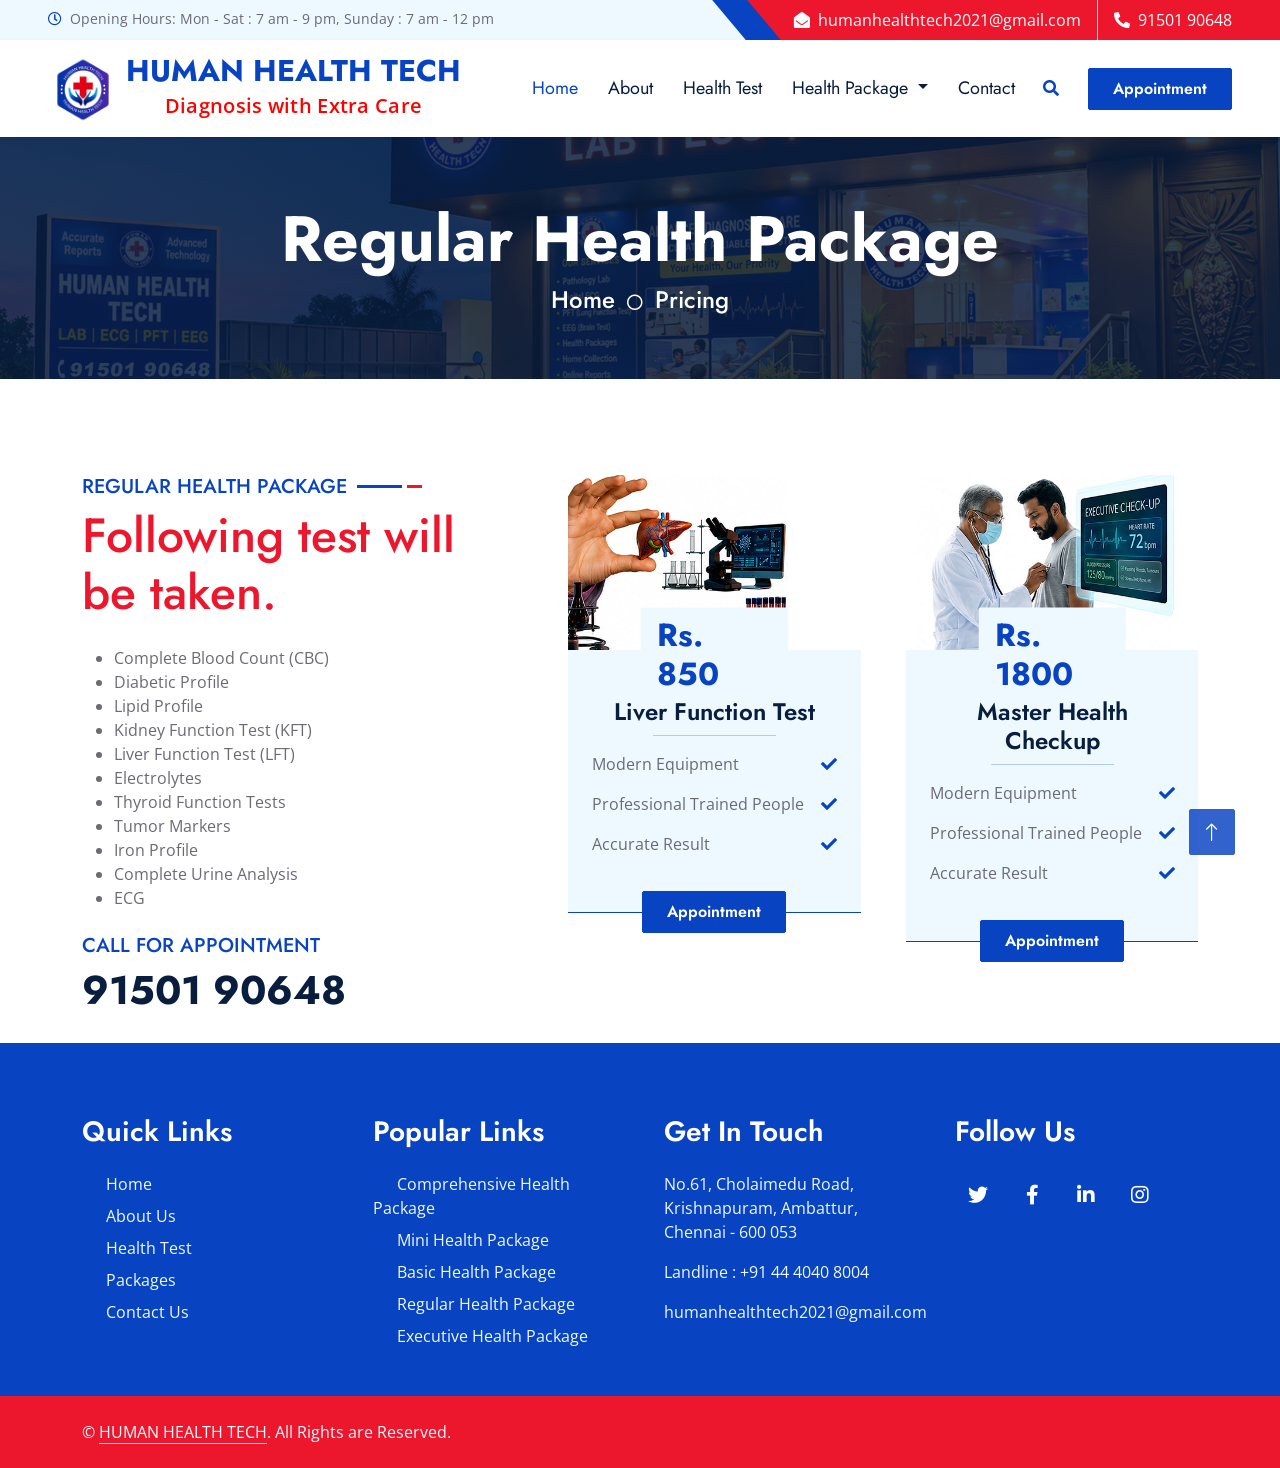
<file: Regular Health Package.html>
<!DOCTYPE html>
<html lang="en">

<head>
    <meta charset="utf-8">
    <title>HUMAN HEALTH TECH</title>
    <meta content="width=device-width, initial-scale=1.0" name="viewport">
    <meta content="Free HTML Templates" name="keywords">
    <meta content="Free HTML Templates" name="description">

    <!-- Favicon -->
    <link href="img/favicon.ico" rel="icon">

    <!-- Google Web Fonts -->
    <link rel="preconnect" href="https://fonts.gstatic.com">
    <link href="https://fonts.googleapis.com/css2?family=Jost:wght@500;600;700&family=Open+Sans:wght@400;600&display=swap" rel="stylesheet"> 

    <!-- Icon Font Stylesheet -->
    <link href="https://cdnjs.cloudflare.com/ajax/libs/font-awesome/5.10.0/css/all.min.css" rel="stylesheet">
    <link href="https://cdn.jsdelivr.net/npm/bootstrap-icons@1.4.1/font/bootstrap-icons.css" rel="stylesheet">

    <!-- Libraries Stylesheet -->
    <link href="lib/owlcarousel/assets/owl.carousel.min.css" rel="stylesheet">
    <link href="lib/animate/animate.min.css" rel="stylesheet">
    <link href="lib/tempusdominus/css/tempusdominus-bootstrap-4.min.css" rel="stylesheet" />
    <link href="lib/twentytwenty/twentytwenty.css" rel="stylesheet" />

    <!-- Customized Bootstrap Stylesheet -->
    <link href="css/bootstrap.min.css" rel="stylesheet">

    <!-- Template Stylesheet -->
    <link href="css/style.css" rel="stylesheet">
</head>

<body>
    <!-- Spinner Start -->
    <div id="spinner" class="show bg-white position-fixed translate-middle w-100 vh-100 top-50 start-50 d-flex align-items-center justify-content-center">
        <div class="spinner-grow text-primary m-1" role="status">
            <span class="sr-only">Loading...</span>
        </div>
        <div class="spinner-grow text-dark m-1" role="status">
            <span class="sr-only">Loading...</span>
        </div>
        <div class="spinner-grow text-secondary m-1" role="status">
            <span class="sr-only">Loading...</span>
        </div>
    </div>
    <!-- Spinner End -->


    <!-- Topbar Start -->
    <div class="container-fluid bg-light ps-5 pe-0 d-none d-lg-block">
        <div class="row gx-0">
            <div class="col-md-6 text-center text-lg-start mb-2 mb-lg-0">
                <div class="d-inline-flex align-items-center">
                    <small class="py-2"><i class="far fa-clock text-primary me-2"></i>Opening Hours: Mon - Sat : 7 am - 9 pm, Sunday : 7 am - 12 pm </small>
                </div>
            </div>
            <div class="col-md-6 text-center text-lg-end">
                <div class="position-relative d-inline-flex align-items-center bg-primary text-white top-shape px-5">
                    <div class="me-3 pe-3 border-end py-2">
                        <p class="m-0"><i class="fa fa-envelope-open me-2"></i>humanhealthtech2021@gmail.com</p>
                    </div>
                    <div class="py-2">
                        <p class="m-0"><i class="fa fa-phone-alt me-2"></i>91501 90648</p>
                    </div>
                </div>
            </div>
        </div>
    </div>
    <!-- Topbar End -->


    <!-- Navbar Start -->
    <nav class="navbar navbar-expand-lg bg-white navbar-light shadow-sm px-3 px-lg-5 py-2 py-lg-0">

    <a href="index.html" class="navbar-brand d-flex align-items-center">
    <img src="img/logo.png"
         alt="Human Health Tech Logo"
         class="img-fluid me-2 logo-img">

    <div class="brand-text">
        <h3 class="m-0 fw-bold">
            <span class="text-dark text-uppercase">Human</span>
            <span style="color: #0843C2;" class="text-uppercase">Health</span>
            <span class="text-dark text-uppercase"> Tech</span>
        </h3>

        <div class="slogan">
            Diagnosis with Extra Care
        </div>
    </div>
</a>


    <button class="navbar-toggler" type="button"
            data-bs-toggle="collapse"
            data-bs-target="#navbarCollapse">
        <span class="navbar-toggler-icon"></span>
    </button>

    <div class="collapse navbar-collapse" id="navbarCollapse">
        <div class="navbar-nav ms-auto py-0">

            <a href="index.html" class="nav-item nav-link active">Home</a>

            <a href="about.html" class="nav-item nav-link">About</a>

            <a href="service.html" class="nav-item nav-link">Health Test</a>

            <div class="nav-item dropdown">
                <a href="#" class="nav-link dropdown-toggle"
                   data-bs-toggle="dropdown">
                    Health Package
                </a>

                <div class="dropdown-menu m-0">
                    <a href="Comprehensive Health Package.html" class="dropdown-item">Comprehensive Health Package</a>
                    <a href="Mini Health Package.html" class="dropdown-item">Mini Health Package</a>
                    <a href="Basic Health Package.html" class="dropdown-item">Basic Health Package</a>
                    <a href="Regular Health Package.html" class="dropdown-item">Regular Health Package</a>
                    <a href="Executive Health Package.html" class="dropdown-item">Executive Health Package</a>
                </div>
            </div>

            <a href="contact.html" class="nav-item nav-link">Contact</a>

        </div>

        <button type="button"
                class="btn text-dark"
                data-bs-toggle="modal"
                data-bs-target="#searchModal">
            <i class="fa fa-search"></i>
        </button>

        <a href="appointment.html"
           class="btn btn-primary py-2 px-4 ms-lg-3 mt-3 mt-lg-0">
            Appointment
        </a>

    </div>

</nav>
    <!-- Navbar End -->


    <!-- Full Screen Search Start -->
    <div class="modal fade" id="searchModal" tabindex="-1">
        <div class="modal-dialog modal-fullscreen">
            <div class="modal-content" style="background: rgba(9, 30, 62, .7);">
                <div class="modal-header border-0">
                    <button type="button" class="btn bg-white btn-close" data-bs-dismiss="modal" aria-label="Close"></button>
                </div>
                <div class="modal-body d-flex align-items-center justify-content-center">
                    <div class="input-group" style="max-width: 600px;">
                        <input type="text" class="form-control bg-transparent border-primary p-3" placeholder="Type search keyword">
                        <button class="btn btn-primary px-4"><i class="bi bi-search"></i></button>
                    </div>
                </div>
            </div>
        </div>
    </div>
    <!-- Full Screen Search End -->


    <!-- Hero Start -->
    <div class="container-fluid bg-primary py-5 hero-header mb-5">
        <div class="row py-3">
            <div class="col-12 text-center">
                <h1 class="display-3 text-white animated zoomIn">Regular Health Package</h1>
                <a href="" class="h4 text-white">Home</a>
                <i class="far fa-circle text-white px-2"></i>
                <a href="" class="h4 text-white">Pricing</a>
            </div>
        </div>
    </div>
    <!-- Hero End -->


    <!-- Pricing Start -->
    <div class="container-fluid py-5 wow fadeInUp" data-wow-delay="0.1s">
        <div class="container">
            <div class="row g-5">
                <div class="col-lg-5">
                    <div class="section-title mb-4">
                        <h5 class="position-relative d-inline-block text-primary text-uppercase">Regular Health Package</h5>
                        <h5 class="display-5 mb-0" style="color:#ed172d; ">Following test will be taken.</h5>
                    </div>
                    <p class="mb-4"><ul class="mb-4">
    <li>Complete Blood Count (CBC)</li>
    <li>Diabetic Profile</li>
    <li>Lipid Profile</li>
    <li>Kidney Function Test (KFT)</li>
    <li>Liver Function Test (LFT)</li>
    <li>Electrolytes</li>
    <li>Thyroid Function Tests</li>
    <li>Tumor Markers</li>
    <li>Iron Profile</li>
    <li>Complete Urine Analysis</li>
	<li>ECG</li>

</ul></p>
                    <h5 class="text-uppercase text-primary wow fadeInUp" data-wow-delay="0.3s">Call for Appointment</h5>
                    <h1 class="wow fadeInUp" data-wow-delay="0.6s">91501 90648</h1>
                </div>
                <div class="col-lg-7">
                    <div class="owl-carousel price-carousel wow zoomIn" data-wow-delay="0.9s">
                        <div class="price-item pb-4">
                            <div class="position-relative">
                                <img class="img-fluid rounded-top" src="img/price-1.jpg" alt="">
                                <div class="d-flex align-items-center justify-content-center bg-light rounded pt-2 px-3 position-absolute top-100 start-50 translate-middle" style="z-index: 2;">
                                    <h2 class="text-primary m-0">Rs. 850</h2>
                                </div>
                            </div>
                            <div class="position-relative text-center bg-light border-bottom border-primary py-5 p-4">
                                <h4>Liver Function Test</h4>
                                <hr class="text-primary w-50 mx-auto mt-0">
                                <div class="d-flex justify-content-between mb-3"><span>Modern Equipment</span><i class="fa fa-check text-primary pt-1"></i></div>
                                <div class="d-flex justify-content-between mb-3"><span>Professional Trained People</span><i class="fa fa-check text-primary pt-1"></i></div>
                                <div class="d-flex justify-content-between mb-2"><span>Accurate Result</span><i class="fa fa-check text-primary pt-1"></i></div>
                                <a href="appointment.html" class="btn btn-primary py-2 px-4 position-absolute top-100 start-50 translate-middle">Appointment</a>
                            </div>
                        </div>
                        <div class="price-item pb-4">
                            <div class="position-relative">
                                <img class="img-fluid rounded-top" src="img/price-2.jpg" alt="">
                                <div class="d-flex align-items-center justify-content-center bg-light rounded pt-2 px-3 position-absolute top-100 start-50 translate-middle" style="z-index: 2;">
                                    <h2 class="text-primary m-0">Rs. 1800</h2>
                                </div>
                            </div>
                            <div class="position-relative text-center bg-light border-bottom border-primary py-5 p-4">
                                <h4>Master Health Checkup</h4>
                                <hr class="text-primary w-50 mx-auto mt-0">
                                <div class="d-flex justify-content-between mb-3"><span>Modern Equipment</span><i class="fa fa-check text-primary pt-1"></i></div>
                                <div class="d-flex justify-content-between mb-3"><span>Professional Trained People</span><i class="fa fa-check text-primary pt-1"></i></div>
                                <div class="d-flex justify-content-between mb-2"><span>Accurate Result</span><i class="fa fa-check text-primary pt-1"></i></div>
                                <a href="appointment.html" class="btn btn-primary py-2 px-4 position-absolute top-100 start-50 translate-middle">Appointment</a>
                            </div>
                        </div>
                        <div class="price-item pb-4">
                            <div class="position-relative">
                                <img class="img-fluid rounded-top" src="img/price-3.jpg" alt="">
                                <div class="d-flex align-items-center justify-content-center bg-light rounded pt-2 px-3 position-absolute top-100 start-50 translate-middle" style="z-index: 2;">
                                    <h2 class="text-primary m-0">Rs. 500</h2>
                                </div>
                            </div>
                            <div class="position-relative text-center bg-light border-bottom border-primary py-5 p-4">
                                <h4>Diabetic Profile</h4>
                                <hr class="text-primary w-50 mx-auto mt-0">
                                <div class="d-flex justify-content-between mb-3"><span>Modern Equipment</span><i class="fa fa-check text-primary pt-1"></i></div>
                                <div class="d-flex justify-content-between mb-3"><span>Professional Trained People</span><i class="fa fa-check text-primary pt-1"></i></div>
                                <div class="d-flex justify-content-between mb-2"><span>Accurate Result</span><i class="fa fa-check text-primary pt-1"></i></div>
                                <a href="appointment.html" class="btn btn-primary py-2 px-4 position-absolute top-100 start-50 translate-middle">Appointment</a>
                            </div>
                        </div>
                    </div>
                </div>
            </div>
        </div>
    </div>
    <!-- Pricing End -->
    

    <!-- Newsletter Start -->
    <div class="container-fluid position-relative pt-5 wow fadeInUp" data-wow-delay="0.1s" style="z-index: 1;">
        <div class="container">
            
        </div>
    </div>
    <!-- Newsletter End -->
    

    <!-- Footer Start -->
    <div class="container-fluid bg-dark text-light py-5 wow fadeInUp" data-wow-delay="0.3s" style="margin-top: -75px; " >
        <div class="container pt-5" style="padding-top: 0rem !important">
            <div class="row g-5 pt-4">
                <div class="col-lg-3 col-md-6">
                    <h3 class="text-white mb-4">Quick Links</h3>
                    <div class="d-flex flex-column justify-content-start">
                        <a class="text-light mb-2" href="index.html"><i class="bi bi-arrow-right text-primary me-2"></i>Home</a>
                        <a class="text-light mb-2" href="about.html"><i class="bi bi-arrow-right text-primary me-2"></i>About Us</a>
                        <a class="text-light mb-2" href="service.html"><i class="bi bi-arrow-right text-primary me-2"></i>Health Test</a>
                        <a class="text-light mb-2" href="Executive Health Package.html"><i class="bi bi-arrow-right text-primary me-2"></i>Packages</a>
                        <a class="text-light" href="contact.html"><i class="bi bi-arrow-right text-primary me-2"></i>Contact Us</a>
                    </div>
                </div>
                <div class="col-lg-3 col-md-6">
                    <h3 class="text-white mb-4">Popular Links</h3>
                    <div class="d-flex flex-column justify-content-start">
                        <a class="text-light mb-2" href="Executive Health Package.html"><i class="bi bi-arrow-right text-primary me-2"></i>Comprehensive Health Package</a>
                        <a class="text-light mb-2" href="Mini Health Package.html"><i class="bi bi-arrow-right text-primary me-2"></i>Mini Health Package</a>
                        <a class="text-light mb-2" href="Basic Health Package.html"><i class="bi bi-arrow-right text-primary me-2"></i>Basic Health Package</a>
                        <a class="text-light mb-2" href="Regular Health Package.html"><i class="bi bi-arrow-right text-primary me-2"></i>Regular Health Package</a>
                        <a class="text-light" href="Executive Health Package.html"><i class="bi bi-arrow-right text-primary me-2"></i>Executive Health Package</a>
                    </div>
                </div>
                <div class="col-lg-3 col-md-6">
                    <h3 class="text-white mb-4">Get In Touch</h3>
                    <p class="mb-2">
						<p>No.61, Cholaimedu Road, Krishnapuram,
Ambattur, Chennai - 600 053</p>

Landline : +91 44 4040 8004</p>
                    <p class="mb-2">humanhealthtech2021@gmail.com</p>
                 
                </div>
                <div class="col-lg-3 col-md-6">
                    <h3 class="text-white mb-4">Follow Us</h3>
                    <div class="d-flex">
                        <a class="btn btn-lg btn-primary btn-lg-square rounded me-2" href="#"><i class="fab fa-twitter fw-normal"></i></a>
                        <a class="btn btn-lg btn-primary btn-lg-square rounded me-2" href="#"><i class="fab fa-facebook-f fw-normal"></i></a>
                        <a class="btn btn-lg btn-primary btn-lg-square rounded me-2" href="#"><i class="fab fa-linkedin-in fw-normal"></i></a>
                        <a class="btn btn-lg btn-primary btn-lg-square rounded" href="#"><i class="fab fa-instagram fw-normal"></i></a>
                    </div>
                </div>
            </div>
        </div>
    </div>
    <div class="container-fluid text-light py-4" style="background: #ed172d;">
        <div class="container">
            <div class="row g-0">
                <div class="col-md-6 text-center text-md-start">
                    <p class="mb-md-0">&copy; <a class="text-white border-bottom" href="#">HUMAN HEALTH TECH</a>.  All Rights are Reserved.</p>
                </div>
                
            </div>
        </div>
    </div>
    <!-- Footer End -->


    <!-- Back to Top -->
    <a href="#" class="btn btn-lg btn-primary btn-lg-square rounded back-to-top"><i class="bi bi-arrow-up"></i></a>


    <!-- JavaScript Libraries -->
    <script src="https://code.jquery.com/jquery-3.4.1.min.js"></script>
    <script src="https://cdn.jsdelivr.net/npm/bootstrap@5.0.0/dist/js/bootstrap.bundle.min.js"></script>
    <script src="lib/wow/wow.min.js"></script>
    <script src="lib/easing/easing.min.js"></script>
    <script src="lib/waypoints/waypoints.min.js"></script>
    <script src="lib/owlcarousel/owl.carousel.min.js"></script>
    <script src="lib/tempusdominus/js/moment.min.js"></script>
    <script src="lib/tempusdominus/js/moment-timezone.min.js"></script>
    <script src="lib/tempusdominus/js/tempusdominus-bootstrap-4.min.js"></script>
    <script src="lib/twentytwenty/jquery.event.move.js"></script>
    <script src="lib/twentytwenty/jquery.twentytwenty.js"></script>

    <!-- Template Javascript -->
    <script src="js/main.js"></script>
</body>

</html>
</file>
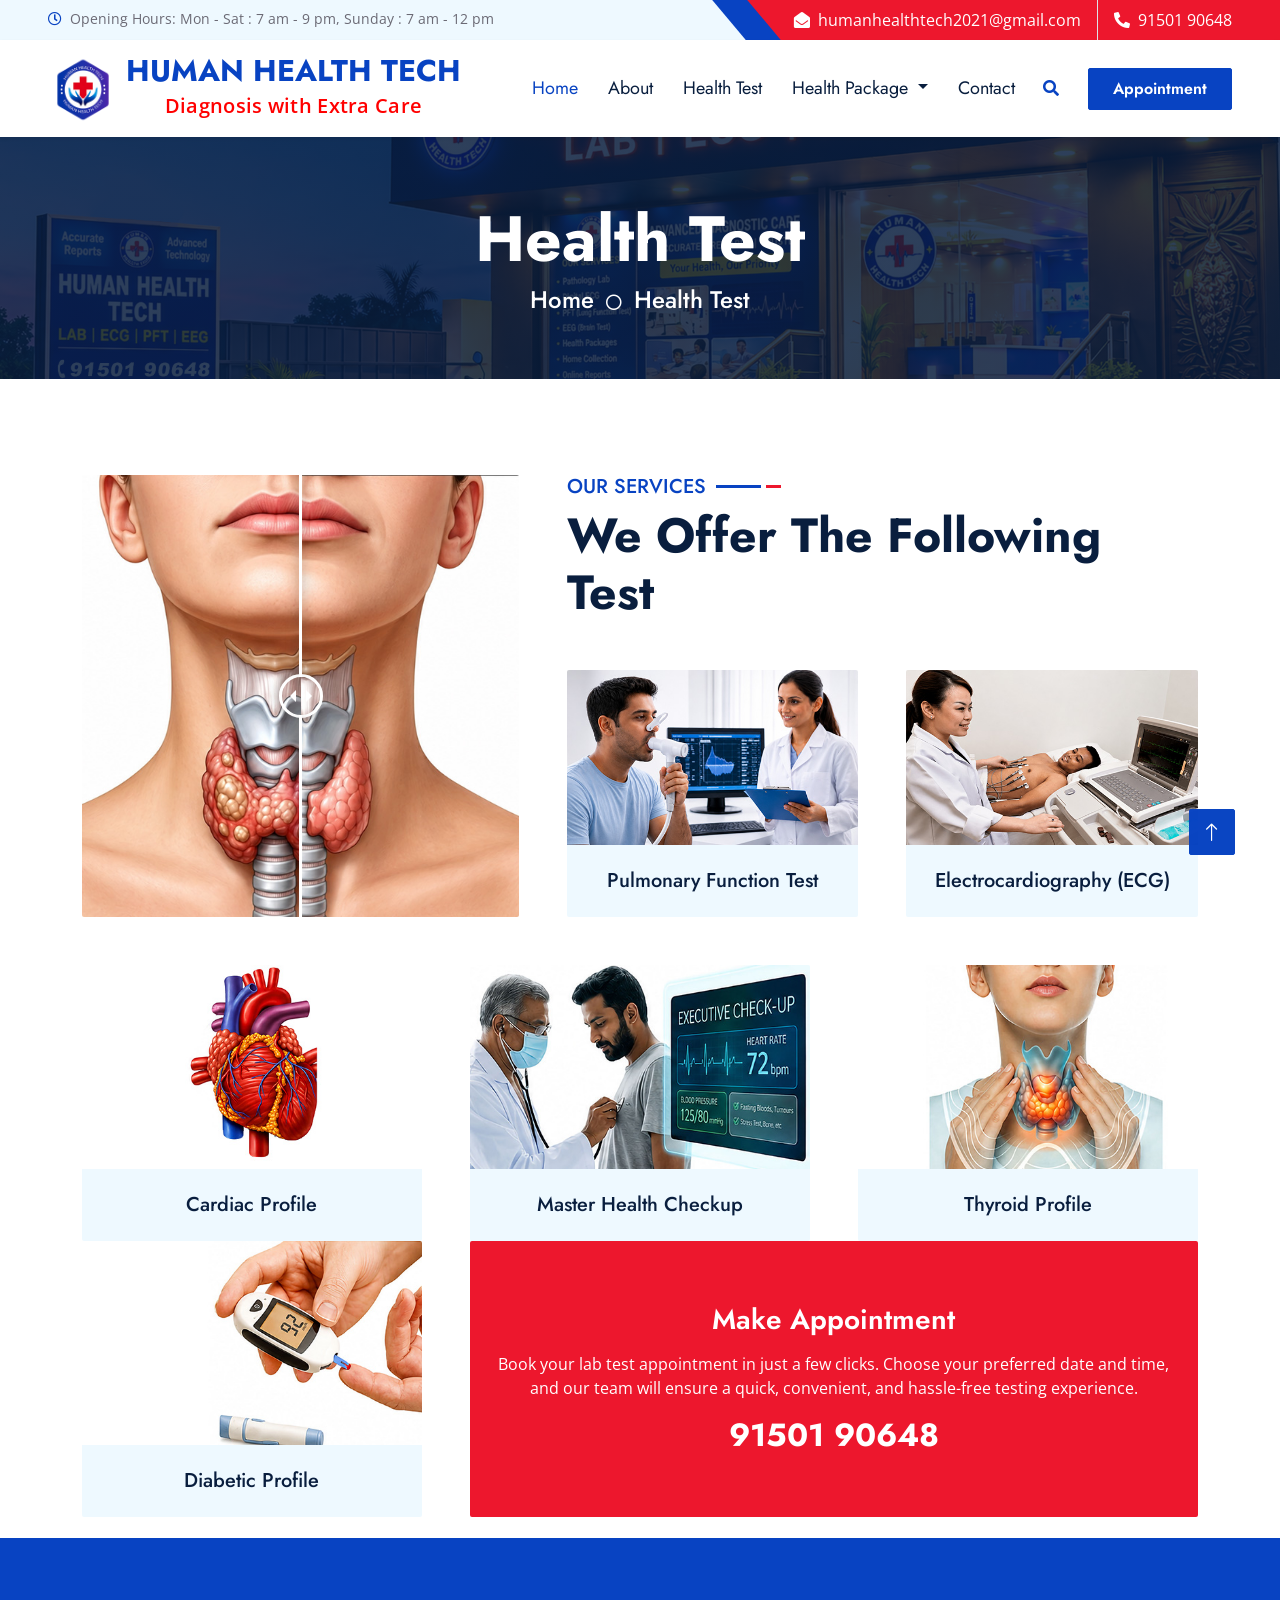
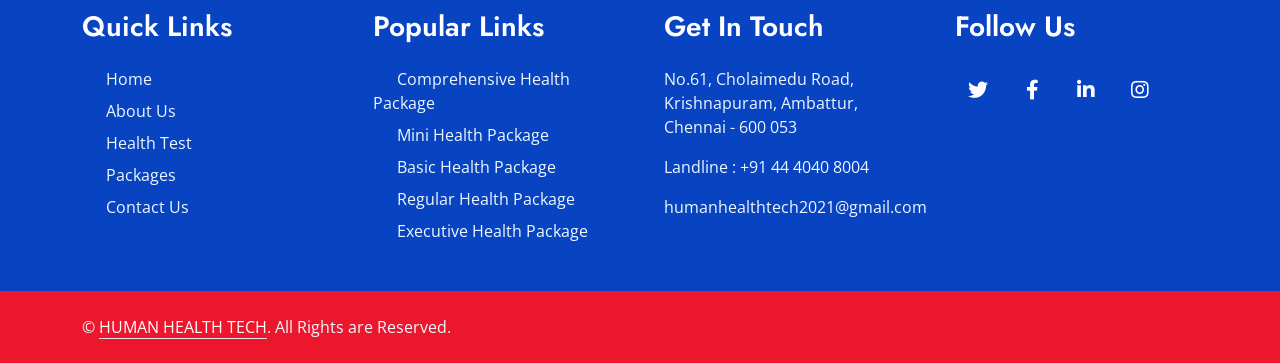
<file: service.html>
<!DOCTYPE html>
<html lang="en">

<head>
    <meta charset="utf-8">
    <title>HUMAN HEALTH TECH</title>
    <meta content="width=device-width, initial-scale=1.0" name="viewport">
    <meta content="Free HTML Templates" name="keywords">
    <meta content="Free HTML Templates" name="description">

    <!-- Favicon -->
    <link href="img/favicon.ico" rel="icon">

    <!-- Google Web Fonts -->
    <link rel="preconnect" href="https://fonts.gstatic.com">
    <link href="https://fonts.googleapis.com/css2?family=Jost:wght@500;600;700&family=Open+Sans:wght@400;600&display=swap" rel="stylesheet"> 

    <!-- Icon Font Stylesheet -->
    <link href="https://cdnjs.cloudflare.com/ajax/libs/font-awesome/5.10.0/css/all.min.css" rel="stylesheet">
    <link href="https://cdn.jsdelivr.net/npm/bootstrap-icons@1.4.1/font/bootstrap-icons.css" rel="stylesheet">

    <!-- Libraries Stylesheet -->
    <link href="lib/owlcarousel/assets/owl.carousel.min.css" rel="stylesheet">
    <link href="lib/animate/animate.min.css" rel="stylesheet">
    <link href="lib/tempusdominus/css/tempusdominus-bootstrap-4.min.css" rel="stylesheet" />
    <link href="lib/twentytwenty/twentytwenty.css" rel="stylesheet" />

    <!-- Customized Bootstrap Stylesheet -->
    <link href="css/bootstrap.min.css" rel="stylesheet">

    <!-- Template Stylesheet -->
    <link href="css/style.css" rel="stylesheet">
</head>

<body>
    <!-- Spinner Start -->
    <div id="spinner" class="show bg-white position-fixed translate-middle w-100 vh-100 top-50 start-50 d-flex align-items-center justify-content-center">
        <div class="spinner-grow text-primary m-1" role="status">
            <span class="sr-only">Loading...</span>
        </div>
        <div class="spinner-grow text-dark m-1" role="status">
            <span class="sr-only">Loading...</span>
        </div>
        <div class="spinner-grow text-secondary m-1" role="status">
            <span class="sr-only">Loading...</span>
        </div>
    </div>
    <!-- Spinner End -->


    <!-- Topbar Start -->
    <div class="container-fluid bg-light ps-5 pe-0 d-none d-lg-block">
        <div class="row gx-0">
            <div class="col-md-6 text-center text-lg-start mb-2 mb-lg-0">
                <div class="d-inline-flex align-items-center">
                    <small class="py-2"><i class="far fa-clock text-primary me-2"></i>Opening Hours: Mon - Sat : 7 am - 9 pm, Sunday : 7 am - 12 pm </small>
                </div>
            </div>
            <div class="col-md-6 text-center text-lg-end">
                <div class="position-relative d-inline-flex align-items-center bg-primary text-white top-shape px-5">
                    <div class="me-3 pe-3 border-end py-2">
                        <p class="m-0"><i class="fa fa-envelope-open me-2"></i>humanhealthtech2021@gmail.com</p>
                    </div>
                    <div class="py-2">
                        <p class="m-0"><i class="fa fa-phone-alt me-2"></i>91501 90648</p>
                    </div>
                </div>
            </div>
        </div>
    </div>
    <!-- Topbar End -->


    <!-- Navbar Start -->
    <nav class="navbar navbar-expand-lg bg-white navbar-light shadow-sm px-3 px-lg-5 py-2 py-lg-0">

    <a href="index.html" class="navbar-brand d-flex align-items-center">
    <img src="img/logo.png"
         alt="Human Health Tech Logo"
         class="img-fluid me-2 logo-img">

    <div class="brand-text">
        <h3 class="m-0 fw-bold">
            <span class="text-dark text-uppercase">Human</span>
            <span style="color: #0843C2;" class="text-uppercase">Health</span>
            <span class="text-dark text-uppercase"> Tech</span>
        </h3>

        <div class="slogan">
            Diagnosis with Extra Care
        </div>
    </div>
</a>


    <button class="navbar-toggler" type="button"
            data-bs-toggle="collapse"
            data-bs-target="#navbarCollapse">
        <span class="navbar-toggler-icon"></span>
    </button>

    <div class="collapse navbar-collapse" id="navbarCollapse">
        <div class="navbar-nav ms-auto py-0">

            <a href="index.html" class="nav-item nav-link active">Home</a>

            <a href="about.html" class="nav-item nav-link">About</a>

            <a href="service.html" class="nav-item nav-link">Health Test</a>

            <div class="nav-item dropdown">
                <a href="#" class="nav-link dropdown-toggle"
                   data-bs-toggle="dropdown">
                    Health Package
                </a>

                <div class="dropdown-menu m-0">
                    <a href="Comprehensive Health Package.html" class="dropdown-item">Comprehensive Health Package</a>
                    <a href="Mini Health Package.html" class="dropdown-item">Mini Health Package</a>
                    <a href="Basic Health Package.html" class="dropdown-item">Basic Health Package</a>
                    <a href="Regular Health Package.html" class="dropdown-item">Regular Health Package</a>
                    <a href="Executive Health Package.html" class="dropdown-item">Executive Health Package</a>
                </div>
            </div>

            <a href="contact.html" class="nav-item nav-link">Contact</a>

        </div>

        <button type="button"
                class="btn text-dark"
                data-bs-toggle="modal"
                data-bs-target="#searchModal">
            <i class="fa fa-search"></i>
        </button>

        <a href="appointment.html"
           class="btn btn-primary py-2 px-4 ms-lg-3 mt-3 mt-lg-0">
            Appointment
        </a>

    </div>

</nav>
    <!-- Navbar End -->


    <!-- Full Screen Search Start -->
    <div class="modal fade" id="searchModal" tabindex="-1">
        <div class="modal-dialog modal-fullscreen">
            <div class="modal-content" style="background: rgba(9, 30, 62, .7);">
                <div class="modal-header border-0">
                    <button type="button" class="btn bg-white btn-close" data-bs-dismiss="modal" aria-label="Close"></button>
                </div>
                <div class="modal-body d-flex align-items-center justify-content-center">
                    <div class="input-group" style="max-width: 600px;">
                        <input type="text" class="form-control bg-transparent border-primary p-3" placeholder="Type search keyword">
                        <button class="btn btn-primary px-4"><i class="bi bi-search"></i></button>
                    </div>
                </div>
            </div>
        </div>
    </div>
    <!-- Full Screen Search End -->


    <!-- Hero Start -->
    <div class="container-fluid bg-primary py-5 hero-header mb-5">
        <div class="row py-3">
            <div class="col-12 text-center">
                <h1 class="display-3 text-white animated zoomIn">Health Test</h1>
                <a href="" class="h4 text-white">Home</a>
                <i class="far fa-circle text-white px-2"></i>
                <a href="" class="h4 text-white">Health Test</a>
            </div>
        </div>
    </div>
    <!-- Hero End -->


    <!-- Service Start -->
    <div class="container-fluid py-5 wow fadeInUp" data-wow-delay="0.1s">
        <div class="container">
            <div class="row g-5 mb-5">
                <div class="col-lg-5 wow zoomIn" data-wow-delay="0.3s" style="min-height: 400px;">
                    <div class="twentytwenty-container position-relative h-100 rounded overflow-hidden">
                        <img class="position-absolute w-100 h-100" src="img/before.jpg" style="object-fit: cover;">
                        <img class="position-absolute w-100 h-100" src="img/after.jpg" style="object-fit: cover;">
                    </div>
                </div>
                <div class="col-lg-7">
                    <div class="section-title mb-5">
                        <h5 class="position-relative d-inline-block text-primary text-uppercase">Our Services</h5>
                        <h1 class="display-5 mb-0">We Offer The Following Test</h1>
                    </div>
                    <div class="row g-5">
                        <div class="col-md-6 service-item wow zoomIn" data-wow-delay="0.6s">
                            <div class="rounded-top overflow-hidden">
                                <img class="img-fluid" src="img/service-5.jpg" alt="">
                            </div>
                            <div class="position-relative bg-light rounded-bottom text-center p-4">
                                <h5 class="m-0">Pulmonary Function Test</h5>
                            </div>
                        </div>
                        <div class="col-md-6 service-item wow zoomIn" data-wow-delay="0.9s">
                            <div class="rounded-top overflow-hidden">
                                <img class="img-fluid" src="img/service-6.jpg" alt="">
                            </div>
                            <div class="position-relative bg-light rounded-bottom text-center p-4">
                                <h5 class="m-0">Electrocardiography (ECG)</h5>
                            </div>
                        </div>
                    </div>
                </div>
            </div>
            <div class="row g-5 wow fadeInUp" data-wow-delay="0.1s">
                <div class="col-lg-12">
                    <div class="row g-5">
                        <div class="col-md-4 service-item wow zoomIn" data-wow-delay="0.3s">
                            <div class="rounded-top overflow-hidden">
                                <img class="img-fluid" src="img/service-3.jpg" alt="">
                            </div>
                            <div class="position-relative bg-light rounded-bottom text-center p-4">
                                <h5 class="m-0">Cardiac Profile</h5>
                            </div>
                        </div>
                        <div class="col-md-4 service-item wow zoomIn" data-wow-delay="0.6s">
                            <div class="rounded-top overflow-hidden">
                                <img class="img-fluid" src="img/service-2.jpg" alt="">
                            </div>
                            <div class="position-relative bg-light rounded-bottom text-center p-4">
                                <h5 class="m-0">Master Health Checkup</h5>
                            </div>
							
							
                        </div>
						
						      <div class="col-md-4 service-item wow zoomIn" data-wow-delay="0.6s">
                            <div class="rounded-top overflow-hidden">
                                <img class="img-fluid" src="img/service-1.jpg" alt="">
                            </div>
                            <div class="position-relative bg-light rounded-bottom text-center p-4">
                                <h5 class="m-0">Thyroid Profile</h5>
                            </div>
							
							
                        </div>
						
                    </div>
                </div>
            
            </div>
			
			       <div class="row g-5 wow fadeInUp" data-wow-delay="0.1s">
                <div class="col-lg-12">
                    <div class="row g-5">
                        <div class="col-md-4 service-item wow zoomIn" data-wow-delay="0.3s">
                            <div class="rounded-top overflow-hidden">
                                <img class="img-fluid" src="img/service-4.jpg" alt="">
                            </div>
                            <div class="position-relative bg-light rounded-bottom text-center p-4">
                                <h5 class="m-0">Diabetic Profile</h5>
                            </div>
                        </div>
                    
						
								<div class="col-lg-8 service-item wow zoomIn" data-wow-delay="0.9s">
                    <div class="position-relative bg-primary rounded h-100 d-flex flex-column align-items-center justify-content-center text-center p-4">
                        <h3 class="text-white mb-3">Make Appointment</h3>
                        <p class="text-white mb-3">Book your lab test appointment in just a few clicks. Choose your preferred date and time, and our team will ensure a quick, convenient, and hassle-free testing experience.</p>
                        <h2 class="text-white mb-0">91501 90648</h2>
                    </div>
                </div>
						      
						
                    </div>
					
							
			
			
                </div>
            
            </div>
        </div>
    </div>
    <!-- Service End -->
    

    <!-- Newsletter Start -->
    <div class="container-fluid position-relative pt-5 wow fadeInUp" data-wow-delay="0.1s" style="z-index: 1;">
        <div class="container">
            
        </div>
    </div>
    <!-- Newsletter End -->
    

    <!-- Footer Start -->
    <div class="container-fluid bg-dark text-light py-5 wow fadeInUp" data-wow-delay="0.3s" style="margin-top: -75px; " >
        <div class="container pt-5" style="padding-top: 0rem !important">
            <div class="row g-5 pt-4">
                <div class="col-lg-3 col-md-6">
                    <h3 class="text-white mb-4">Quick Links</h3>
                    <div class="d-flex flex-column justify-content-start">
                        <a class="text-light mb-2" href="index.html"><i class="bi bi-arrow-right text-primary me-2"></i>Home</a>
                        <a class="text-light mb-2" href="about.html"><i class="bi bi-arrow-right text-primary me-2"></i>About Us</a>
                        <a class="text-light mb-2" href="service.html"><i class="bi bi-arrow-right text-primary me-2"></i>Health Test</a>
                        <a class="text-light mb-2" href="Executive Health Package.html"><i class="bi bi-arrow-right text-primary me-2"></i>Packages</a>
                        <a class="text-light" href="contact.html"><i class="bi bi-arrow-right text-primary me-2"></i>Contact Us</a>
                    </div>
                </div>
                <div class="col-lg-3 col-md-6">
                    <h3 class="text-white mb-4">Popular Links</h3>
                    <div class="d-flex flex-column justify-content-start">
                        <a class="text-light mb-2" href="Executive Health Package.html"><i class="bi bi-arrow-right text-primary me-2"></i>Comprehensive Health Package</a>
                        <a class="text-light mb-2" href="Mini Health Package.html"><i class="bi bi-arrow-right text-primary me-2"></i>Mini Health Package</a>
                        <a class="text-light mb-2" href="Basic Health Package.html"><i class="bi bi-arrow-right text-primary me-2"></i>Basic Health Package</a>
                        <a class="text-light mb-2" href="Regular Health Package.html"><i class="bi bi-arrow-right text-primary me-2"></i>Regular Health Package</a>
                        <a class="text-light" href="Executive Health Package.html"><i class="bi bi-arrow-right text-primary me-2"></i>Executive Health Package</a>
                    </div>
                </div>
                <div class="col-lg-3 col-md-6">
                    <h3 class="text-white mb-4">Get In Touch</h3>
                    <p class="mb-2">
						<p>No.61, Cholaimedu Road, Krishnapuram,
Ambattur, Chennai - 600 053</p>

Landline : +91 44 4040 8004</p>
                    <p class="mb-2">humanhealthtech2021@gmail.com</p>
                 
                </div>
                <div class="col-lg-3 col-md-6">
                    <h3 class="text-white mb-4">Follow Us</h3>
                    <div class="d-flex">
                        <a class="btn btn-lg btn-primary btn-lg-square rounded me-2" href="#"><i class="fab fa-twitter fw-normal"></i></a>
                        <a class="btn btn-lg btn-primary btn-lg-square rounded me-2" href="#"><i class="fab fa-facebook-f fw-normal"></i></a>
                        <a class="btn btn-lg btn-primary btn-lg-square rounded me-2" href="#"><i class="fab fa-linkedin-in fw-normal"></i></a>
                        <a class="btn btn-lg btn-primary btn-lg-square rounded" href="#"><i class="fab fa-instagram fw-normal"></i></a>
                    </div>
                </div>
            </div>
        </div>
    </div>
    <div class="container-fluid text-light py-4" style="background: #ed172d;">
        <div class="container">
            <div class="row g-0">
                <div class="col-md-6 text-center text-md-start">
                    <p class="mb-md-0">&copy; <a class="text-white border-bottom" href="#">HUMAN HEALTH TECH</a>.  All Rights are Reserved.</p>
                </div>
                
            </div>
        </div>
    </div>
    <!-- Footer End -->


    <!-- Back to Top -->
    <a href="#" class="btn btn-lg btn-primary btn-lg-square rounded back-to-top"><i class="bi bi-arrow-up"></i></a>


    <!-- JavaScript Libraries -->
    <script src="https://code.jquery.com/jquery-3.4.1.min.js"></script>
    <script src="https://cdn.jsdelivr.net/npm/bootstrap@5.0.0/dist/js/bootstrap.bundle.min.js"></script>
    <script src="lib/wow/wow.min.js"></script>
    <script src="lib/easing/easing.min.js"></script>
    <script src="lib/waypoints/waypoints.min.js"></script>
    <script src="lib/owlcarousel/owl.carousel.min.js"></script>
    <script src="lib/tempusdominus/js/moment.min.js"></script>
    <script src="lib/tempusdominus/js/moment-timezone.min.js"></script>
    <script src="lib/tempusdominus/js/tempusdominus-bootstrap-4.min.js"></script>
    <script src="lib/twentytwenty/jquery.event.move.js"></script>
    <script src="lib/twentytwenty/jquery.twentytwenty.js"></script>

    <!-- Template Javascript -->
    <script src="js/main.js"></script>
</body>

</html>
</file>
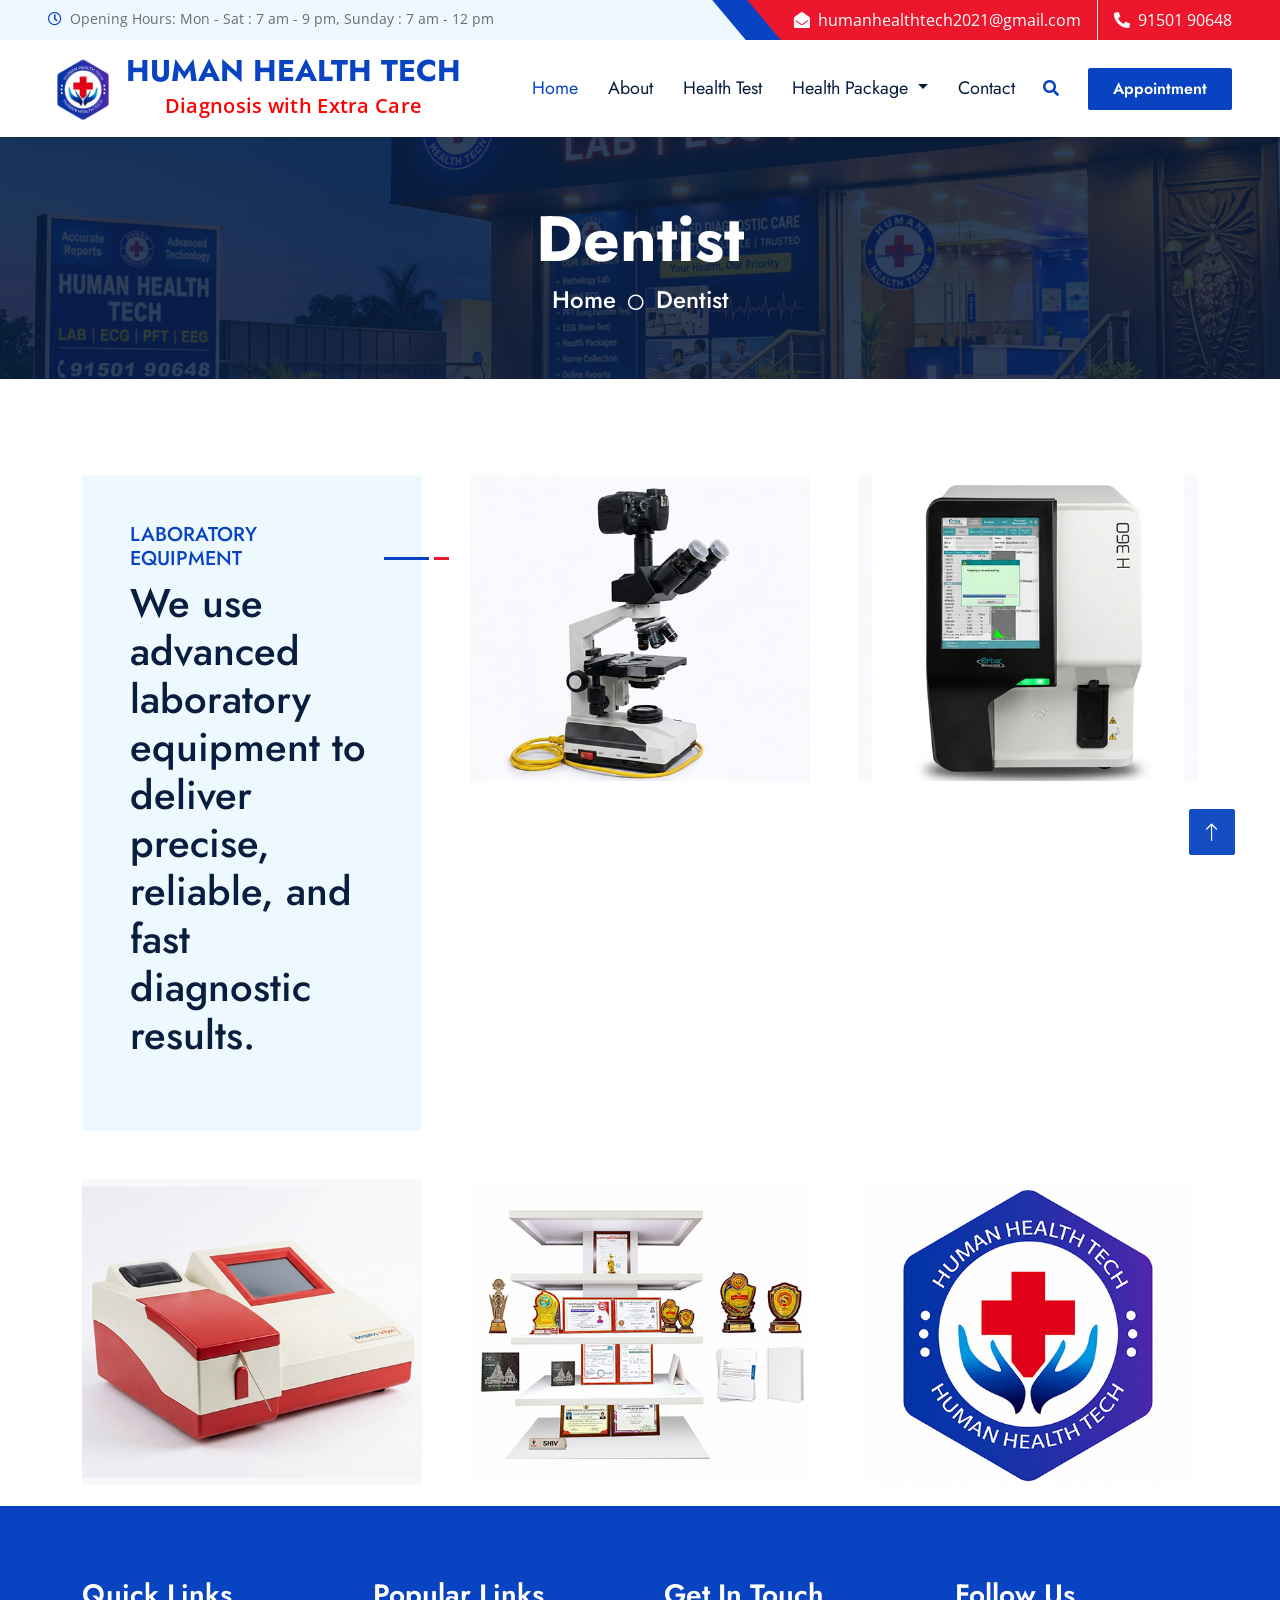
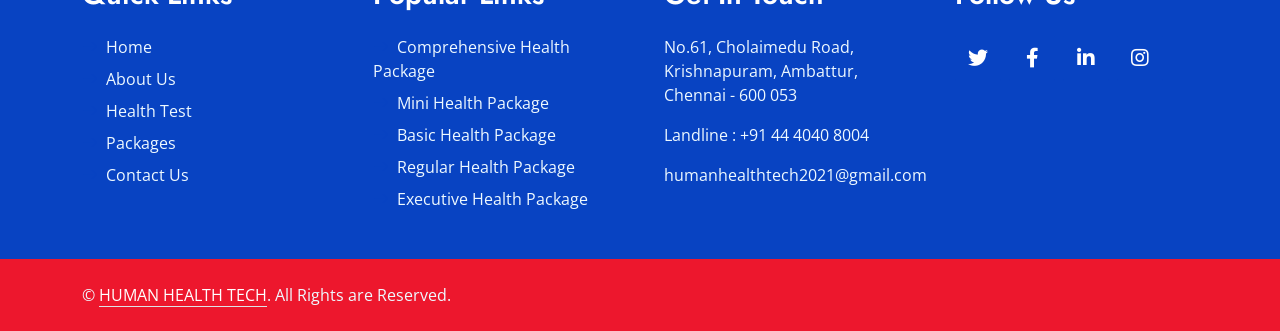
<file: team.html>
<!DOCTYPE html>
<html lang="en">

<head>
    <meta charset="utf-8">
    <title>HUMAN HEALTH TECH</title>
    <meta content="width=device-width, initial-scale=1.0" name="viewport">
    <meta content="Free HTML Templates" name="keywords">
    <meta content="Free HTML Templates" name="description">

    <!-- Favicon -->
    <link href="img/favicon.ico" rel="icon">

    <!-- Google Web Fonts -->
    <link rel="preconnect" href="https://fonts.gstatic.com">
    <link href="https://fonts.googleapis.com/css2?family=Jost:wght@500;600;700&family=Open+Sans:wght@400;600&display=swap" rel="stylesheet"> 

    <!-- Icon Font Stylesheet -->
    <link href="https://cdnjs.cloudflare.com/ajax/libs/font-awesome/5.10.0/css/all.min.css" rel="stylesheet">
    <link href="https://cdn.jsdelivr.net/npm/bootstrap-icons@1.4.1/font/bootstrap-icons.css" rel="stylesheet">

    <!-- Libraries Stylesheet -->
    <link href="lib/owlcarousel/assets/owl.carousel.min.css" rel="stylesheet">
    <link href="lib/animate/animate.min.css" rel="stylesheet">
    <link href="lib/tempusdominus/css/tempusdominus-bootstrap-4.min.css" rel="stylesheet" />
    <link href="lib/twentytwenty/twentytwenty.css" rel="stylesheet" />

    <!-- Customized Bootstrap Stylesheet -->
    <link href="css/bootstrap.min.css" rel="stylesheet">

    <!-- Template Stylesheet -->
    <link href="css/style.css" rel="stylesheet">
</head>

<body>
    <!-- Spinner Start -->
    <div id="spinner" class="show bg-white position-fixed translate-middle w-100 vh-100 top-50 start-50 d-flex align-items-center justify-content-center">
        <div class="spinner-grow text-primary m-1" role="status">
            <span class="sr-only">Loading...</span>
        </div>
        <div class="spinner-grow text-dark m-1" role="status">
            <span class="sr-only">Loading...</span>
        </div>
        <div class="spinner-grow text-secondary m-1" role="status">
            <span class="sr-only">Loading...</span>
        </div>
    </div>
    <!-- Spinner End -->


    <!-- Topbar Start -->
    <div class="container-fluid bg-light ps-5 pe-0 d-none d-lg-block">
        <div class="row gx-0">
            <div class="col-md-6 text-center text-lg-start mb-2 mb-lg-0">
                <div class="d-inline-flex align-items-center">
                    <small class="py-2"><i class="far fa-clock text-primary me-2"></i>Opening Hours: Mon - Sat : 7 am - 9 pm, Sunday : 7 am - 12 pm </small>
                </div>
            </div>
            <div class="col-md-6 text-center text-lg-end">
                <div class="position-relative d-inline-flex align-items-center bg-primary text-white top-shape px-5">
                    <div class="me-3 pe-3 border-end py-2">
                        <p class="m-0"><i class="fa fa-envelope-open me-2"></i>humanhealthtech2021@gmail.com</p>
                    </div>
                    <div class="py-2">
                        <p class="m-0"><i class="fa fa-phone-alt me-2"></i>91501 90648</p>
                    </div>
                </div>
            </div>
        </div>
    </div>
    <!-- Topbar End -->


    <!-- Navbar Start -->
    <nav class="navbar navbar-expand-lg bg-white navbar-light shadow-sm px-3 px-lg-5 py-2 py-lg-0">

    <a href="index.html" class="navbar-brand d-flex align-items-center">
    <img src="img/logo.png"
         alt="Human Health Tech Logo"
         class="img-fluid me-2 logo-img">

    <div class="brand-text">
        <h3 class="m-0 fw-bold">
            <span class="text-dark text-uppercase">Human</span>
            <span style="color: #0843C2;" class="text-uppercase">Health</span>
            <span class="text-dark text-uppercase"> Tech</span>
        </h3>

        <div class="slogan">
            Diagnosis with Extra Care
        </div>
    </div>
</a>


    <button class="navbar-toggler" type="button"
            data-bs-toggle="collapse"
            data-bs-target="#navbarCollapse">
        <span class="navbar-toggler-icon"></span>
    </button>

    <div class="collapse navbar-collapse" id="navbarCollapse">
        <div class="navbar-nav ms-auto py-0">

            <a href="index.html" class="nav-item nav-link active">Home</a>

            <a href="about.html" class="nav-item nav-link">About</a>

            <a href="service.html" class="nav-item nav-link">Health Test</a>

            <div class="nav-item dropdown">
                <a href="#" class="nav-link dropdown-toggle"
                   data-bs-toggle="dropdown">
                    Health Package
                </a>

                <div class="dropdown-menu m-0">
                    <a href="Comprehensive Health Package.html" class="dropdown-item">Comprehensive Health Package</a>
                    <a href="Mini Health Package.html" class="dropdown-item">Mini Health Package</a>
                    <a href="Basic Health Package.html" class="dropdown-item">Basic Health Package</a>
                    <a href="Regular Health Package.html" class="dropdown-item">Regular Health Package</a>
                    <a href="Executive Health Package.html" class="dropdown-item">Executive Health Package</a>
                </div>
            </div>

            <a href="contact.html" class="nav-item nav-link">Contact</a>

        </div>

        <button type="button"
                class="btn text-dark"
                data-bs-toggle="modal"
                data-bs-target="#searchModal">
            <i class="fa fa-search"></i>
        </button>

        <a href="appointment.html"
           class="btn btn-primary py-2 px-4 ms-lg-3 mt-3 mt-lg-0">
            Appointment
        </a>

    </div>

</nav>
    <!-- Navbar End -->


    <!-- Full Screen Search Start -->
    <div class="modal fade" id="searchModal" tabindex="-1">
        <div class="modal-dialog modal-fullscreen">
            <div class="modal-content" style="background: rgba(9, 30, 62, .7);">
                <div class="modal-header border-0">
                    <button type="button" class="btn bg-white btn-close" data-bs-dismiss="modal" aria-label="Close"></button>
                </div>
                <div class="modal-body d-flex align-items-center justify-content-center">
                    <div class="input-group" style="max-width: 600px;">
                        <input type="text" class="form-control bg-transparent border-primary p-3" placeholder="Type search keyword">
                        <button class="btn btn-primary px-4"><i class="bi bi-search"></i></button>
                    </div>
                </div>
            </div>
        </div>
    </div>
    <!-- Full Screen Search End -->


    <!-- Hero Start -->
    <div class="container-fluid bg-primary py-5 hero-header mb-5">
        <div class="row py-3">
            <div class="col-12 text-center">
                <h1 class="display-3 text-white animated zoomIn">Dentist</h1>
                <a href="" class="h4 text-white">Home</a>
                <i class="far fa-circle text-white px-2"></i>
                <a href="" class="h4 text-white">Dentist</a>
            </div>
        </div>
    </div>
    <!-- Hero End -->


    <!-- Team Start -->
    <div class="container-fluid py-5">
        <div class="container">
            <div class="row g-5">
                <div class="col-lg-4 wow slideInUp" data-wow-delay="0.1s">
                    <div class="section-title bg-light rounded h-100 p-5">
                        <h5 class="position-relative d-inline-block text-primary text-uppercase">laboratory equipment</h5>
                        <h5 class="display-6 mb-4">We use advanced laboratory equipment to deliver precise, reliable, and fast diagnostic results.</h5>
                        
                    </div>
                </div>
                <div class="col-lg-4 wow slideInUp" data-wow-delay="0.3s">
                    <div class="team-item">
                        <div class="position-relative rounded-top" style="z-index: 1;">
                            <img class="img-fluid rounded-top w-100" src="img/team-1.jpg" alt="">
                            
                        </div>
                        
                    </div>
                </div>
                <div class="col-lg-4 wow slideInUp" data-wow-delay="0.6s">
                    <div class="team-item">
                        <div class="position-relative rounded-top" style="z-index: 1;">
                            <img class="img-fluid rounded-top w-100" src="img/team-2.jpg" alt="">
                            
                        </div>
                        
                    </div>
                </div>
                <div class="col-lg-4 wow slideInUp" data-wow-delay="0.1s">
                    <div class="team-item">
                        <div class="position-relative rounded-top" style="z-index: 1;">
                            <img class="img-fluid rounded-top w-100" src="img/team-3.jpg" alt="">
                            
                        </div>
                        
                    </div>
                </div>
                <div class="col-lg-4 wow slideInUp" data-wow-delay="0.3s">
                    <div class="team-item">
                        <div class="position-relative rounded-top" style="z-index: 1;">
                            <img class="img-fluid rounded-top w-100" src="img/team-4.jpg" alt="">
                            
                        </div>
                        
                    </div>
                </div>
                <div class="col-lg-4 wow slideInUp" data-wow-delay="0.6s">
                    <div class="team-item">
                        <div class="position-relative rounded-top" style="z-index: 1;">
                            <img class="img-fluid rounded-top w-100" src="img/team-5.jpg" alt="">
                            
                        </div>
                        
                    </div>
                </div>
            </div>
        </div>
    </div>
    <!-- Team End -->
    

    <!-- Newsletter Start -->
    <div class="container-fluid position-relative pt-5 wow fadeInUp" data-wow-delay="0.1s" style="z-index: 1;">
        <div class="container">
            
        </div>
    </div>
    <!-- Newsletter End -->
    

    <!-- Footer Start -->
    <div class="container-fluid bg-dark text-light py-5 wow fadeInUp" data-wow-delay="0.3s" style="margin-top: -75px; " >
        <div class="container pt-5" style="padding-top: 0rem !important">
            <div class="row g-5 pt-4">
                <div class="col-lg-3 col-md-6">
                    <h3 class="text-white mb-4">Quick Links</h3>
                    <div class="d-flex flex-column justify-content-start">
                        <a class="text-light mb-2" href="index.html"><i class="bi bi-arrow-right text-primary me-2"></i>Home</a>
                        <a class="text-light mb-2" href="about.html"><i class="bi bi-arrow-right text-primary me-2"></i>About Us</a>
                        <a class="text-light mb-2" href="service.html"><i class="bi bi-arrow-right text-primary me-2"></i>Health Test</a>
                        <a class="text-light mb-2" href="Executive Health Package.html"><i class="bi bi-arrow-right text-primary me-2"></i>Packages</a>
                        <a class="text-light" href="contact.html"><i class="bi bi-arrow-right text-primary me-2"></i>Contact Us</a>
                    </div>
                </div>
                <div class="col-lg-3 col-md-6">
                    <h3 class="text-white mb-4">Popular Links</h3>
                    <div class="d-flex flex-column justify-content-start">
                        <a class="text-light mb-2" href="Executive Health Package.html"><i class="bi bi-arrow-right text-primary me-2"></i>Comprehensive Health Package</a>
                        <a class="text-light mb-2" href="Mini Health Package.html"><i class="bi bi-arrow-right text-primary me-2"></i>Mini Health Package</a>
                        <a class="text-light mb-2" href="Basic Health Package.html"><i class="bi bi-arrow-right text-primary me-2"></i>Basic Health Package</a>
                        <a class="text-light mb-2" href="Regular Health Package.html"><i class="bi bi-arrow-right text-primary me-2"></i>Regular Health Package</a>
                        <a class="text-light" href="Executive Health Package.html"><i class="bi bi-arrow-right text-primary me-2"></i>Executive Health Package</a>
                    </div>
                </div>
                <div class="col-lg-3 col-md-6">
                    <h3 class="text-white mb-4">Get In Touch</h3>
                    <p class="mb-2">
						<p>No.61, Cholaimedu Road, Krishnapuram,
Ambattur, Chennai - 600 053</p>

Landline : +91 44 4040 8004</p>
                    <p class="mb-2">humanhealthtech2021@gmail.com</p>
                 
                </div>
                <div class="col-lg-3 col-md-6">
                    <h3 class="text-white mb-4">Follow Us</h3>
                    <div class="d-flex">
                        <a class="btn btn-lg btn-primary btn-lg-square rounded me-2" href="#"><i class="fab fa-twitter fw-normal"></i></a>
                        <a class="btn btn-lg btn-primary btn-lg-square rounded me-2" href="#"><i class="fab fa-facebook-f fw-normal"></i></a>
                        <a class="btn btn-lg btn-primary btn-lg-square rounded me-2" href="#"><i class="fab fa-linkedin-in fw-normal"></i></a>
                        <a class="btn btn-lg btn-primary btn-lg-square rounded" href="#"><i class="fab fa-instagram fw-normal"></i></a>
                    </div>
                </div>
            </div>
        </div>
    </div>
    <div class="container-fluid text-light py-4" style="background: #ed172d;">
        <div class="container">
            <div class="row g-0">
                <div class="col-md-6 text-center text-md-start">
                    <p class="mb-md-0">&copy; <a class="text-white border-bottom" href="#">HUMAN HEALTH TECH</a>.  All Rights are Reserved.</p>
                </div>
                
            </div>
        </div>
    </div>
    <!-- Footer End -->


    <!-- Back to Top -->
    <a href="#" class="btn btn-lg btn-primary btn-lg-square rounded back-to-top"><i class="bi bi-arrow-up"></i></a>


    <!-- JavaScript Libraries -->
    <script src="https://code.jquery.com/jquery-3.4.1.min.js"></script>
    <script src="https://cdn.jsdelivr.net/npm/bootstrap@5.0.0/dist/js/bootstrap.bundle.min.js"></script>
    <script src="lib/wow/wow.min.js"></script>
    <script src="lib/easing/easing.min.js"></script>
    <script src="lib/waypoints/waypoints.min.js"></script>
    <script src="lib/owlcarousel/owl.carousel.min.js"></script>
    <script src="lib/tempusdominus/js/moment.min.js"></script>
    <script src="lib/tempusdominus/js/moment-timezone.min.js"></script>
    <script src="lib/tempusdominus/js/tempusdominus-bootstrap-4.min.js"></script>
    <script src="lib/twentytwenty/jquery.event.move.js"></script>
    <script src="lib/twentytwenty/jquery.twentytwenty.js"></script>

    <!-- Template Javascript -->
    <script src="js/main.js"></script>
</body>

</html>
</file>
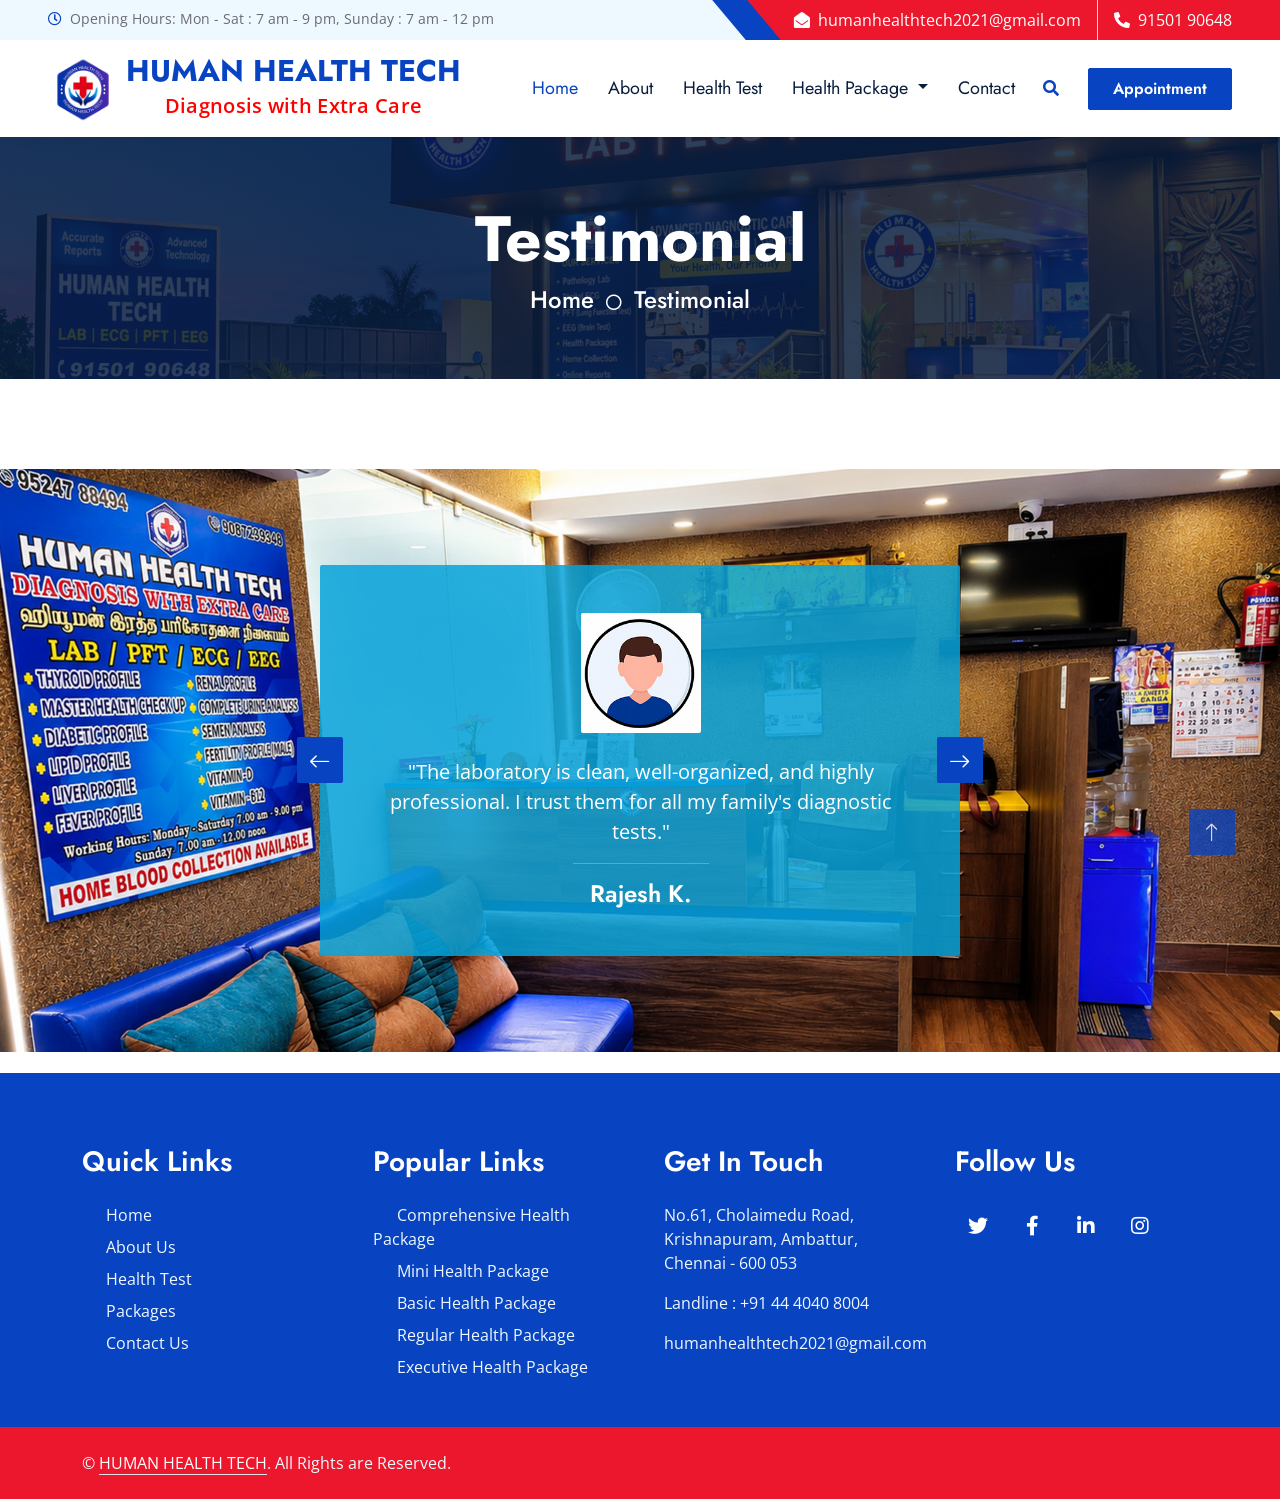
<file: testimonial.html>
<!DOCTYPE html>
<html lang="en">

<head>
    <meta charset="utf-8">
    <title>HUMAN HEALTH TECH</title>
    <meta content="width=device-width, initial-scale=1.0" name="viewport">
    <meta content="Free HTML Templates" name="keywords">
    <meta content="Free HTML Templates" name="description">

    <!-- Favicon -->
    <link href="img/favicon.ico" rel="icon">

    <!-- Google Web Fonts -->
    <link rel="preconnect" href="https://fonts.gstatic.com">
    <link href="https://fonts.googleapis.com/css2?family=Jost:wght@500;600;700&family=Open+Sans:wght@400;600&display=swap" rel="stylesheet"> 

    <!-- Icon Font Stylesheet -->
    <link href="https://cdnjs.cloudflare.com/ajax/libs/font-awesome/5.10.0/css/all.min.css" rel="stylesheet">
    <link href="https://cdn.jsdelivr.net/npm/bootstrap-icons@1.4.1/font/bootstrap-icons.css" rel="stylesheet">

    <!-- Libraries Stylesheet -->
    <link href="lib/owlcarousel/assets/owl.carousel.min.css" rel="stylesheet">
    <link href="lib/animate/animate.min.css" rel="stylesheet">
    <link href="lib/tempusdominus/css/tempusdominus-bootstrap-4.min.css" rel="stylesheet" />
    <link href="lib/twentytwenty/twentytwenty.css" rel="stylesheet" />

    <!-- Customized Bootstrap Stylesheet -->
    <link href="css/bootstrap.min.css" rel="stylesheet">

    <!-- Template Stylesheet -->
    <link href="css/style.css" rel="stylesheet">
</head>

<body>
    <!-- Spinner Start -->
    <div id="spinner" class="show bg-white position-fixed translate-middle w-100 vh-100 top-50 start-50 d-flex align-items-center justify-content-center">
        <div class="spinner-grow text-primary m-1" role="status">
            <span class="sr-only">Loading...</span>
        </div>
        <div class="spinner-grow text-dark m-1" role="status">
            <span class="sr-only">Loading...</span>
        </div>
        <div class="spinner-grow text-secondary m-1" role="status">
            <span class="sr-only">Loading...</span>
        </div>
    </div>
    <!-- Spinner End -->


    <!-- Topbar Start -->
    <div class="container-fluid bg-light ps-5 pe-0 d-none d-lg-block">
        <div class="row gx-0">
            <div class="col-md-6 text-center text-lg-start mb-2 mb-lg-0">
                <div class="d-inline-flex align-items-center">
                    <small class="py-2"><i class="far fa-clock text-primary me-2"></i>Opening Hours: Mon - Sat : 7 am - 9 pm, Sunday : 7 am - 12 pm </small>
                </div>
            </div>
            <div class="col-md-6 text-center text-lg-end">
                <div class="position-relative d-inline-flex align-items-center bg-primary text-white top-shape px-5">
                    <div class="me-3 pe-3 border-end py-2">
                        <p class="m-0"><i class="fa fa-envelope-open me-2"></i>humanhealthtech2021@gmail.com</p>
                    </div>
                    <div class="py-2">
                        <p class="m-0"><i class="fa fa-phone-alt me-2"></i>91501 90648</p>
                    </div>
                </div>
            </div>
        </div>
    </div>
    <!-- Topbar End -->


    <!-- Navbar Start -->
    <nav class="navbar navbar-expand-lg bg-white navbar-light shadow-sm px-3 px-lg-5 py-2 py-lg-0">

    <a href="index.html" class="navbar-brand d-flex align-items-center">
    <img src="img/logo.png"
         alt="Human Health Tech Logo"
         class="img-fluid me-2 logo-img">

    <div class="brand-text">
        <h3 class="m-0 fw-bold">
            <span class="text-dark text-uppercase">Human</span>
            <span style="color: #0843C2;" class="text-uppercase">Health</span>
            <span class="text-dark text-uppercase"> Tech</span>
        </h3>

        <div class="slogan">
            Diagnosis with Extra Care
        </div>
    </div>
</a>


    <button class="navbar-toggler" type="button"
            data-bs-toggle="collapse"
            data-bs-target="#navbarCollapse">
        <span class="navbar-toggler-icon"></span>
    </button>

    <div class="collapse navbar-collapse" id="navbarCollapse">
        <div class="navbar-nav ms-auto py-0">

            <a href="index.html" class="nav-item nav-link active">Home</a>

            <a href="about.html" class="nav-item nav-link">About</a>

            <a href="service.html" class="nav-item nav-link">Health Test</a>

            <div class="nav-item dropdown">
                <a href="#" class="nav-link dropdown-toggle"
                   data-bs-toggle="dropdown">
                    Health Package
                </a>

                <div class="dropdown-menu m-0">
                    <a href="Comprehensive Health Package.html" class="dropdown-item">Comprehensive Health Package</a>
                    <a href="Mini Health Package.html" class="dropdown-item">Mini Health Package</a>
                    <a href="Basic Health Package.html" class="dropdown-item">Basic Health Package</a>
                    <a href="Regular Health Package.html" class="dropdown-item">Regular Health Package</a>
                    <a href="Executive Health Package.html" class="dropdown-item">Executive Health Package</a>
                </div>
            </div>

            <a href="contact.html" class="nav-item nav-link">Contact</a>

        </div>

        <button type="button"
                class="btn text-dark"
                data-bs-toggle="modal"
                data-bs-target="#searchModal">
            <i class="fa fa-search"></i>
        </button>

        <a href="appointment.html"
           class="btn btn-primary py-2 px-4 ms-lg-3 mt-3 mt-lg-0">
            Appointment
        </a>

    </div>

</nav>
    <!-- Navbar End -->


    <!-- Full Screen Search Start -->
    <div class="modal fade" id="searchModal" tabindex="-1">
        <div class="modal-dialog modal-fullscreen">
            <div class="modal-content" style="background: rgba(9, 30, 62, .7);">
                <div class="modal-header border-0">
                    <button type="button" class="btn bg-white btn-close" data-bs-dismiss="modal" aria-label="Close"></button>
                </div>
                <div class="modal-body d-flex align-items-center justify-content-center">
                    <div class="input-group" style="max-width: 600px;">
                        <input type="text" class="form-control bg-transparent border-primary p-3" placeholder="Type search keyword">
                        <button class="btn btn-primary px-4"><i class="bi bi-search"></i></button>
                    </div>
                </div>
            </div>
        </div>
    </div>
    <!-- Full Screen Search End -->


    <!-- Hero Start -->
    <div class="container-fluid bg-primary py-5 hero-header mb-5">
        <div class="row py-3">
            <div class="col-12 text-center">
                <h1 class="display-3 text-white animated zoomIn">Testimonial</h1>
                <a href="" class="h4 text-white">Home</a>
                <i class="far fa-circle text-white px-2"></i>
                <a href="" class="h4 text-white">Testimonial</a>
            </div>
        </div>
    </div>
    <!-- Hero End -->


    <!-- Testimonial Start -->
    <div class="container-fluid bg-primary bg-testimonial py-5 mb-5 wow fadeInUp" data-wow-delay="0.1s" style="margin-top: 90px;">
        <div class="container py-5">
            <div class="row justify-content-center">
                <div class="col-lg-7">
                    <div class="owl-carousel testimonial-carousel rounded p-5 wow zoomIn" data-wow-delay="0.6s">
                        <div class="testimonial-item text-center text-white">
                            <img class="img-fluid mx-auto rounded mb-4" src="img/testimonial-1.jpg" alt="">
                            <p class="fs-5">"The laboratory is clean, well-organized, and highly professional. I trust them for all my family's diagnostic tests."</p>
                            <hr class="mx-auto w-25">
                            <h4 class="text-white mb-0">Rajesh K.</h4>
                        </div>
                        <div class="testimonial-item text-center text-white">
                            <img class="img-fluid mx-auto rounded mb-4" src="img/testimonial-2.jpg" alt="">
                            <p class="fs-5">"Excellent service with affordable prices. The home collection option made my health check-up completely hassle-free."</p>
                            <hr class="mx-auto w-25">
                            <h4 class="text-white mb-0">Meena R.</h4>
                        </div>
                    </div>
                </div>
            </div>
        </div>
    </div>
    <!-- Testimonial End -->
    

    <!-- Newsletter Start -->
    <div class="container-fluid position-relative pt-5 wow fadeInUp" data-wow-delay="0.1s" style="z-index: 1;">
        <div class="container">
            
        </div>
    </div>
    <!-- Newsletter End -->
    

    <!-- Footer Start -->
    <div class="container-fluid bg-dark text-light py-5 wow fadeInUp" data-wow-delay="0.3s" style="margin-top: -75px; " >
        <div class="container pt-5" style="padding-top: 0rem !important">
            <div class="row g-5 pt-4">
                <div class="col-lg-3 col-md-6">
                    <h3 class="text-white mb-4">Quick Links</h3>
                    <div class="d-flex flex-column justify-content-start">
                        <a class="text-light mb-2" href="index.html"><i class="bi bi-arrow-right text-primary me-2"></i>Home</a>
                        <a class="text-light mb-2" href="about.html"><i class="bi bi-arrow-right text-primary me-2"></i>About Us</a>
                        <a class="text-light mb-2" href="service.html"><i class="bi bi-arrow-right text-primary me-2"></i>Health Test</a>
                        <a class="text-light mb-2" href="Executive Health Package.html"><i class="bi bi-arrow-right text-primary me-2"></i>Packages</a>
                        <a class="text-light" href="contact.html"><i class="bi bi-arrow-right text-primary me-2"></i>Contact Us</a>
                    </div>
                </div>
                <div class="col-lg-3 col-md-6">
                    <h3 class="text-white mb-4">Popular Links</h3>
                    <div class="d-flex flex-column justify-content-start">
                        <a class="text-light mb-2" href="Executive Health Package.html"><i class="bi bi-arrow-right text-primary me-2"></i>Comprehensive Health Package</a>
                        <a class="text-light mb-2" href="Mini Health Package.html"><i class="bi bi-arrow-right text-primary me-2"></i>Mini Health Package</a>
                        <a class="text-light mb-2" href="Basic Health Package.html"><i class="bi bi-arrow-right text-primary me-2"></i>Basic Health Package</a>
                        <a class="text-light mb-2" href="Regular Health Package.html"><i class="bi bi-arrow-right text-primary me-2"></i>Regular Health Package</a>
                        <a class="text-light" href="Executive Health Package.html"><i class="bi bi-arrow-right text-primary me-2"></i>Executive Health Package</a>
                    </div>
                </div>
                <div class="col-lg-3 col-md-6">
                    <h3 class="text-white mb-4">Get In Touch</h3>
                    <p class="mb-2">
						<p>No.61, Cholaimedu Road, Krishnapuram,
Ambattur, Chennai - 600 053</p>

Landline : +91 44 4040 8004</p>
                    <p class="mb-2">humanhealthtech2021@gmail.com</p>
                 
                </div>
                <div class="col-lg-3 col-md-6">
                    <h3 class="text-white mb-4">Follow Us</h3>
                    <div class="d-flex">
                        <a class="btn btn-lg btn-primary btn-lg-square rounded me-2" href="#"><i class="fab fa-twitter fw-normal"></i></a>
                        <a class="btn btn-lg btn-primary btn-lg-square rounded me-2" href="#"><i class="fab fa-facebook-f fw-normal"></i></a>
                        <a class="btn btn-lg btn-primary btn-lg-square rounded me-2" href="#"><i class="fab fa-linkedin-in fw-normal"></i></a>
                        <a class="btn btn-lg btn-primary btn-lg-square rounded" href="#"><i class="fab fa-instagram fw-normal"></i></a>
                    </div>
                </div>
            </div>
        </div>
    </div>
    <div class="container-fluid text-light py-4" style="background: #ed172d;">
        <div class="container">
            <div class="row g-0">
                <div class="col-md-6 text-center text-md-start">
                    <p class="mb-md-0">&copy; <a class="text-white border-bottom" href="#">HUMAN HEALTH TECH</a>.  All Rights are Reserved.</p>
                </div>
                
            </div>
        </div>
    </div>
    <!-- Footer End -->


    <!-- Back to Top -->
    <a href="#" class="btn btn-lg btn-primary btn-lg-square rounded back-to-top"><i class="bi bi-arrow-up"></i></a>


    <!-- JavaScript Libraries -->
    <script src="https://code.jquery.com/jquery-3.4.1.min.js"></script>
    <script src="https://cdn.jsdelivr.net/npm/bootstrap@5.0.0/dist/js/bootstrap.bundle.min.js"></script>
    <script src="lib/wow/wow.min.js"></script>
    <script src="lib/easing/easing.min.js"></script>
    <script src="lib/waypoints/waypoints.min.js"></script>
    <script src="lib/owlcarousel/owl.carousel.min.js"></script>
    <script src="lib/tempusdominus/js/moment.min.js"></script>
    <script src="lib/tempusdominus/js/moment-timezone.min.js"></script>
    <script src="lib/tempusdominus/js/tempusdominus-bootstrap-4.min.js"></script>
    <script src="lib/twentytwenty/jquery.event.move.js"></script>
    <script src="lib/twentytwenty/jquery.twentytwenty.js"></script>

    <!-- Template Javascript -->
    <script src="js/main.js"></script>
</body>

</html>
</file>
<file: lib/twentytwenty/twentytwenty.css>
.twentytwenty-horizontal .twentytwenty-handle:before, .twentytwenty-horizontal .twentytwenty-handle:after, .twentytwenty-vertical .twentytwenty-handle:before, .twentytwenty-vertical .twentytwenty-handle:after {
  content: " ";
  display: block;
  background: white;
  position: absolute;
  z-index: 30;
  -webkit-box-shadow: 0px 0px 12px rgba(51, 51, 51, 0.5);
  -moz-box-shadow: 0px 0px 12px rgba(51, 51, 51, 0.5);
  box-shadow: 0px 0px 12px rgba(51, 51, 51, 0.5); }

.twentytwenty-horizontal .twentytwenty-handle:before, .twentytwenty-horizontal .twentytwenty-handle:after {
  width: 3px;
  height: 9999px;
  left: 50%;
  margin-left: -1.5px; }

.twentytwenty-vertical .twentytwenty-handle:before, .twentytwenty-vertical .twentytwenty-handle:after {
  width: 9999px;
  height: 3px;
  top: 50%;
  margin-top: -1.5px; }

.twentytwenty-before-label, .twentytwenty-after-label, .twentytwenty-overlay {
  position: absolute;
  top: 0;
  width: 100%;
  height: 100%; }

.twentytwenty-before-label, .twentytwenty-after-label, .twentytwenty-overlay {
  -webkit-transition-duration: 0.5s;
  -moz-transition-duration: 0.5s;
  transition-duration: 0.5s; }

.twentytwenty-before-label, .twentytwenty-after-label {
  -webkit-transition-property: opacity;
  -moz-transition-property: opacity;
  transition-property: opacity; }

.twentytwenty-before-label:before, .twentytwenty-after-label:before {
  color: white;
  font-size: 13px;
  letter-spacing: 0.1em; }

.twentytwenty-before-label:before, .twentytwenty-after-label:before {
  position: absolute;
  background: rgba(255, 255, 255, 0.2);
  line-height: 38px;
  padding: 0 20px;
  -webkit-border-radius: 2px;
  -moz-border-radius: 2px;
  border-radius: 2px; }

.twentytwenty-horizontal .twentytwenty-before-label:before, .twentytwenty-horizontal .twentytwenty-after-label:before {
  top: 50%;
  margin-top: -19px; }

.twentytwenty-vertical .twentytwenty-before-label:before, .twentytwenty-vertical .twentytwenty-after-label:before {
  left: 50%;
  margin-left: -45px;
  text-align: center;
  width: 90px; }

.twentytwenty-left-arrow, .twentytwenty-right-arrow, .twentytwenty-up-arrow, .twentytwenty-down-arrow {
  width: 0;
  height: 0;
  border: 6px inset transparent;
  position: absolute; }

.twentytwenty-left-arrow, .twentytwenty-right-arrow {
  top: 50%;
  margin-top: -6px; }

.twentytwenty-up-arrow, .twentytwenty-down-arrow {
  left: 50%;
  margin-left: -6px; }

.twentytwenty-container {
  -webkit-box-sizing: content-box;
  -moz-box-sizing: content-box;
  box-sizing: content-box;
  z-index: 0;
  overflow: hidden;
  position: relative;
  -webkit-user-select: none;
  -moz-user-select: none;
  -ms-user-select: none; }
  .twentytwenty-container img {
    max-width: 100%;
    position: absolute;
    top: 0;
    display: block; }
  .twentytwenty-container.active .twentytwenty-overlay, .twentytwenty-container.active :hover.twentytwenty-overlay {
    background: rgba(0, 0, 0, 0); }
    .twentytwenty-container.active .twentytwenty-overlay .twentytwenty-before-label,
    .twentytwenty-container.active .twentytwenty-overlay .twentytwenty-after-label, .twentytwenty-container.active :hover.twentytwenty-overlay .twentytwenty-before-label,
    .twentytwenty-container.active :hover.twentytwenty-overlay .twentytwenty-after-label {
      opacity: 0; }
  .twentytwenty-container * {
    -webkit-box-sizing: content-box;
    -moz-box-sizing: content-box;
    box-sizing: content-box; }

.twentytwenty-before-label {
  opacity: 0; }
  .twentytwenty-before-label:before {
    content: attr(data-content); }

.twentytwenty-after-label {
  opacity: 0; }
  .twentytwenty-after-label:before {
    content: attr(data-content); }

.twentytwenty-horizontal .twentytwenty-before-label:before {
  left: 10px; }

.twentytwenty-horizontal .twentytwenty-after-label:before {
  right: 10px; }

.twentytwenty-vertical .twentytwenty-before-label:before {
  top: 10px; }

.twentytwenty-vertical .twentytwenty-after-label:before {
  bottom: 10px; }

.twentytwenty-overlay {
  -webkit-transition-property: background;
  -moz-transition-property: background;
  transition-property: background;
  background: rgba(0, 0, 0, 0);
  z-index: 25; }
  .twentytwenty-overlay:hover {
    background: rgba(0, 0, 0, 0.5); }
    .twentytwenty-overlay:hover .twentytwenty-after-label {
      opacity: 1; }
    .twentytwenty-overlay:hover .twentytwenty-before-label {
      opacity: 1; }

.twentytwenty-before {
  z-index: 20; }

.twentytwenty-after {
  z-index: 10; }

.twentytwenty-handle {
  height: 38px;
  width: 38px;
  position: absolute;
  left: 50%;
  top: 50%;
  margin-left: -22px;
  margin-top: -22px;
  border: 3px solid white;
  -webkit-border-radius: 1000px;
  -moz-border-radius: 1000px;
  border-radius: 1000px;
  -webkit-box-shadow: 0px 0px 12px rgba(51, 51, 51, 0.5);
  -moz-box-shadow: 0px 0px 12px rgba(51, 51, 51, 0.5);
  box-shadow: 0px 0px 12px rgba(51, 51, 51, 0.5);
  z-index: 40;
  cursor: pointer; }

.twentytwenty-horizontal .twentytwenty-handle:before {
  bottom: 50%;
  margin-bottom: 22px;
  -webkit-box-shadow: 0 3px 0 white, 0px 0px 12px rgba(51, 51, 51, 0.5);
  -moz-box-shadow: 0 3px 0 white, 0px 0px 12px rgba(51, 51, 51, 0.5);
  box-shadow: 0 3px 0 white, 0px 0px 12px rgba(51, 51, 51, 0.5); }
.twentytwenty-horizontal .twentytwenty-handle:after {
  top: 50%;
  margin-top: 22px;
  -webkit-box-shadow: 0 -3px 0 white, 0px 0px 12px rgba(51, 51, 51, 0.5);
  -moz-box-shadow: 0 -3px 0 white, 0px 0px 12px rgba(51, 51, 51, 0.5);
  box-shadow: 0 -3px 0 white, 0px 0px 12px rgba(51, 51, 51, 0.5); }

.twentytwenty-vertical .twentytwenty-handle:before {
  left: 50%;
  margin-left: 22px;
  -webkit-box-shadow: 3px 0 0 white, 0px 0px 12px rgba(51, 51, 51, 0.5);
  -moz-box-shadow: 3px 0 0 white, 0px 0px 12px rgba(51, 51, 51, 0.5);
  box-shadow: 3px 0 0 white, 0px 0px 12px rgba(51, 51, 51, 0.5); }
.twentytwenty-vertical .twentytwenty-handle:after {
  right: 50%;
  margin-right: 22px;
  -webkit-box-shadow: -3px 0 0 white, 0px 0px 12px rgba(51, 51, 51, 0.5);
  -moz-box-shadow: -3px 0 0 white, 0px 0px 12px rgba(51, 51, 51, 0.5);
  box-shadow: -3px 0 0 white, 0px 0px 12px rgba(51, 51, 51, 0.5); }

.twentytwenty-left-arrow {
  border-right: 6px solid white;
  left: 50%;
  margin-left: -17px; }

.twentytwenty-right-arrow {
  border-left: 6px solid white;
  right: 50%;
  margin-right: -17px; }

.twentytwenty-up-arrow {
  border-bottom: 6px solid white;
  top: 50%;
  margin-top: -17px; }

.twentytwenty-down-arrow {
  border-top: 6px solid white;
  bottom: 50%;
  margin-bottom: -17px; }
</file>
<file: css/style.css>
/********** Template CSS **********/
:root {
    --primary: #0843c2;
    --secondary: #ed172d;
    --light: #EEF9FF;
    --dark: #091E3E;
}

h1,
h2,
.font-weight-bold {
    font-weight: 700 !important;
}
.logo-img {
    width: 55px;
    height: 55px;
    object-fit: contain;
}

.brand-text {
    display: flex;
    flex-direction: column;
}

.navbar-brand h3 {
    font-size: 24px;
    line-height: 1;
}

.slogan {
    color: red;
    font-size: 20px; text-align: center;
    font-weight: 600;
    margin-top: 5px;
    letter-spacing: 0.3px;
}

/* Mobile View */
@media (max-width: 576px) {
    .logo-img {
        width: 45px;
        height: 45px;
    }

    .navbar-brand h3 {
        font-size: 18px;
    }

    .slogan {
        font-size: 10px;
        margin-top: 3px;
    }
}

h3,
h4,
.font-weight-semi-bold {
    font-weight: 600 !important;
}

h5,
h6,
.font-weight-medium {
    font-weight: 500 !important;
}

.btn {
    font-family: 'Jost', sans-serif;
    font-weight: 600;
    transition: .5s;
}

.btn-primary,
.btn-secondary {
    color: #FFFFFF;
}

.btn-primary:hover {
    background: var(--secondary);
    border-color: var(--secondary);
}

.btn-secondary:hover {
    background: var(--primary);
    border-color: var(--primary);
}

.btn-square {
    width: 36px;
    height: 36px;
}

.btn-sm-square {
    width: 28px;
    height: 28px;
}

.btn-lg-square {
    width: 46px;
    height: 46px;
}

.btn-square,
.btn-sm-square,
.btn-lg-square {
    padding-left: 0;
    padding-right: 0;
    text-align: center;
}

#spinner {
    opacity: 0;
    visibility: hidden;
    transition: opacity .5s ease-out, visibility 0s linear .5s;
    z-index: 99999;
}

#spinner.show {
    transition: opacity .5s ease-out, visibility 0s linear 0s;
    visibility: visible;
    opacity: 1;
}

.back-to-top {
    position: fixed;
    display: none;
    right: 45px;
    bottom: 45px;
    z-index: 99;
}

.top-shape::before {
    position: absolute;
    content: "";
    width: 35px;
    height: 100%;
    top: 0;
    left: -17px;
    background: var(--primary);
    transform: skew(40deg);
}

.navbar-light .navbar-nav .nav-link {
    font-family: 'Jost', sans-serif;
    padding: 35px 15px;
    font-size: 18px;
    color: var(--dark);
    outline: none;
    transition: .5s;
}

.sticky-top.navbar-light .navbar-nav .nav-link {
    padding: 20px 15px;
}

.navbar-light .navbar-nav .nav-link:hover,
.navbar-light .navbar-nav .nav-link.active {
    color: var(--primary);
}

@media (max-width: 991.98px) {
    .navbar-light .navbar-nav .nav-link,
    .sticky-top.navbar-light .navbar-nav .nav-link {
        padding: 10px 0;
    }
}

.carousel-caption {
    top: 0;
    left: 0;
    right: 0;
    bottom: 0;
    background: rgba(9, 30, 62, .85);
    z-index: 1;
}

@media (max-width: 576px) {
    .carousel-caption h5 {
        font-size: 14px;
        font-weight: 500 !important;
    }

    .carousel-caption h1 {
        font-size: 30px;
        font-weight: 600 !important;
    }
}

.carousel-control-prev,
.carousel-control-next {
    width: 10%;
}

.carousel-control-prev-icon,
.carousel-control-next-icon {
    width: 3rem;
    height: 3rem;
}

@media (min-width: 991.98px) {
    .banner {
        position: relative;
        margin-top: -90px;
        z-index: 1;
    }
}

.section-title h5::before {
    position: absolute;
    content: "";
    width: 45px;
    height: 3px;
    right: -55px;
    bottom: 11px;
    background: var(--primary);
}

.section-title h5::after {
    position: absolute;
    content: "";
    width: 15px;
    height: 3px;
    right: -75px;
    bottom: 11px;
    background: var(--secondary);
}

.twentytwenty-wrapper {
    height: 100%;
}

.hero-header {
    background: linear-gradient(rgba(9, 30, 62, .85), rgba(9, 30, 62, .85)), url(../img/carousel-1.jpg) center center no-repeat;
    background-size: cover;
}

.bg-appointment {
    background: linear-gradient(rgba(9, 30, 62, .85), rgba(9, 30, 62, .85)), url(../img/carousel-1.jpg) center center no-repeat;
    background-size: cover;
}

.appointment-form {
    background: rgba(255, 255, 255, .2);
}

.service-item img,
.service-item .bg-light,
.service-item .bg-light h5,
.team-item .team-text {
    transition: .5s;
}

.service-item:hover img {
    transform: scale(1.15);
}

.team-item .team-text::after,
.service-item .bg-light::after {
    position: absolute;
    content: "";
    top: 50%;
    bottom: 0;
    left: 15px;
    right: 15px;
    border-radius:100px / 15px;
    box-shadow: 0 0 15px rgba(0, 0, 0, .7);
    opacity: 0;
    transition: .5s;
    z-index: -1;
}

.team-item:hover .team-text::after,
.service-item:hover .bg-light::after {
    opacity: 1;
}

.bg-offer {
    background:url(../img/carousel-1.jpg) center center no-repeat;
    background-size: cover;
}

.offer-text {
    background: rgba(6, 163, 218, .85);
}

.price-carousel .owl-nav {
    position: absolute;
    width: calc(100% + 45px);
    height: 45px;
    top: calc(50% - 22.5px);
    left: -22.5px;
    display: flex;
    justify-content: space-between;
    opacity: 0;
    transition: .5s;
}

.price-carousel:hover .owl-nav {
    opacity: 1;
}

.price-carousel .owl-nav .owl-prev,
.price-carousel .owl-nav .owl-next {
    position: relative;
    width: 45px;
    height: 45px;
    display: flex;
    align-items: center;
    justify-content: center;
    color: #FFFFFF;
    background: var(--primary);
    border-radius: 2px;
    font-size: 22px;
    transition: .5s;
}

.price-carousel .owl-nav .owl-prev:hover,
.price-carousel .owl-nav .owl-next:hover {
    background: var(--secondary);
}

.bg-testimonial {
    background: url(../img/carousel-2.jpg) center center no-repeat;
    background-size: cover;
}

.testimonial-carousel {
    background: rgba(6, 163, 218, .85);
}

.logo-img{
    height:70px;
    width:auto;
}

/* Brand Heading */
.navbar-brand h3{
    font-size:30px;
    margin-bottom:0;
    white-space:nowrap;
}

/* Tablet */
@media (max-width:991px){

    .logo-img{
        height:55px;
    }

    .navbar-brand h3{
        font-size:24px;
    }

    .navbar-collapse{
        margin-top:15px;
    }
}

/* Mobile */
@media (max-width:576px){

    .logo-img{
        height:45px;
    }

    .navbar-brand h3{
        font-size:18px;
    }

    .navbar{
        padding:10px 15px;
    }
}
.testimonial-carousel .owl-nav {
    position: absolute;
    width: calc(100% + 46px);
    height: 46px;
    top: calc(50% - 23px);
    left: -23px;
    display: flex;
    justify-content: space-between;
    z-index: 1;
}

.testimonial-carousel .owl-nav .owl-prev,
.testimonial-carousel .owl-nav .owl-next {
    position: relative;
    width: 46px;
    height: 46px;
    display: flex;
    align-items: center;
    justify-content: center;
    color: #FFFFFF;
    background: var(--primary);
    border-radius: 2px;
    font-size: 22px;
    transition: .5s;
}

.testimonial-carousel .owl-nav .owl-prev:hover,
.testimonial-carousel .owl-nav .owl-next:hover {
    background: var(--secondary);
}

.testimonial-carousel .owl-item img {
    width: 120px;
    height: 120px;
}
</file>
